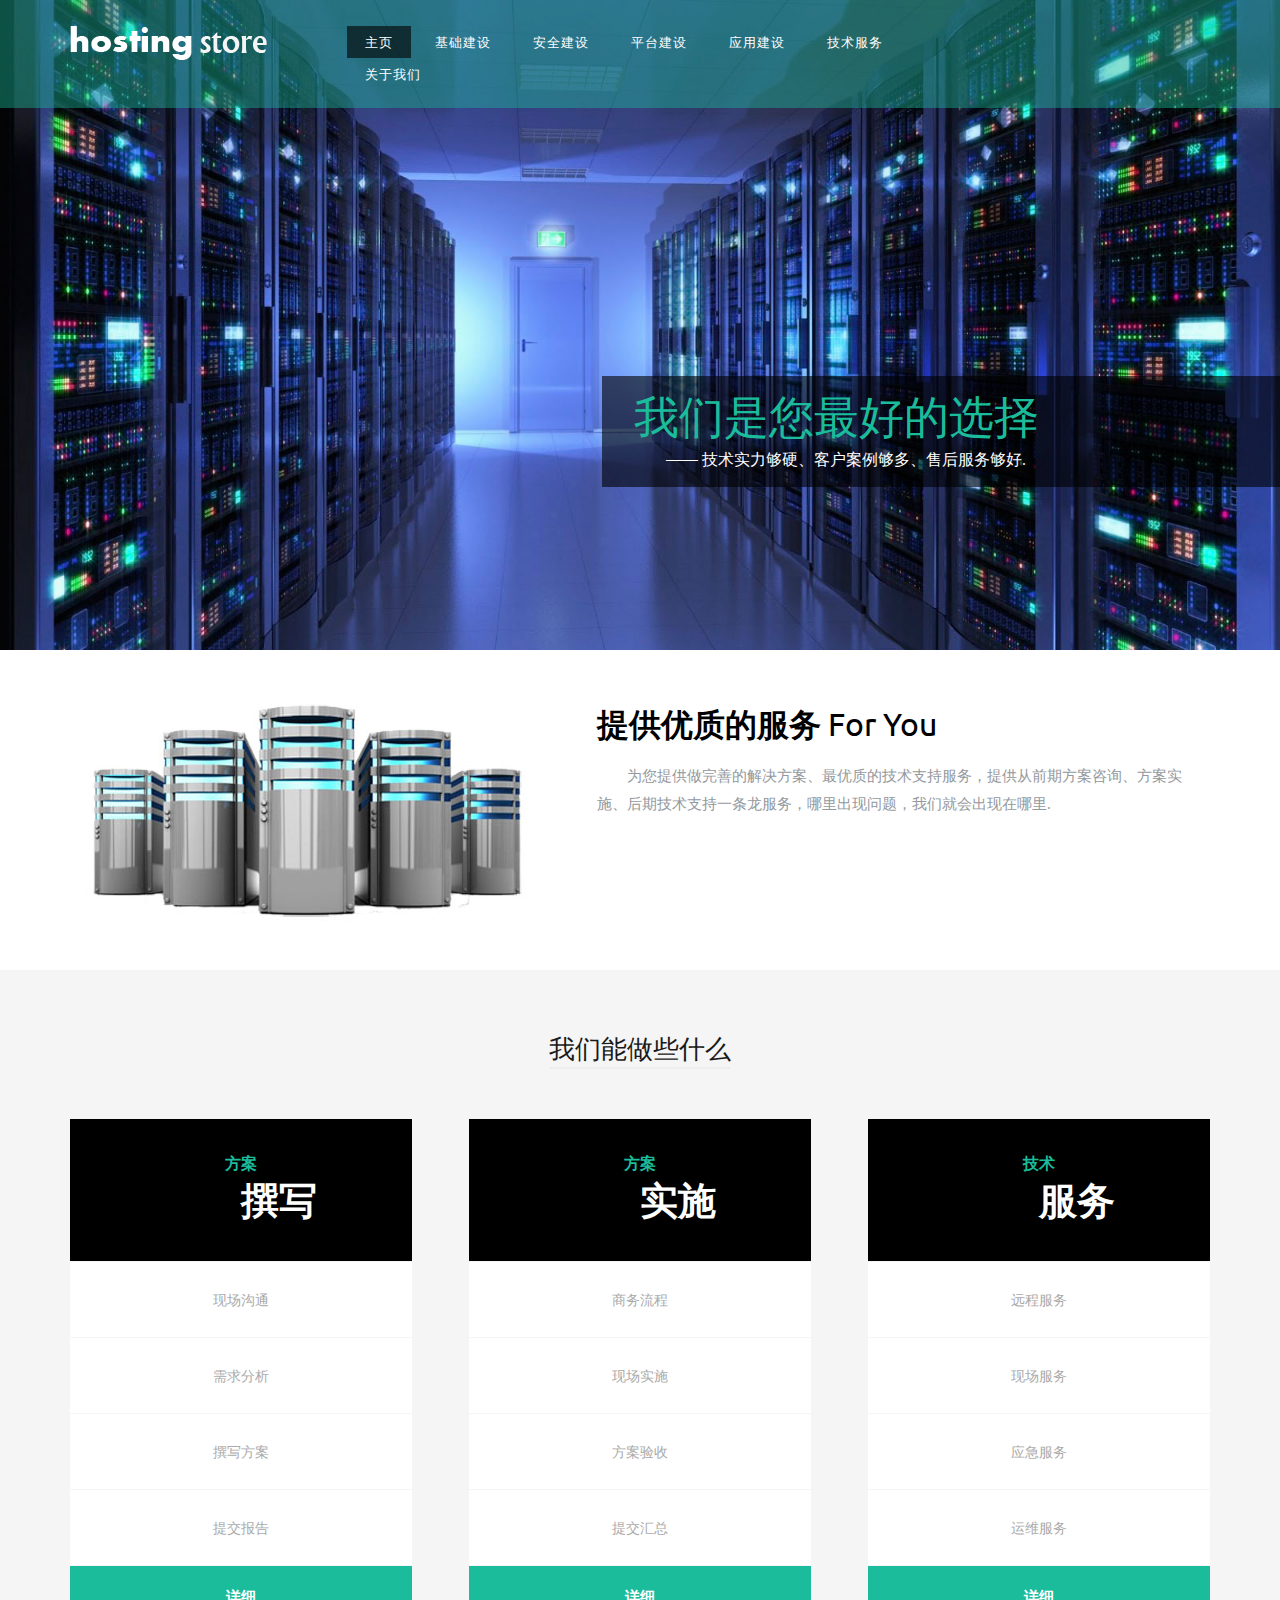
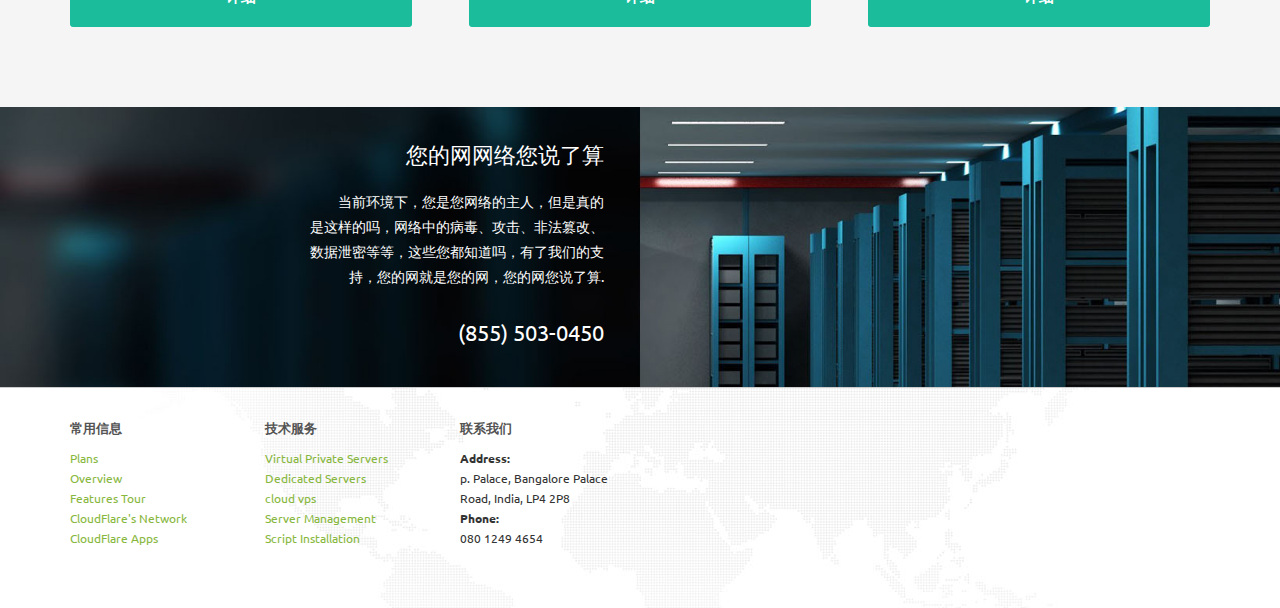
<file: zjwl/index.html>
<!DOCTYPE HTML>
<html>
<head>
<title>Home</title>
<meta name="viewport" content="width=device-width, initial-scale=1">
<meta http-equiv="Content-Type" content="text/html; charset=utf-8" />
<meta name="keywords" content="Hosting Store Responsive web template, Bootstrap Web Templates, Flat Web Templates, Andriod Compatible web template, 
Smartphone Compatible web template, free webdesigns for Nokia, Samsung, LG, SonyErricsson, Motorola web design" />
<script type="application/x-javascript"> addEventListener("load", function() { setTimeout(hideURLbar, 0); }, false); function hideURLbar(){ window.scrollTo(0,1); } </script>
<link href="css/bootstrap.css" rel='stylesheet' type='text/css' />
<!-- jQuery (necessary for Bootstrap's JavaScript plugins) -->
<script src="js/jquery-1.11.1.min.js"></script>
<!-- Custom Theme files -->
<link href="css/style.css" rel='stylesheet' type='text/css' />
<!-- Custom Theme files -->
<!-- webfonts -->
<link href='http://fonts.useso.com/css?family=Ubuntu:300,400,500,700' rel='stylesheet' type='text/css'>
<!-- webfonts -->
<!-- dropdown -->
<script src="js/jquery.easydropdown.js"></script>
<link href="css/nav.css" rel="stylesheet" type="text/css" media="all"/>
<!-- start-smoth-scrolling -->
<script type="text/javascript" src="js/move-top.js"></script>
		<script type="text/javascript" src="js/easing.js"></script>
		<script type="text/javascript">
			jQuery(document).ready(function($) {
				$(".scroll").click(function(event){		
					event.preventDefault();
					$('html,body').animate({scrollTop:$(this.hash).offset().top},1000);
				});
			});
		</script>
<!-- end-smoth-scrolling -->
</head>
<!-- Header Starts Here -->
<div class="banner" >
		<div class="header">
	<div class="container">
		<div class="logo">
			<a href="index.html"><img src="images/logo.png" alt="指在云间"></a>
		</div>
		<span class="menu"> Menu</span>
			
		<div class="banner-top">
								<ul class="nav banner-nav">                                     
										<li><a class="active" href="index.html">主页</a></li>
										<li class="dropdown1"><a class="down-scroll" href="">基础建设</a>
											<ul class="dropdown2">
												<li><a href="sharedhosting.html">网络组建</a></li>
												<li><a href="vps.html">无线建设</a></li>
												<li><a href="dedicated-servers.html">机房建设</a></li>
											</ul>
										</li>
										<li class="dropdown1"><a class="down-scroll" href="">安全建设</a>
											<ul class="dropdown2">
												<li><a href="sharedhosting.html">网络安全</a></li>
												<li><a href="vps.html">数据安全</a></li>
												<li><a href="dedicated-servers.html">应用安全</a></li>
											</ul>
										</li>  
										<li class="dropdown1"><a class="down-scroll" href="">平台建设</a>
											<ul class="dropdown2">
												<li><a href="about.html">云共享</a></li>
												<li><a href="support.html">虚拟化</a></li>
												<li><a href="faq.html">超融合</a></li>
											</ul>
										</li> 
										<li class="dropdown1"><a class="down-scroll" href="">应用建设</a>
											<ul class="dropdown2">
												<li><a href="blog.html">终端类</a></li>
												<li><a href="single.html">网站类</a></li>
												<li><a href="single.html">其它类</a></li>
											</ul>
										</li>
										<li class="dropdown1"><a class="down-scroll" href="">技术服务</a>
											<ul class="dropdown2">
												<li><a href="blog.html">等级保护</a></li>
												<li><a href="single.html">网络运维</a></li>
											</ul>
										</li>		
										<li class="dropdown1"><a href="contact.html">关于我们</a>
											<ul class="dropdown2">
												<li><a href="blog.html">公司简介</a></li>
												<li><a href="single.html">行业动态</a></li>
												<li><a href="single.html">联系我们</a></li>
											</ul>
										</li>  
								</ul>
								<script>
									$("span.menu").click(function(){
										$(" ul.nav").slideToggle("slow" , function(){
										});
									});
								</script>
							</div>
		<div class="clearfix"> </div>

	</div>
	</div>
			<div class="banner-info">
			<h1>我们是您最好的选择</h1>
			<p>—— 技术实力够硬、客户案例够多、售后服务够好.</p>
		</div>
</div>
<div class="clearfix"> </div>
<!-- Header Ends Here -->	
<div class="best">
	<div class="container">
		<article>
			<figure class="float-left"><img src="images/470x240.jpg" alt="Placeholder"></figure>
			<h2><span>提供优质的服务</span> For You</h2>
			<p>为您提供做完善的解决方案、最优质的技术支持服务，提供从前期方案咨询、方案实施、后期技术支持一条龙服务，哪里出现问题，我们就会出现在哪里.</p>
		</article>	
	</div>	
</div>
<div class="plans">
		<div class="container">

			<!-- pricing table -->
			<h1 class="heading">我们能做些什么</h1>

			<div class="col-md-4 one_third pricing">
				<div class="pricing_top">
					<h6>方案</h6>
					<p>撰写</p>
				</div>
				<div class="pricing_middle">
					<ul>
						<li>现场沟通</li>
						<li>需求分析</li>
						<li>撰写方案</li>
						<li>提交报告</li>
					</ul>
				</div>
				<div class="pricing_bottom">
					<a href="#">详细</a>
				</div>
			</div>

			<div class="col-md-4 one_third pricing">
				<div class="pricing_top">
					<h6>方案</h6>
					<p>实施</p>
				</div>
				<div class="pricing_middle">
					<ul>
						<li>商务流程</li>
						<li>现场实施</li>
						<li>方案验收</li>
						<li>提交汇总</li>
					</ul>
				</div>
				<div class="pricing_bottom">
					<a href="#">详细</a>
				</div>
			</div>

			<div class="col-md-4 one_third last pricing">
				<div class="pricing_top">
					<h6>技术</h6>
					<p>服务</p>
				</div>
				<div class="pricing_middle">
					<ul>
						<li>远程服务</li>
						<li>现场服务</li>
						<li>应急服务</li>
						<li>运维服务</li>
					</ul>
				</div>
				<div class="pricing_bottom">
					<a href="#">详细</a>
				</div>
			</div>

			<div class="clearfix"></div>
			
		</div>
	</div>
	<div class="fullwidth-section semi-background">
        <div class="fullwidth-bg">	  
            <div class="overlay left-aligned">
            	<div class="dt-sc-one-half column first">
                	<div class="dt-support">
                        <h2><span>您的网网络您说了算</span></h2>
                        <p>当前环境下，您是您网络的主人，但是真的是这样的吗，网络中的病毒、攻击、非法篡改、数据泄密等等，这些您都知道吗，有了我们的支持，您的网就是您的网，您的网您说了算.</p>
                        <span>(855) 503-0450</span>
                    </div>
                </div>
            </div>
        </div>
    </div>  

<!--services-->
<!--
<div class="services-bottom">
	<p>为什么选择我们<span>不需要太多语言</span>我想您已经懂了</p>
</div>
-->
<!--/srvices-->
<!-- #Footer -->
		<footer>
			<div class="container">
				<div class="row">
					
					<div class="col-md-2 col-xs-6 col-sm-4">
						<ul class="footerMenu">
							<li class="title">常用信息</li>
							<li><a href="#">Plans</a></li>
							<li><a href="#">Overview</a></li>
							<li><a href="#">Features Tour</a></li>
							<li><a href="#">CloudFlare's Network</a></li>
							<li><a href="#">CloudFlare Apps</a></li>
						</ul>
					</div>
					<div class="col-md-2 col-xs-6 col-sm-4">
						<ul class="footerMenu">
							<li class="title">技术服务</li>
							<li><a href="#">Virtual Private Servers</a></li>
							<li><a href="#">Dedicated Servers</a></li>
							<li><a href="#">cloud vps</a></li>
							<li><a href="#">Server Management</a></li>
							<li><a href="#">Script Installation</a></li>
						</ul>
					</div>
					<div class="col-md-2 col-xs-6 col-sm-4">
						<ul class="footerAddress">
							<li class="title">联系我们</li>
							<li><strong>Address:</li>
							<li>p. Palace, Bangalore Palace Road, India, LP4 2P8</li>
							<li><strong>Phone:</strong></li>
							<li>080 1249 4654</li>
						</ul>
					</div>
				</div>
				<hr>
			</div>			
			<div class="copyrights">
				<div class="container">
					<p>Copyright &copy; 2015.Company name All rights reserved.More Templates <a href="http://www.cssmoban.com/" target="_blank" title="模板之家">模板之家</a> - Collect from <a href="http://www.cssmoban.com/" title="网页模板" target="_blank">网页模板</a></p>
				</div>
			</div>
		</footer>
		<!-- /#Footer -->
		<!-- here stars scrolling icon -->
	<script type="text/javascript">
									$(document).ready(function() {
										/*
										var defaults = {
								  			containerID: 'toTop', // fading element id
											containerHoverID: 'toTopHover', // fading element hover id
											scrollSpeed: 1200,
											easingType: 'linear' 
								 		};
										*/
										
										$().UItoTop({ easingType: 'easeOutQuart' });
										
									});
	</script>
	<!-- //here ends scrolling icon -->
</body>
</html>
</file>
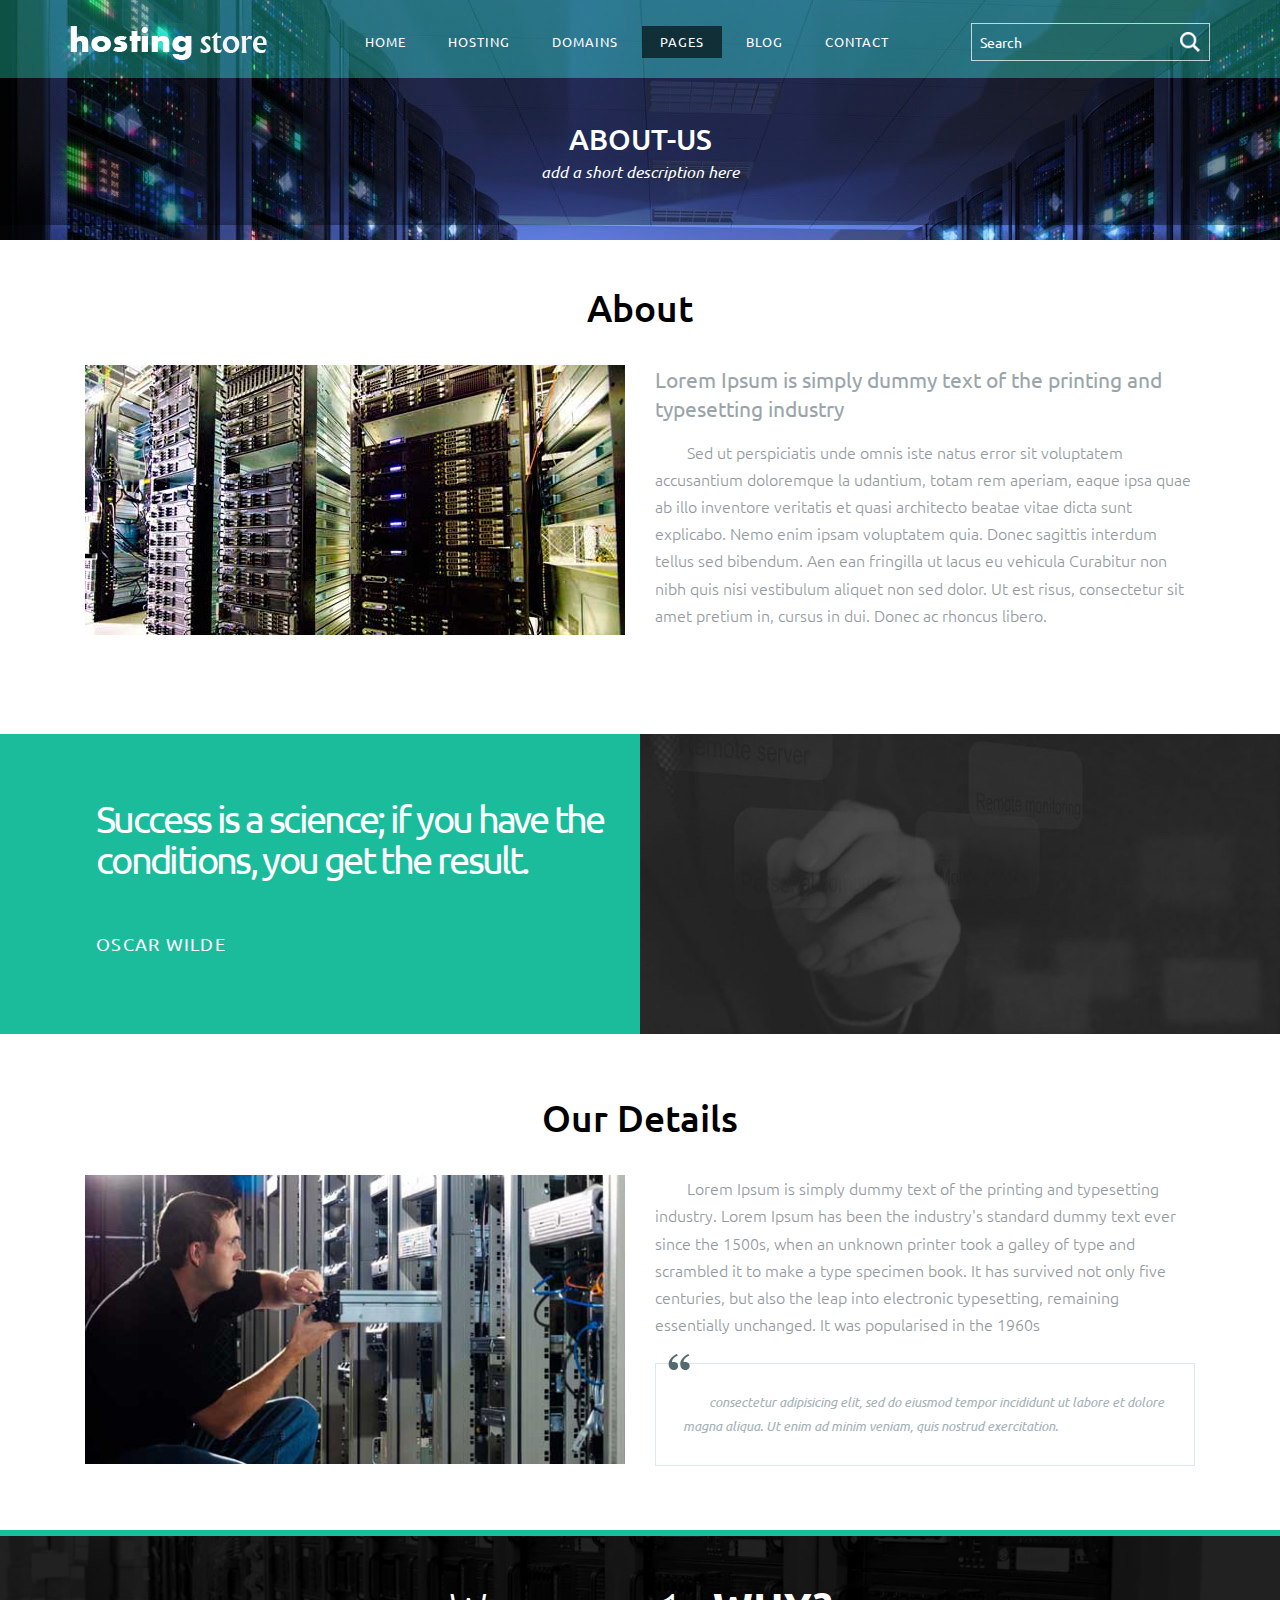
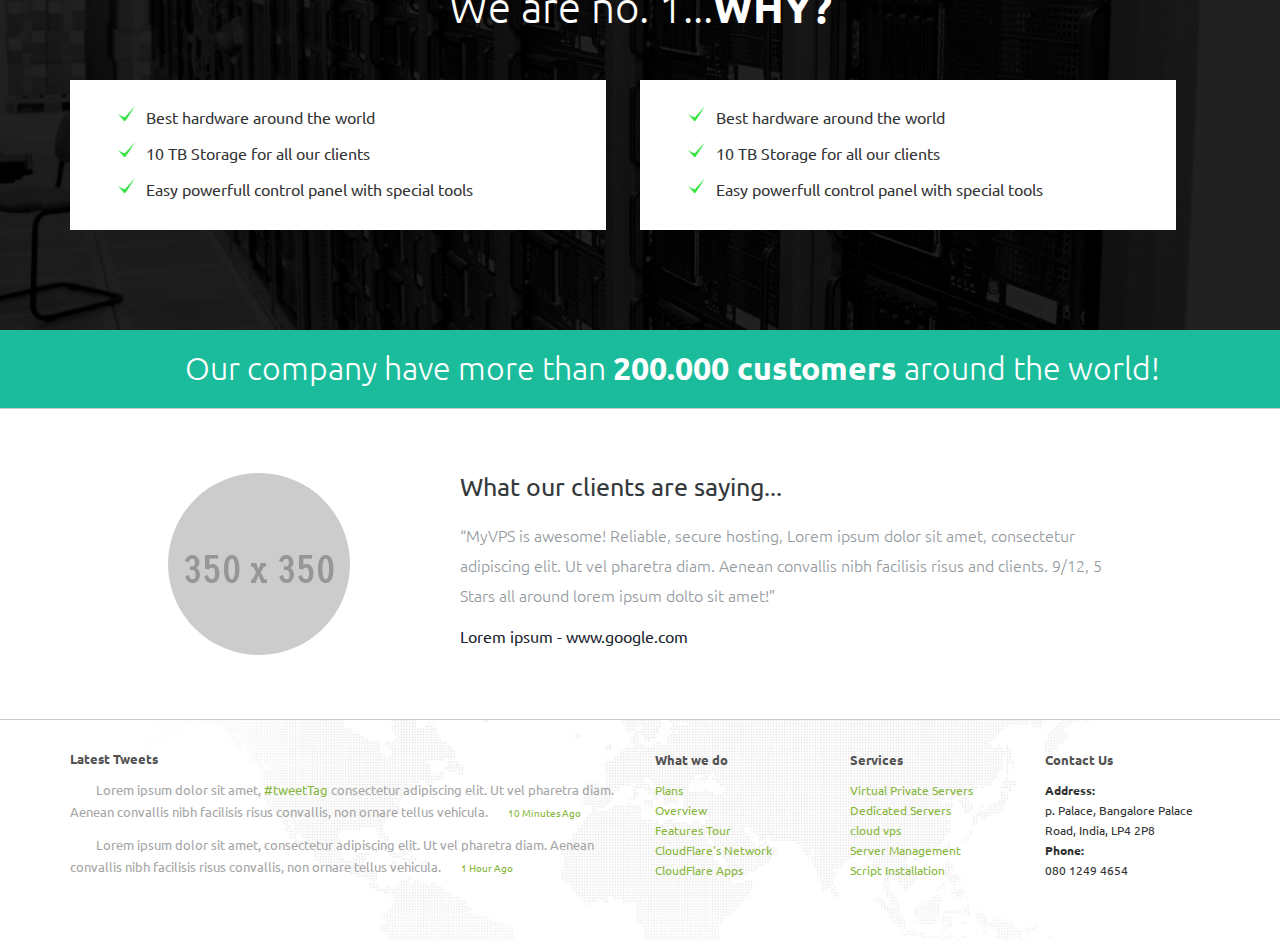
<file: zjwl/about.html>
<!DOCTYPE HTML>
<html>
<head>
<title>About</title>
<meta name="viewport" content="width=device-width, initial-scale=1">
<meta http-equiv="Content-Type" content="text/html; charset=utf-8" />
<meta name="keywords" content="Hosting Store Responsive web template, Bootstrap Web Templates, Flat Web Templates, Andriod Compatible web template, 
Smartphone Compatible web template, free webdesigns for Nokia, Samsung, LG, SonyErricsson, Motorola web design" />
<script type="application/x-javascript"> addEventListener("load", function() { setTimeout(hideURLbar, 0); }, false); function hideURLbar(){ window.scrollTo(0,1); } </script>
<link href="css/bootstrap.css" rel='stylesheet' type='text/css' />
<!-- jQuery (necessary for Bootstrap's JavaScript plugins) -->
<script src="js/jquery-1.11.1.min.js"></script>
<!-- Custom Theme files -->
<link href="css/style.css" rel='stylesheet' type='text/css' />
<!-- Custom Theme files -->
<!-- webfonts -->
<link href='http://fonts.useso.com/css?family=Ubuntu:300,400,500,700' rel='stylesheet' type='text/css'>
<!-- webfonts -->
<!-- dropdown -->
<script src="js/jquery.easydropdown.js"></script>
<link href="css/nav.css" rel="stylesheet" type="text/css" media="all"/>
<!-- start-smoth-scrolling -->
<script type="text/javascript" src="js/move-top.js"></script>
		<script type="text/javascript" src="js/easing.js"></script>
		<script type="text/javascript">
			jQuery(document).ready(function($) {
				$(".scroll").click(function(event){		
					event.preventDefault();
					$('html,body').animate({scrollTop:$(this.hash).offset().top},1000);
				});
			});
		</script>
<!-- end-smoth-scrolling -->
</head>
<!-- Header Starts Here -->
<div class="banner inner-banner" >
		<div class="header">
	<div class="container">
		<div class="logo">
			<a href="index.html"><img src="images/logo.png" alt=""></a>
		</div>
		<div class="search-bar">
			<input type="text"  value="Search" onfocus="this.value = '';" onblur="if (this.value == '') {this.value = 'Search';}">
			<input type="submit" value="" />
	   </div>
	   <span class="menu"> Menu</span>
			
		<div class="banner-top">
								<ul class="nav banner-nav">                                     
										<li><a href="index.html">Home</a></li>
										<li class="dropdown1"><a class="down-scroll" href="">hosting</a>
											<ul class="dropdown2">
												<li><a href="sharedhosting.html">Shared hosting</a></li>
												<li><a href="vps.html">Cloud VPS</a></li>
												<li><a href="dedicated-servers.html">Dedicated servers</a></li>
											</ul>
										</li>     
										<li class="dropdown1"><a href="domain.html">domains</a>
										</li>  
										<li class="dropdown1"><a class="down-scroll active" href="">pages</a>
											<ul class="dropdown2">
												<li><a href="about.html">About us</a></li>
												<li><a href="support.html">Support</a></li>
												<li><a href="faq.html">FAQ</a></li>
												<li><a href="login.html">Login</a></li>
												<li><a href="plans-pricing.html">Plans & Pricing</a></li>
												<li><a href="404.html">404 - Errorpage</a></li>
											</ul>
										</li> 
										<li class="dropdown1"><a class="down-scroll" href="">blog</a>
											<ul class="dropdown2">
												<li><a href="blog.html">Blog posts</a></li>
												<li><a href="single.html">Single post</a></li>
											</ul>
										</li>						
										<li class="dropdown1"><a href="contact.html">Contact</a></li>  
								</ul>
								<script>
									$("span.menu").click(function(){
										$(" ul.nav").slideToggle("slow" , function(){
										});
									});
								</script>
							</div>
		<div class="clearfix"> </div>

	</div>
	</div>
<!-- page heading -->
	<div id="breadcrumb_wrapper">
		<div class="container">
			
			<h3>ABOUT-US</h3>
			<h6>add a short description here</h6>

			<div class="clearfix"></div>
		</div>
	</div>
</div>
<div class="clearfix"> </div>
<!-- Header Ends Here -->	
		<div class="about">
			<div class="container">
				<div class="about-main">
					<h3 class="text-center">About</h3>
					<div class="about-top">
						<div class="col-md-6 about-left">
							<img src="images/abt-1.jpg" alt=""/>				</div>
						<div class="col-md-6 about-right">
							<h4>Lorem Ipsum is simply dummy text of the printing and typesetting industry</h4>
							<p class="m_8">Sed ut perspiciatis unde omnis iste natus error sit voluptatem accusantium doloremque la udantium, totam rem aperiam, eaque ipsa quae ab illo inventore veritatis et quasi architecto beatae vitae dicta sunt explicabo. Nemo enim ipsam voluptatem quia. Donec sagittis interdum tellus sed bibendum. Aen ean fringilla ut lacus eu vehicula Curabitur non nibh quis nisi vestibulum aliquet non sed dolor. Ut est risus, consectetur sit amet pretium in, cursus in dui. Donec ac rhoncus libero.</p>
						</div>
						<div class="clearfix"></div>
					</div>
				</div>
			</div>
		</div>
		<div class="about-quote">
			<div class="col-md-6 abt-quote">
				<h5>Success is a science; if you have the conditions, you get the result.</h5>
				<span>Oscar Wilde</span>
			</div>
        </div>
		<div class="about_grid_top">
			<div class="container">
				<div class="our-head text-center">
					<h3>Our Details</h3>
				</div>
				<div class="box3">
					<div class="col-md-6 detail-pic">
						<img src="images/pic1.jpg" class="img-responsive" alt=""/>
					</div>
					<div class="col-md-6 row_2">
						<p class="m_8">Lorem Ipsum is simply dummy text of the printing and typesetting industry. Lorem Ipsum has been the industry's standard dummy text ever since the 1500s, when an unknown printer took a galley of type and scrambled it to make a type specimen book. It has survived not only five centuries, but also the leap into electronic typesetting, remaining essentially unchanged. It was popularised in the 1960s</p>
						<p class="m_9"><span class="quotes"></span>consectetur adipisicing elit, sed do eiusmod tempor incididunt ut labore et dolore magna aliqua. Ut enim ad minim veniam, quis nostrud exercitation.<span class="quotes-down"></span></p>
					</div>
					<div class="clearfix"> </div>
				</div>
			</div>
		</div>
		<!--services-->
		<div class="services">
			<div class="container">
				<h3>We are no. 1...<span>WHY?</span></h3>
				<div class="col-md-6 services-grids">
					<ul class="srevicesgrid_info">
						<li class="tick">Best hardware around the world</li>
						<li class="tick">10 TB Storage for all our clients</li>
						<li class="tick">Easy powerfull control panel with special tools</li>
					</ul>
				</div>
				<div class="col-md-6 services-grids">
					<ul class="srevicesgrid_info">
						<li class="tick">Best hardware around the world</li>
						<li class="tick">10 TB Storage for all our clients</li>
						<li class="tick">Easy powerfull control panel with special tools</li>
					</ul>
				</div>
			</div>
		</div>
		<div class="services-bottom">
			<p>Our company have more than<span>200.000 customers</span>around the world!</p>
		</div>
		<!--/srvices-->
<!-- #Testimonials -->
		<div id="testimonialWrapper">
			<div class="container">
				<div class="row">
					<div class="col-md-2 col-md-offset-1">
						<div id="testimonialPicture"></div>
					</div>
					<div class="col-md-7 col-md-offset-1">
						<h2>What our clients are saying...</h2>
						<h3>“MyVPS is awesome! Reliable, secure hosting, Lorem ipsum dolor sit amet, consectetur adipiscing elit. Ut vel pharetra diam. Aenean convallis nibh facilisis risus and clients. 9/12, 5 Stars all around lorem ipsum dolto sit amet!”</h3>
						<a href="#">Lorem ipsum - www.google.com</a>
					</div>
					<div class="clearfix"></div>
				</div>
			</div>
		</div>
		<!-- /#Testimonials -->
<!-- #Footer -->
		<footer>
			<div class="container">
				<div class="row">
					<div class="col-md-6">
						<span class="title">Latest Tweets</span>
						<p>Lorem ipsum dolor sit amet, <span class="greenText">#tweetTag</span> consectetur adipiscing elit. Ut vel pharetra diam. Aenean convallis nibh facilisis risus convallis, non ornare tellus vehicula.<span class="tweetTime">10 Minutes Ago</span></p>
						<p>Lorem ipsum dolor sit amet, consectetur adipiscing elit. Ut vel pharetra diam. Aenean convallis nibh facilisis risus convallis, non ornare tellus vehicula.<span class="tweetTime">1 Hour Ago</span></p>
					</div>
					<div class="col-md-2 col-xs-6 col-sm-4">
						<ul class="footerMenu">
							<li class="title">What we do</li>
							<li><a href="#">Plans</a></li>
							<li><a href="#">Overview</a></li>
							<li><a href="#">Features Tour</a></li>
							<li><a href="#">CloudFlare's Network</a></li>
							<li><a href="#">CloudFlare Apps</a></li>
						</ul>
					</div>
					<div class="col-md-2 col-xs-6 col-sm-4">
						<ul class="footerMenu">
							<li class="title">Services</li>
							<li><a href="#">Virtual Private Servers</a></li>
							<li><a href="#">Dedicated Servers</a></li>
							<li><a href="#">cloud vps</a></li>
							<li><a href="#">Server Management</a></li>
							<li><a href="#">Script Installation</a></li>
						</ul>
					</div>
					<div class="col-md-2 col-xs-6 col-sm-4">
						<ul class="footerAddress">
							<li class="title">Contact Us</li>
							<li><strong>Address:</li>
							<li>p. Palace, Bangalore Palace Road, India, LP4 2P8</li>
							<li><strong>Phone:</strong></li>
							<li>080 1249 4654</li>
						</ul>
					</div>
				</div>
				<hr>
			</div>			
			<div class="copyrights">
				<div class="container">
					<p>Copyright &copy; 2015.Company name All rights reserved.More Templates <a href="http://www.cssmoban.com/" target="_blank" title="模板之家">模板之家</a> - Collect from <a href="http://www.cssmoban.com/" title="网页模板" target="_blank">网页模板</a></p>
				</div>
			</div>
		</footer>
		<!-- /#Footer -->
		<!-- here stars scrolling icon -->
	<script type="text/javascript">
									$(document).ready(function() {
										/*
										var defaults = {
								  			containerID: 'toTop', // fading element id
											containerHoverID: 'toTopHover', // fading element hover id
											scrollSpeed: 1200,
											easingType: 'linear' 
								 		};
										*/
										
										$().UItoTop({ easingType: 'easeOutQuart' });
										
									});
	</script>
	<!-- //here ends scrolling icon -->
</body>
</html>
</file>
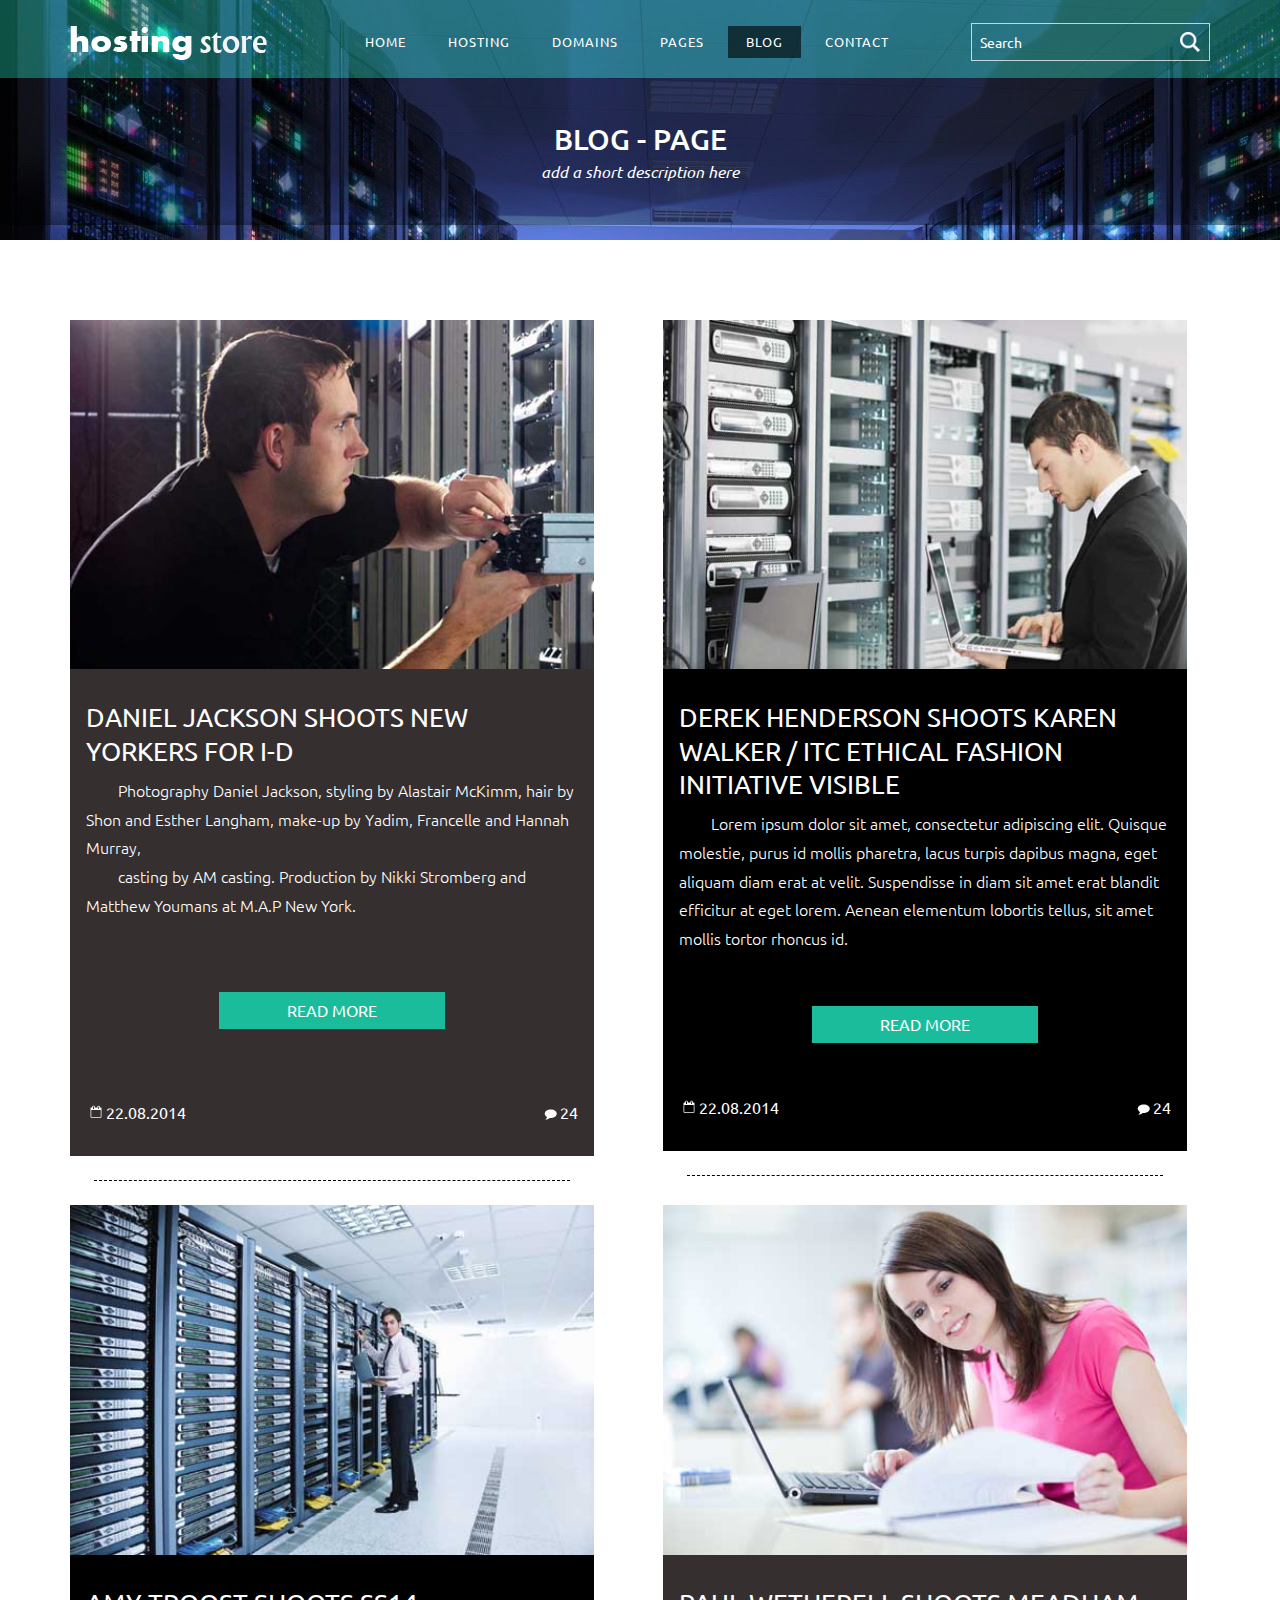
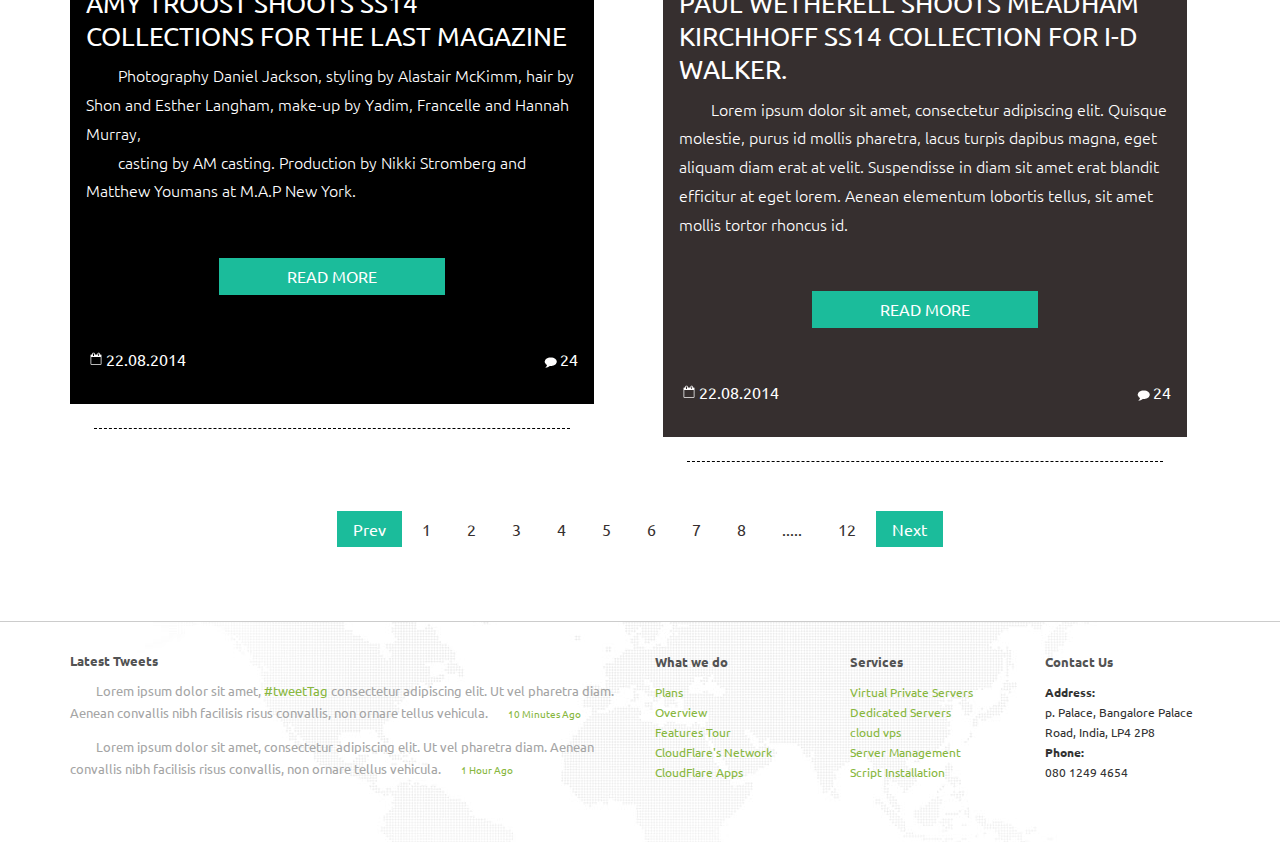
<file: zjwl/blog.html>
<!DOCTYPE HTML>
<html>
<head>
<title>Blog</title>
<meta name="viewport" content="width=device-width, initial-scale=1">
<meta http-equiv="Content-Type" content="text/html; charset=utf-8" />
<meta name="keywords" content="Hosting Store Responsive web template, Bootstrap Web Templates, Flat Web Templates, Andriod Compatible web template, 
Smartphone Compatible web template, free webdesigns for Nokia, Samsung, LG, SonyErricsson, Motorola web design" />
<script type="application/x-javascript"> addEventListener("load", function() { setTimeout(hideURLbar, 0); }, false); function hideURLbar(){ window.scrollTo(0,1); } </script>
<link href="css/bootstrap.css" rel='stylesheet' type='text/css' />
<!-- jQuery (necessary for Bootstrap's JavaScript plugins) -->
<script src="js/jquery-1.11.1.min.js"></script>
<!-- Custom Theme files -->
<link href="css/style.css" rel='stylesheet' type='text/css' />
<!-- Custom Theme files -->
<!-- webfonts -->
<link href='http://fonts.useso.com/css?family=Ubuntu:300,400,500,700' rel='stylesheet' type='text/css'>
<!-- webfonts -->
<!-- dropdown -->
<script src="js/jquery.easydropdown.js"></script>
<link href="css/nav.css" rel="stylesheet" type="text/css" media="all"/>
<!-- start-smoth-scrolling -->
<script type="text/javascript" src="js/move-top.js"></script>
		<script type="text/javascript" src="js/easing.js"></script>
		<script type="text/javascript">
			jQuery(document).ready(function($) {
				$(".scroll").click(function(event){		
					event.preventDefault();
					$('html,body').animate({scrollTop:$(this.hash).offset().top},1000);
				});
			});
		</script>
<!-- end-smoth-scrolling -->
</head>
<!-- Header Starts Here -->
<div class="banner inner-banner" >
		<div class="header">
	<div class="container">
		<div class="logo">
			<a href="index.html"><img src="images/logo.png" alt=""></a>
		</div>
		<div class="search-bar">
			<input type="text"  value="Search" onfocus="this.value = '';" onblur="if (this.value == '') {this.value = 'Search';}">
			<input type="submit" value="" />
	   </div>
	   <span class="menu"> Menu</span>
			
		<div class="banner-top">
								<ul class="nav banner-nav">                                     
										<li><a href="index.html">Home</a></li>
										<li class="dropdown1"><a class="down-scroll" href="">hosting</a>
											<ul class="dropdown2">
												<li><a href="sharedhosting.html">Shared hosting</a></li>
												<li><a href="vps.html">Cloud VPS</a></li>
												<li><a href="dedicated-servers.html">Dedicated servers</a></li>
											</ul>
										</li>     
										<li class="dropdown1"><a href="domain.html">domains</a>
										</li>  
										<li class="dropdown1"><a class="down-scroll" href="">pages</a>
											<ul class="dropdown2">
												<li><a href="about.html">About us</a></li>
												<li><a href="support.html">Support</a></li>
												<li><a href="faq.html">FAQ</a></li>
												<li><a href="login.html">Login</a></li>
												<li><a href="plans-pricing.html">Plans & Pricing</a></li>
												<li><a href="404.html">404 - Errorpage</a></li>
											</ul>
										</li> 
										<li class="dropdown1"><a class="down-scroll active" href="">blog</a>
											<ul class="dropdown2">
												<li><a href="blog.html">Blog posts</a></li>
												<li><a href="single.html">Single post</a></li>
											</ul>
										</li>						
										<li class="dropdown1"><a href="contact.html">Contact</a></li>  
								</ul>
								<script>
									$("span.menu").click(function(){
										$(" ul.nav").slideToggle("slow" , function(){
										});
									});
								</script>
							</div>
		<div class="clearfix"> </div>

	</div>
	</div>
<!-- page heading -->
	<div id="breadcrumb_wrapper">
		<div class="container">
			
			<h3>Blog - Page</h3>
			<h6>add a short description here</h6>

			<div class="clearfix"></div>
		</div>
	</div>
</div>
<div class="clearfix"> </div>
<!-- Header Ends Here -->
	<div class="bolg-posts">
	<div class="container">
		<div class="blog">
			<div class="col-md-6 blog-top">
				<div class="blog-in">
					<a href="single.html"><img src="images/b3.jpg" alt=" "></a>
					<div class="blog-grid">
						<h3><a href="single.html">Daniel Jackson Shoots New Yorkers for i-D</a></h3>
						<p>Photography Daniel Jackson,  styling by Alastair McKimm, hair by Shon  and Esther Langham, make-up by Yadim,  Francelle and Hannah Murray, <span>
						casting by AM casting. Production  by Nikki Stromberg and Matthew Youmans at M.A.P New York.</span></p>
						<a href="single.html" class="more">READ MORE</a>
						<div class="date">
							<span class="date-in"><i> </i>22.08.2014</span>
							<a href="single.html" class="comments"><i></i>24</a>
							<div class="clearfix"> </div>
						</div>
					</div>					
				</div>
				<i class="black"> </i>
			</div>
			<div class="col-md-6 blog-top">
				<div class="blog-in in-blog">
					<a href="single.html"><img src="images/b2.jpg" alt=" "></a>
					<div class="blog-grid">
						<h3><a href="single.html">Derek Henderson Shoots Karen Walker / ITC Ethical Fashion Initiative Visible </a></h3>
						<p>Lorem ipsum dolor sit amet, consectetur adipiscing elit. Quisque molestie, purus id mollis pharetra, lacus turpis dapibus magna, eget aliquam diam erat at velit. Suspendisse in diam sit amet erat blandit efficitur at eget lorem. Aenean elementum lobortis tellus, sit amet mollis tortor rhoncus id.</p>
						<a href="single.html" class="more read-more">READ MORE</a>
						<div class="date">
							<span class="date-in"><i> </i>22.08.2014</span>
							<a href="single.html" class="comments"><i></i>24</a>
							<div class="clearfix"> </div>
						</div>
					</div>
				</div>
				<i class="black"> </i>
			</div>
			<div class="col-md-6 blog-top">
				<div class="blog-in in-blog">
					<a href="single.html"><img src="images/b1.jpg" alt=" "></a>
					<div class="blog-grid">
						<h3><a href="single.html">Amy Troost Shoots SS14 Collections for The Last Magazine</a></h3>
						<p>Photography Daniel Jackson,  styling by Alastair McKimm, hair by Shon  and Esther Langham, make-up by Yadim,  Francelle and Hannah Murray, <span>
						casting by AM casting. Production  by Nikki Stromberg and Matthew Youmans at M.A.P New York.</span></p>
						<a href="single.html" class="more read-more read-by">READ MORE</a>
						<div class="date">
							<span class="date-in"><i> </i>22.08.2014</span>
							<a href="single.html" class="comments"><i></i>24</a>
							<div class="clearfix"> </div>
						</div>
					</div>
				</div>
				<i class="black"> </i>
			</div>
			<div class="col-md-6 blog-top">
				<div class="blog-in">
					<a href="single.html"><img src="images/b5.jpg" alt=" "></a>
					<div class="blog-grid">
						<h3><a href="single.html">Paul Wetherell Shoots Meadham Kirchhoff SS14 Collection for i-D Walker.</a></h3>
						<p>Lorem ipsum dolor sit amet, consectetur adipiscing elit. Quisque molestie, purus id mollis pharetra, lacus turpis dapibus magna, eget aliquam diam erat at velit. Suspendisse in diam sit amet erat blandit efficitur at eget lorem. Aenean elementum lobortis tellus, sit amet mollis tortor rhoncus id.</p>
						<a href="single.html" class="more read-more">READ MORE</a>
						<div class="date">
							<span class="date-in"><i> </i>22.08.2014</span>
							<a href="single.html" class="comments"><i></i>24</a>
							<div class="clearfix"> </div>
						</div>
					</div>
				</div>
				<i class="black"> </i>
			</div>
			<div class="clearfix"> </div>
			<ul class="start">
					<li><span class="prev">Prev</span></li>
					<li><span>1</span></li>
					<li><a href="#">2</a></li>
					<li><a href="#">3</a></li>
					<li><a href="#">4</a></li>
					<li><a href="#">5</a></li>
					<li><a href="#">6</a></li>
					<li><a href="#">7</a></li>
					<li><a href="#">8</a></li>
					<li><span>.....</span></li>
					<li><a href="#">12</a></li>
					<li><a href="#" class="next">Next</a></li>
				</ul>
		</div>
	</div>

	</div>
<!-- #Footer -->
		<footer>
			<div class="container">
				<div class="row">
					<div class="col-md-6">
						<span class="title">Latest Tweets</span>
						<p>Lorem ipsum dolor sit amet, <span class="greenText">#tweetTag</span> consectetur adipiscing elit. Ut vel pharetra diam. Aenean convallis nibh facilisis risus convallis, non ornare tellus vehicula.<span class="tweetTime">10 Minutes Ago</span></p>
						<p>Lorem ipsum dolor sit amet, consectetur adipiscing elit. Ut vel pharetra diam. Aenean convallis nibh facilisis risus convallis, non ornare tellus vehicula.<span class="tweetTime">1 Hour Ago</span></p>
					</div>
					<div class="col-md-2 col-xs-6 col-sm-4">
						<ul class="footerMenu">
							<li class="title">What we do</li>
							<li><a href="#">Plans</a></li>
							<li><a href="#">Overview</a></li>
							<li><a href="#">Features Tour</a></li>
							<li><a href="#">CloudFlare's Network</a></li>
							<li><a href="#">CloudFlare Apps</a></li>
						</ul>
					</div>
					<div class="col-md-2 col-xs-6 col-sm-4">
						<ul class="footerMenu">
							<li class="title">Services</li>
							<li><a href="#">Virtual Private Servers</a></li>
							<li><a href="#">Dedicated Servers</a></li>
							<li><a href="#">cloud vps</a></li>
							<li><a href="#">Server Management</a></li>
							<li><a href="#">Script Installation</a></li>
						</ul>
					</div>
					<div class="col-md-2 col-xs-6 col-sm-4">
						<ul class="footerAddress">
							<li class="title">Contact Us</li>
							<li><strong>Address:</li>
							<li>p. Palace, Bangalore Palace Road, India, LP4 2P8</li>
							<li><strong>Phone:</strong></li>
							<li>080 1249 4654</li>
						</ul>
					</div>
				</div>
				<hr>
			</div>			
			<div class="copyrights">
				<div class="container">
					<p>Copyright &copy; 2015.Company name All rights reserved.More Templates <a href="http://www.cssmoban.com/" target="_blank" title="模板之家">模板之家</a> - Collect from <a href="http://www.cssmoban.com/" title="网页模板" target="_blank">网页模板</a></p>
				</div>
			</div>
		</footer>
		<!-- /#Footer -->
		<!-- here stars scrolling icon -->
	<script type="text/javascript">
									$(document).ready(function() {
										/*
										var defaults = {
								  			containerID: 'toTop', // fading element id
											containerHoverID: 'toTopHover', // fading element hover id
											scrollSpeed: 1200,
											easingType: 'linear' 
								 		};
										*/
										
										$().UItoTop({ easingType: 'easeOutQuart' });
										
									});
	</script>
	<!-- //here ends scrolling icon -->
</body>
</html>
</file>
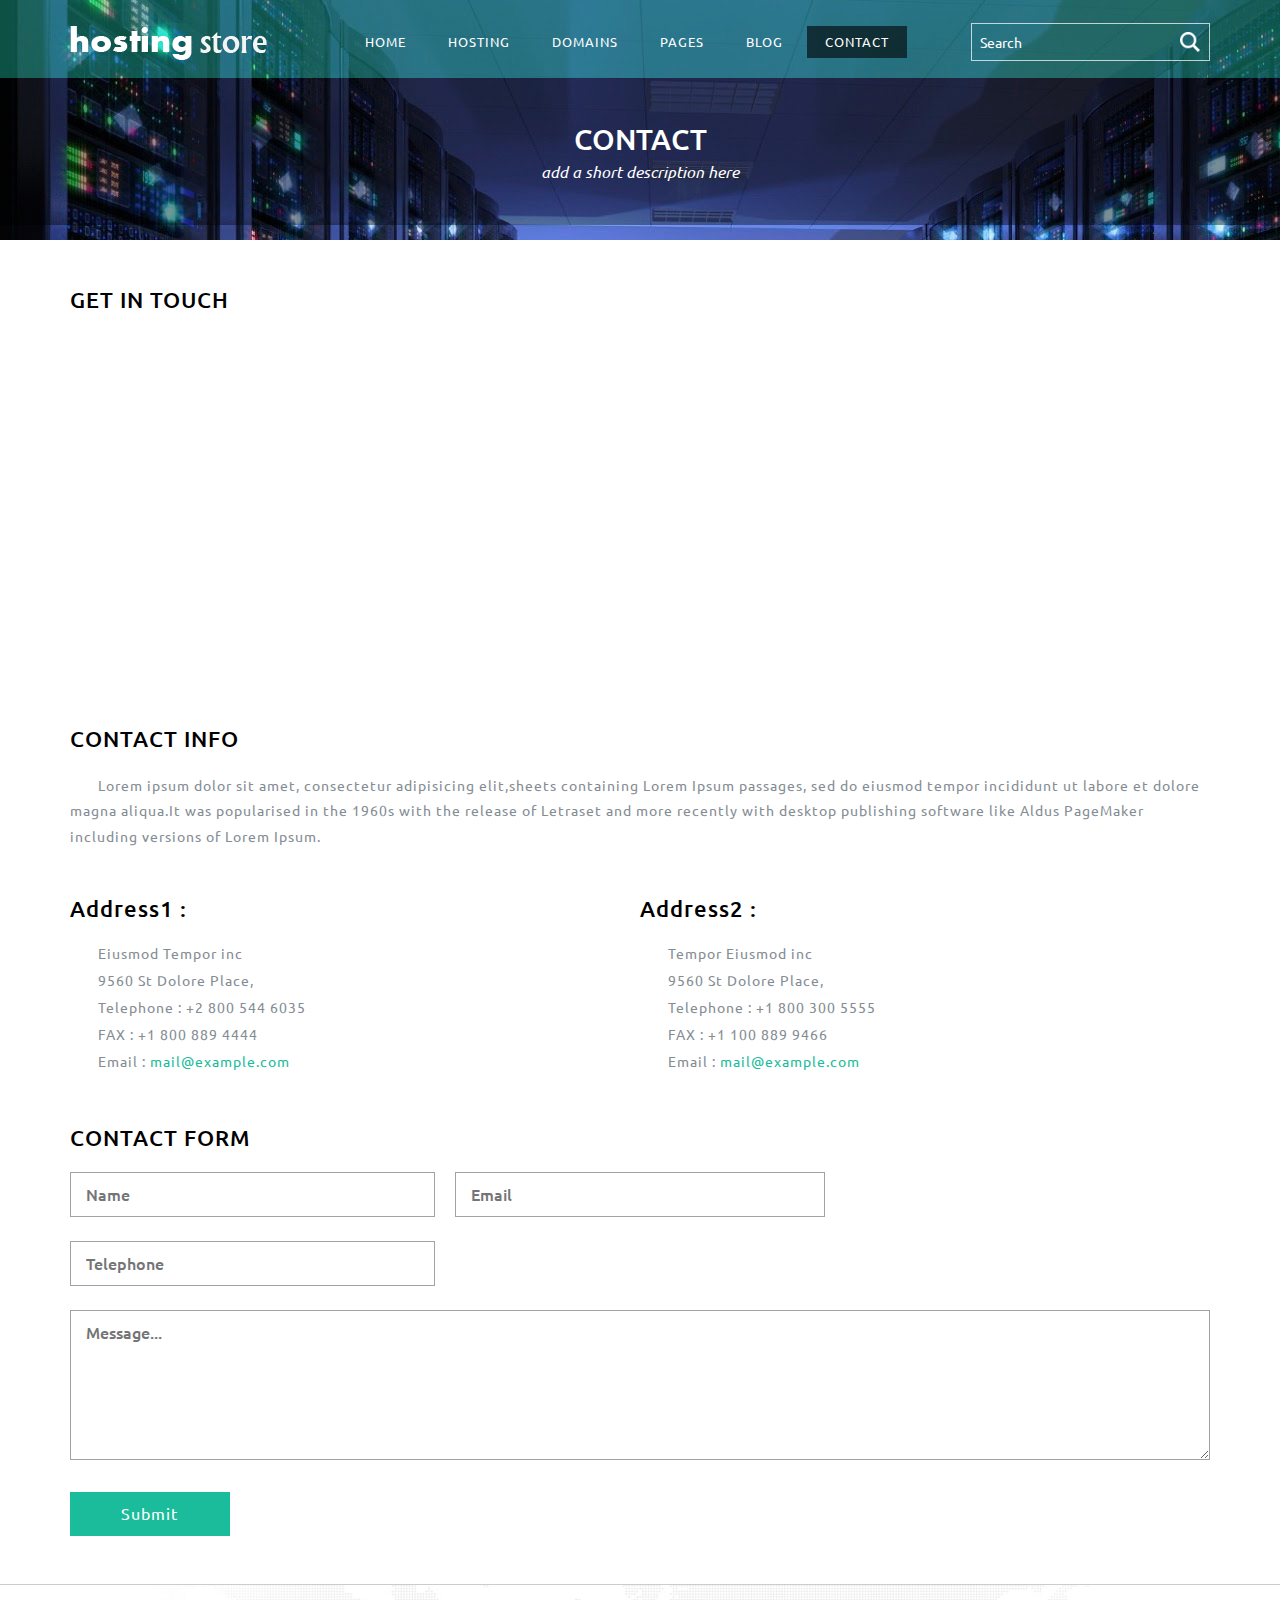
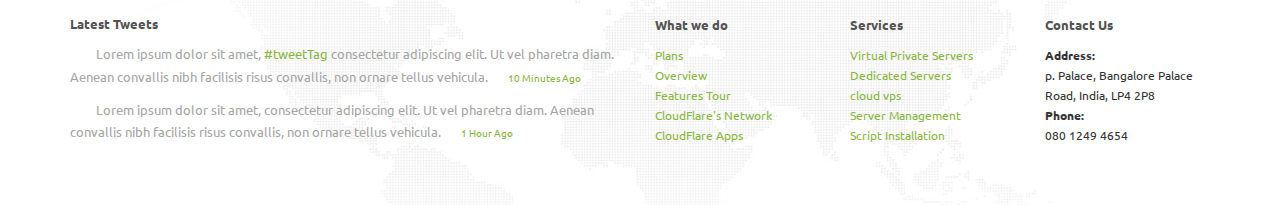
<file: zjwl/contact.html>
<!DOCTYPE HTML>
<html>
<head>
<title>Contact</title>
<meta name="viewport" content="width=device-width, initial-scale=1">
<meta http-equiv="Content-Type" content="text/html; charset=utf-8" />
<meta name="keywords" content="Hosting Store Responsive web template, Bootstrap Web Templates, Flat Web Templates, Andriod Compatible web template, 
Smartphone Compatible web template, free webdesigns for Nokia, Samsung, LG, SonyErricsson, Motorola web design" />
<script type="application/x-javascript"> addEventListener("load", function() { setTimeout(hideURLbar, 0); }, false); function hideURLbar(){ window.scrollTo(0,1); } </script>
<link href="css/bootstrap.css" rel='stylesheet' type='text/css' />
<!-- jQuery (necessary for Bootstrap's JavaScript plugins) -->
<script src="js/jquery-1.11.1.min.js"></script>
<!-- Custom Theme files -->
<link href="css/style.css" rel='stylesheet' type='text/css' />
<!-- Custom Theme files -->
<!-- webfonts -->
<link href='http://fonts.useso.com/css?family=Ubuntu:300,400,500,700' rel='stylesheet' type='text/css'>
<!-- webfonts -->
<!-- dropdown -->
<script src="js/jquery.easydropdown.js"></script>
<link href="css/nav.css" rel="stylesheet" type="text/css" media="all"/>
<!-- start-smoth-scrolling -->
<script type="text/javascript" src="js/move-top.js"></script>
		<script type="text/javascript" src="js/easing.js"></script>
		<script type="text/javascript">
			jQuery(document).ready(function($) {
				$(".scroll").click(function(event){		
					event.preventDefault();
					$('html,body').animate({scrollTop:$(this.hash).offset().top},1000);
				});
			});
		</script>
<!-- end-smoth-scrolling -->
</head>
<!-- Header Starts Here -->
<div class="banner inner-banner" >
		<div class="header">
	<div class="container">
		<div class="logo">
			<a href="index.html"><img src="images/logo.png" alt=""></a>
		</div>
		<div class="search-bar">
			<input type="text"  value="Search" onfocus="this.value = '';" onblur="if (this.value == '') {this.value = 'Search';}">
			<input type="submit" value="" />
	   </div>
	   <span class="menu"> Menu</span>
			
		<div class="banner-top">
								<ul class="nav banner-nav">                                     
										<li><a href="index.html">Home</a></li>
										<li class="dropdown1"><a class="down-scroll" href="">hosting</a>
											<ul class="dropdown2">
												<li><a href="sharedhosting.html">Shared hosting</a></li>
												<li><a href="vps.html">Cloud VPS</a></li>
												<li><a href="dedicated-servers.html">Dedicated servers</a></li>
											</ul>
										</li>     
										<li class="dropdown1"><a href="domain.html">domains</a>
										</li>  
										<li class="dropdown1"><a class="down-scroll" href="">pages</a>
											<ul class="dropdown2">
												<li><a href="about.html">About us</a></li>
												<li><a href="support.html">Support</a></li>
												<li><a href="faq.html">FAQ</a></li>
												<li><a href="login.html">Login</a></li>
												<li><a href="plans-pricing.html">Plans & Pricing</a></li>
												<li><a href="404.html">404 - Errorpage</a></li>
											</ul>
										</li> 
										<li class="dropdown1"><a class="down-scroll" href="">blog</a>
											<ul class="dropdown2">
												<li><a href="blog.html">Blog posts</a></li>
												<li><a href="single.html">Single post</a></li>
											</ul>
										</li>						
										<li class="dropdown1"><a class="active" href="contact.html">Contact</a></li>  
								</ul>
								<script>
									$("span.menu").click(function(){
										$(" ul.nav").slideToggle("slow" , function(){
										});
									});
								</script>
							</div>
		<div class="clearfix"> </div>

	</div>
	</div>
<!-- page heading -->
	<div id="breadcrumb_wrapper">
		<div class="container">
			
			<h3>Contact</h3>
			<h6>add a short description here</h6>

			<div class="clearfix"></div>
		</div>
	</div>
</div>
<div class="clearfix"> </div>
<!-- Header Ends Here -->	
		<!--contact-->
	<div class="contact">
		<div class="container">
			<div class="map">
				<h4>GET IN TOUCH</h4>
				<iframe src="https://www.google.com/maps/embed?pb=!1m18!1m12!1m3!1d387144.007583421!2d-73.97800349999999!3d40.7056308!2m3!1f0!2f0!3f0!3m2!1i1024!2i768!4f13.1!3m3!1m2!1s0x89c24fa5d33f083b%3A0xc80b8f06e177fe62!2sNew+York%2C+NY%2C+USA!5e0!3m2!1sen!2sin!4v1413440825630" frameborder="0" style="border:0"></iframe>
			</div>
			<div class="contact-infom">
				<h4>CONTACT INFO</h4>
				<p>Lorem ipsum dolor sit amet, consectetur adipisicing elit,sheets containing Lorem Ipsum passages, 
					sed do eiusmod tempor incididunt ut labore et dolore magna aliqua.It was popularised in the 1960s with the release of Letraset
					  and more recently with desktop publishing software like Aldus PageMaker including versions of Lorem Ipsum.</p>
			</div>	
			<div class="address">
				<div class="address-left">
					<h4>Address1 :</h4>
					<p>Eiusmod Tempor inc</p>
					<p>9560 St Dolore Place,</p>
					<p>Telephone : +2 800 544 6035</p>
					<p>FAX : +1 800 889 4444</p>
					<p>Email : <a href="mailto:example@email.com">mail@example.com</a></p>
				</div>
				<div class="address-left">
					<h4>Address2 :</h4>
					<p>Tempor Eiusmod  inc</p>
					<p>9560 St Dolore Place,</p>
					<p>Telephone : +1 800 300 5555</p>
					<p>FAX : +1 100 889 9466</p>
					<p>Email : <a href="mailto:example@email.com">mail@example.com</a></p>
				</div>	
				<div class="clearfix"> </div>
			</div>
			<div class="contact-form">
				<h4>CONTACT FORM</h4>
				<form>
					<input type="text" value="Name" onfocus="this.value = '';" onblur="if (this.value == '') {this.value = 'Name';}" required="">
					<input type="email" value="Email" onfocus="this.value = '';" onblur="if (this.value == '') {this.value = 'Email';}" required="">
					<input type="text" value="Telephone" onfocus="this.value = '';" onblur="if (this.value == '') {this.value = 'Telephone';}" required="">
					<textarea type="text"  onfocus="this.value = '';" onblur="if (this.value == '') {this.value = 'Message...';}" required="">Message...</textarea>
					<input type="submit" value="Submit" >
				</form>
			</div>
			
		</div>
	</div>
<!-- #Footer -->
		<footer>
			<div class="container">
				<div class="row">
					<div class="col-md-6">
						<span class="title">Latest Tweets</span>
						<p>Lorem ipsum dolor sit amet, <span class="greenText">#tweetTag</span> consectetur adipiscing elit. Ut vel pharetra diam. Aenean convallis nibh facilisis risus convallis, non ornare tellus vehicula.<span class="tweetTime">10 Minutes Ago</span></p>
						<p>Lorem ipsum dolor sit amet, consectetur adipiscing elit. Ut vel pharetra diam. Aenean convallis nibh facilisis risus convallis, non ornare tellus vehicula.<span class="tweetTime">1 Hour Ago</span></p>
					</div>
					<div class="col-md-2 col-xs-6 col-sm-4">
						<ul class="footerMenu">
							<li class="title">What we do</li>
							<li><a href="#">Plans</a></li>
							<li><a href="#">Overview</a></li>
							<li><a href="#">Features Tour</a></li>
							<li><a href="#">CloudFlare's Network</a></li>
							<li><a href="#">CloudFlare Apps</a></li>
						</ul>
					</div>
					<div class="col-md-2 col-xs-6 col-sm-4">
						<ul class="footerMenu">
							<li class="title">Services</li>
							<li><a href="#">Virtual Private Servers</a></li>
							<li><a href="#">Dedicated Servers</a></li>
							<li><a href="#">cloud vps</a></li>
							<li><a href="#">Server Management</a></li>
							<li><a href="#">Script Installation</a></li>
						</ul>
					</div>
					<div class="col-md-2 col-xs-6 col-sm-4">
						<ul class="footerAddress">
							<li class="title">Contact Us</li>
							<li><strong>Address:</li>
							<li>p. Palace, Bangalore Palace Road, India, LP4 2P8</li>
							<li><strong>Phone:</strong></li>
							<li>080 1249 4654</li>
						</ul>
					</div>
				</div>
				<hr>
			</div>			
			<div class="copyrights">
				<div class="container">
					<p>Copyright &copy; 2015.Company name All rights reserved.More Templates <a href="http://www.cssmoban.com/" target="_blank" title="模板之家">模板之家</a> - Collect from <a href="http://www.cssmoban.com/" title="网页模板" target="_blank">网页模板</a></p>
				</div>
			</div>
		</footer>
		<!-- /#Footer -->
		<!-- here stars scrolling icon -->
	<script type="text/javascript">
									$(document).ready(function() {
										/*
										var defaults = {
								  			containerID: 'toTop', // fading element id
											containerHoverID: 'toTopHover', // fading element hover id
											scrollSpeed: 1200,
											easingType: 'linear' 
								 		};
										*/
										
										$().UItoTop({ easingType: 'easeOutQuart' });
										
									});
	</script>
	<!-- //here ends scrolling icon -->
</body>
</html>
</file>
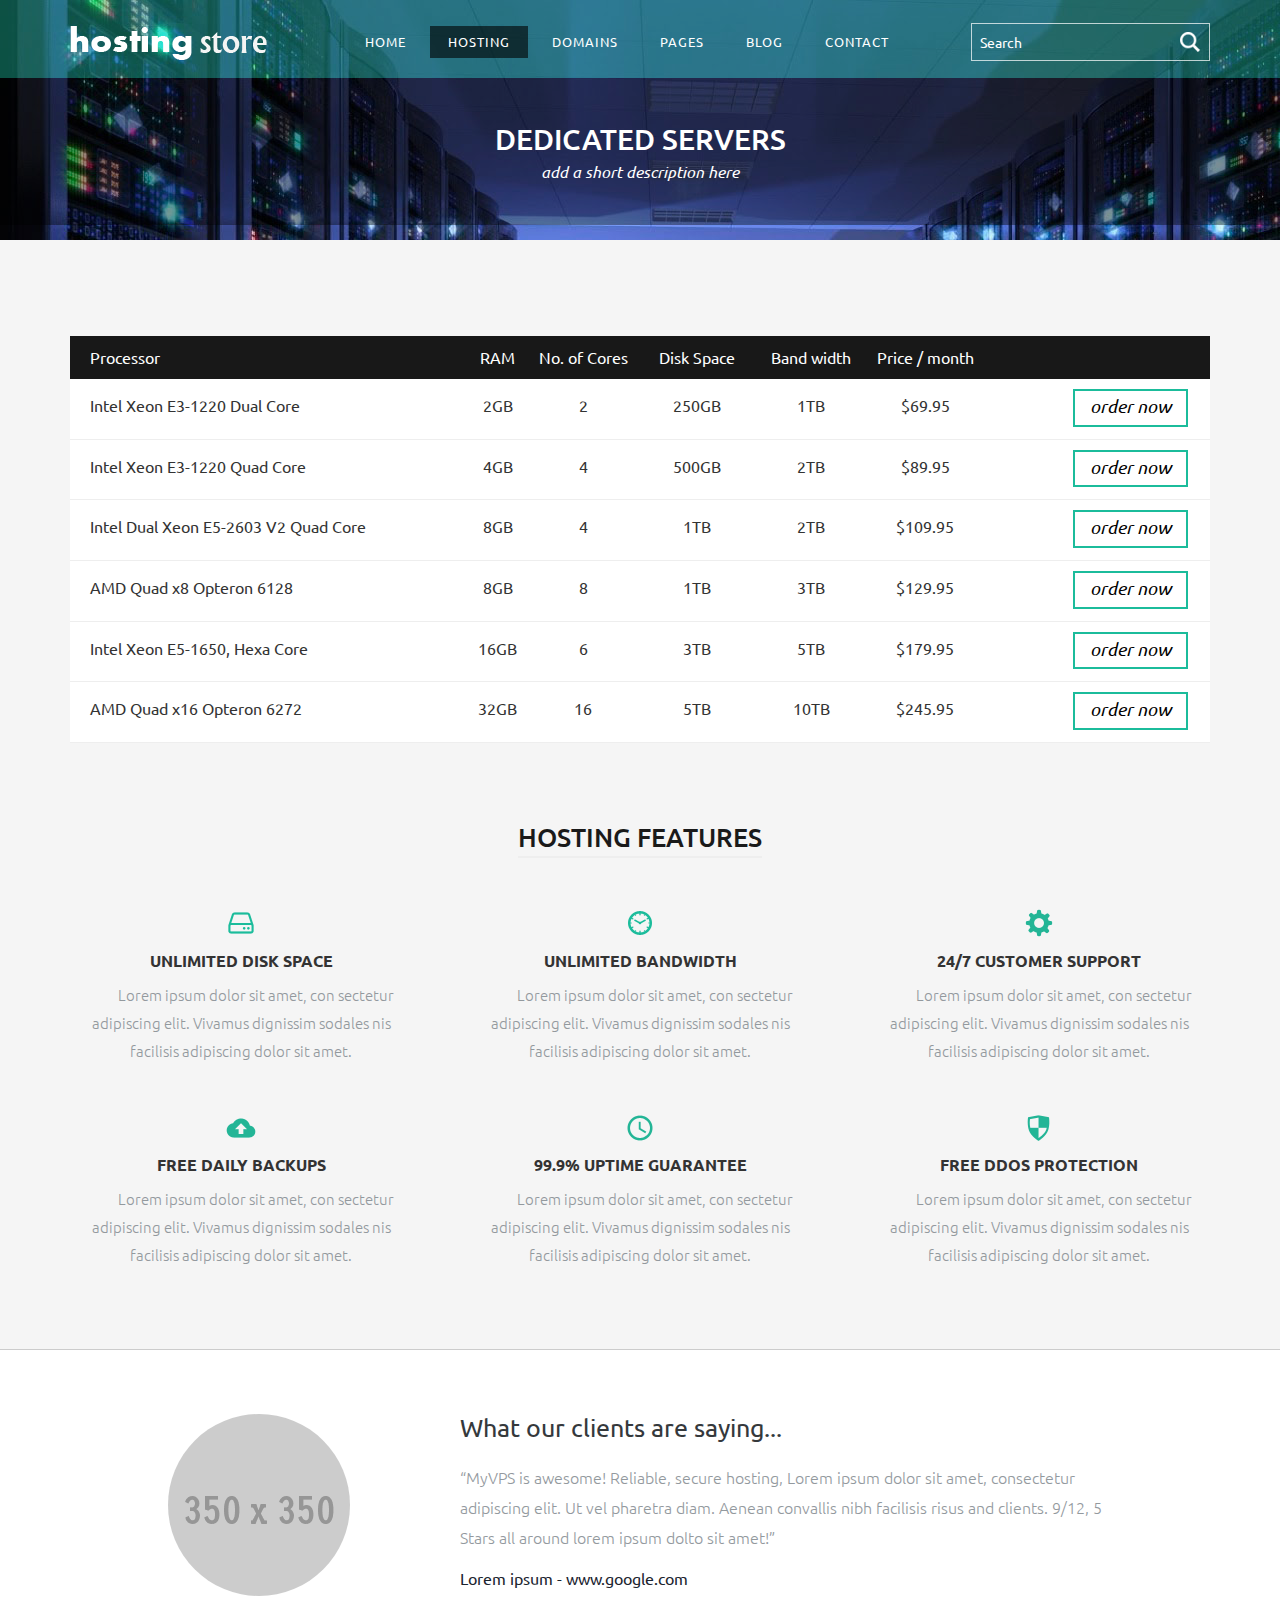
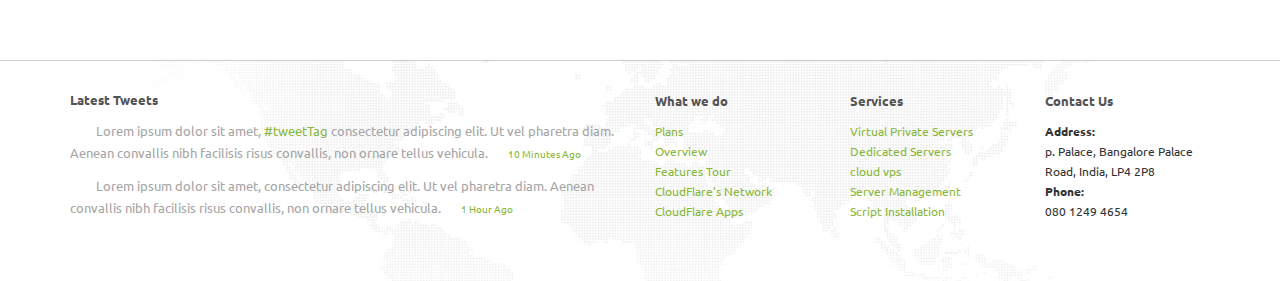
<file: zjwl/dedicated-servers.html>
<!DOCTYPE HTML>
<html>
<head>
<title>Dedicated Servers</title>
<meta name="viewport" content="width=device-width, initial-scale=1">
<meta http-equiv="Content-Type" content="text/html; charset=utf-8" />
<meta name="keywords" content="Hosting Store Responsive web template, Bootstrap Web Templates, Flat Web Templates, Andriod Compatible web template, 
Smartphone Compatible web template, free webdesigns for Nokia, Samsung, LG, SonyErricsson, Motorola web design" />
<script type="application/x-javascript"> addEventListener("load", function() { setTimeout(hideURLbar, 0); }, false); function hideURLbar(){ window.scrollTo(0,1); } </script>
<link href="css/bootstrap.css" rel='stylesheet' type='text/css' />
<!-- jQuery (necessary for Bootstrap's JavaScript plugins) -->
<script src="js/jquery-1.11.1.min.js"></script>
<!-- Custom Theme files -->
<link href="css/style.css" rel='stylesheet' type='text/css' />
<!-- Custom Theme files -->
<!-- webfonts -->
<link href='http://fonts.useso.com/css?family=Ubuntu:300,400,500,700' rel='stylesheet' type='text/css'>
<!-- webfonts -->
<!-- dropdown -->
<script src="js/jquery.easydropdown.js"></script>
<link href="css/nav.css" rel="stylesheet" type="text/css" media="all"/>
<!-- start-smoth-scrolling -->
<script type="text/javascript" src="js/move-top.js"></script>
		<script type="text/javascript" src="js/easing.js"></script>
		<script type="text/javascript">
			jQuery(document).ready(function($) {
				$(".scroll").click(function(event){		
					event.preventDefault();
					$('html,body').animate({scrollTop:$(this.hash).offset().top},1000);
				});
			});
		</script>
<!-- end-smoth-scrolling -->
</head>
<!-- Header Starts Here -->
<div class="banner inner-banner" >
		<div class="header">
	<div class="container">
		<div class="logo">
			<a href="index.html"><img src="images/logo.png" alt=""></a>
		</div>
		<div class="search-bar">
			<input type="text"  value="Search" onfocus="this.value = '';" onblur="if (this.value == '') {this.value = 'Search';}">
			<input type="submit" value="" />
	   </div>
	   <span class="menu"> Menu</span>
			
		<div class="banner-top">
								<ul class="nav banner-nav">                                     
										<li><a href="index.html">Home</a></li>
										<li class="dropdown1"><a class="down-scroll active" href="">hosting</a>
											<ul class="dropdown2">
												<li><a href="sharedhosting.html">Shared hosting</a></li>
												<li><a href="vps.html">Cloud VPS</a></li>
												<li><a href="dedicated-servers.html">Dedicated servers</a></li>
											</ul>
										</li>     
										<li class="dropdown1"><a href="domain.html">domains</a>
										</li>  
										<li class="dropdown1"><a class="down-scroll" href="">pages</a>
											<ul class="dropdown2">
												<li><a href="about.html">About us</a></li>
												<li><a href="support.html">Support</a></li>
												<li><a href="faq.html">FAQ</a></li>
												<li><a href="login.html">Login</a></li>
												<li><a href="plans-pricing.html">Plans & Pricing</a></li>
												<li><a href="404.html">404 - Errorpage</a></li>
											</ul>
										</li> 
										<li class="dropdown1"><a class="down-scroll" href="">blog</a>
											<ul class="dropdown2">
												<li><a href="blog.html">Blog posts</a></li>
												<li><a href="single.html">Single post</a></li>
											</ul>
										</li>						
										<li class="dropdown1"><a href="contact.html">Contact</a></li>  
								</ul>
								<script>
									$("span.menu").click(function(){
										$(" ul.nav").slideToggle("slow" , function(){
										});
									});
								</script>
							</div>
		<div class="clearfix"> </div>

	</div>
	</div>
<!-- page heading -->
	<div id="breadcrumb_wrapper">
		<div class="container">
			
			<h3>Dedicated Servers</h3>
			<h6>add a short description here</h6>

			<div class="clearfix"></div>
		</div>
	</div>
</div>
<div class="clearfix"> </div>
<!-- Header Ends Here -->	

	<div class="hd-content">
		<div class="container">

			<!-- dedicated servers -->
			<div id="dedicated_servers">
				<div class="ds_heading">
					<div class="ds_processor">Processor</div>
					<div class="ds_ram">RAM</div>
					<div class="ds_cores">No. of Cores</div>
					<div class="ds_diskspace">Disk Space</div>
					<div class="ds_bandwidth">Band width</div>
					<div class="ds_price">Price / month</div>
					<div class="ds_order"></div>
					<div class="clearfix"></div>
				</div>
				<div class="ds">
					<div class="ds_processor">Intel Xeon E3-1220 Dual Core</div>
					<div class="ds_ram">2GB</div>
					<div class="ds_cores">2</div>
					<div class="ds_diskspace">250GB</div>
					<div class="ds_bandwidth">1TB</div>
					<div class="ds_price">$69.95</div>
					<div class="ds_order"><a href="#" class="button">Order Now</a></div>
					<div class="clearfix"></div>
				</div>
				<div class="ds">
					<div class="ds_processor">Intel Xeon E3-1220 Quad Core</div>
					<div class="ds_ram">4GB</div>
					<div class="ds_cores">4</div>
					<div class="ds_diskspace">500GB</div>
					<div class="ds_bandwidth">2TB</div>
					<div class="ds_price">$89.95</div>
					<div class="ds_order"><a href="#" class="button">Order Now</a></div>
					<div class="clearfix"></div>
				</div>
				<div class="ds">
					<div class="ds_processor">Intel Dual Xeon E5-2603 V2 Quad Core</div>
					<div class="ds_ram">8GB</div>
					<div class="ds_cores">4</div>
					<div class="ds_diskspace">1TB</div>
					<div class="ds_bandwidth">2TB</div>
					<div class="ds_price">$109.95</div>
					<div class="ds_order"><a href="#" class="button">Order Now</a></div>
					<div class="clearfix"></div>
				</div>
				<div class="ds">
					<div class="ds_processor">AMD Quad x8 Opteron 6128</div>
					<div class="ds_ram">8GB</div>
					<div class="ds_cores">8</div>
					<div class="ds_diskspace">1TB</div>
					<div class="ds_bandwidth">3TB</div>
					<div class="ds_price">$129.95</div>
					<div class="ds_order"><a href="#" class="button">Order Now</a></div>
					<div class="clearfix"></div>
				</div>
				<div class="ds">
					<div class="ds_processor">Intel Xeon E5-1650, Hexa Core</div>
					<div class="ds_ram">16GB</div>
					<div class="ds_cores">6</div>
					<div class="ds_diskspace">3TB</div>
					<div class="ds_bandwidth">5TB</div>
					<div class="ds_price">$179.95</div>
					<div class="ds_order"><a href="#" class="button">Order Now</a></div>
					<div class="clearfix"></div>
				</div>
				<div class="ds">
					<div class="ds_processor">AMD Quad x16 Opteron 6272</div>
					<div class="ds_ram">32GB</div>
					<div class="ds_cores">16</div>
					<div class="ds_diskspace">5TB</div>
					<div class="ds_bandwidth">10TB</div>
					<div class="ds_price">$245.95</div>
					<div class="ds_order"><a href="#" class="button">Order Now</a></div>
					<div class="clearfix"></div>
				</div>
			</div>

			<div class="clearfix"></div>
			<div class="space"></div>

			<!-- hosting features -->
			<h1 class="heading">Hosting Features</h1>

			<div class="one_third feature">
				<i class="icon-hdd"></i>
				<h6>Unlimited Disk Space</h6>
				<p>Lorem ipsum dolor sit amet, con sectetur adipiscing elit. Vivamus dignissim sodales nis facilisis adipiscing dolor sit amet.</p>
			</div>

			<div class="one_third feature">
				<i class="icon-dashboard"></i>
				<h6>Unlimited Bandwidth</h6>
				<p>Lorem ipsum dolor sit amet, con sectetur adipiscing elit. Vivamus dignissim sodales nis facilisis adipiscing dolor sit amet.</p>
			</div>

			<div class="one_third last feature">
				<i class="icon-gear"></i>
				<h6>24/7 Customer Support</h6>
				<p>Lorem ipsum dolor sit amet, con sectetur adipiscing elit. Vivamus dignissim sodales nis facilisis adipiscing dolor sit amet.</p>
			</div>

			<div class="clearfix"></div>
			<div class="space2"></div>

			<div class="one_third feature">
				<i class="icon-cloud-upload"></i>
				<h6>Free Daily Backups</h6>
				<p>Lorem ipsum dolor sit amet, con sectetur adipiscing elit. Vivamus dignissim sodales nis facilisis adipiscing dolor sit amet.</p>
			</div>

			<div class="one_third feature">
				<i class="icon-time"></i>
				<h6>99.9% Uptime Guarantee</h6>
				<p>Lorem ipsum dolor sit amet, con sectetur adipiscing elit. Vivamus dignissim sodales nis facilisis adipiscing dolor sit amet.</p>
			</div>

			<div class="one_third last feature">
				<i class="icon-shield"></i>
				<h6>Free DDoS Protection</h6>
				<p>Lorem ipsum dolor sit amet, con sectetur adipiscing elit. Vivamus dignissim sodales nis facilisis adipiscing dolor sit amet.</p>
			</div>

			<div class="clearfix"></div>

		</div>
	</div>
	
<!-- #Testimonials -->
		<div id="testimonialWrapper">
			<div class="container">
				<div class="row">
					<div class="col-md-2 col-md-offset-1">
						<div id="testimonialPicture"></div>
					</div>
					<div class="col-md-7 col-md-offset-1">
						<h2>What our clients are saying...</h2>
						<h3>“MyVPS is awesome! Reliable, secure hosting, Lorem ipsum dolor sit amet, consectetur adipiscing elit. Ut vel pharetra diam. Aenean convallis nibh facilisis risus and clients. 9/12, 5 Stars all around lorem ipsum dolto sit amet!”</h3>
						<a href="#">Lorem ipsum - www.google.com</a>
					</div>
					<div class="clearfix"></div>
				</div>
			</div>
		</div>
		<!-- /#Testimonials -->
<!-- #Footer -->
		<footer>
			<div class="container">
				<div class="row">
					<div class="col-md-6">
						<span class="title">Latest Tweets</span>
						<p>Lorem ipsum dolor sit amet, <span class="greenText">#tweetTag</span> consectetur adipiscing elit. Ut vel pharetra diam. Aenean convallis nibh facilisis risus convallis, non ornare tellus vehicula.<span class="tweetTime">10 Minutes Ago</span></p>
						<p>Lorem ipsum dolor sit amet, consectetur adipiscing elit. Ut vel pharetra diam. Aenean convallis nibh facilisis risus convallis, non ornare tellus vehicula.<span class="tweetTime">1 Hour Ago</span></p>
					</div>
					<div class="col-md-2 col-xs-6 col-sm-4">
						<ul class="footerMenu">
							<li class="title">What we do</li>
							<li><a href="#">Plans</a></li>
							<li><a href="#">Overview</a></li>
							<li><a href="#">Features Tour</a></li>
							<li><a href="#">CloudFlare's Network</a></li>
							<li><a href="#">CloudFlare Apps</a></li>
						</ul>
					</div>
					<div class="col-md-2 col-xs-6 col-sm-4">
						<ul class="footerMenu">
							<li class="title">Services</li>
							<li><a href="#">Virtual Private Servers</a></li>
							<li><a href="#">Dedicated Servers</a></li>
							<li><a href="#">cloud vps</a></li>
							<li><a href="#">Server Management</a></li>
							<li><a href="#">Script Installation</a></li>
						</ul>
					</div>
					<div class="col-md-2 col-xs-6 col-sm-4">
						<ul class="footerAddress">
							<li class="title">Contact Us</li>
							<li><strong>Address:</li>
							<li>p. Palace, Bangalore Palace Road, India, LP4 2P8</li>
							<li><strong>Phone:</strong></li>
							<li>080 1249 4654</li>
						</ul>
					</div>
				</div>
				<hr>
			</div>			
			<div class="copyrights">
				<div class="container">
					<p>Copyright &copy; 2015.Company name All rights reserved.More Templates <a href="http://www.cssmoban.com/" target="_blank" title="模板之家">模板之家</a> - Collect from <a href="http://www.cssmoban.com/" title="网页模板" target="_blank">网页模板</a></p>
				</div>
			</div>
		</footer>
		<!-- /#Footer -->
		<!-- here stars scrolling icon -->
	<script type="text/javascript">
									$(document).ready(function() {
										/*
										var defaults = {
								  			containerID: 'toTop', // fading element id
											containerHoverID: 'toTopHover', // fading element hover id
											scrollSpeed: 1200,
											easingType: 'linear' 
								 		};
										*/
										
										$().UItoTop({ easingType: 'easeOutQuart' });
										
									});
	</script>
	<!-- //here ends scrolling icon -->
</body>
</html>
</file>
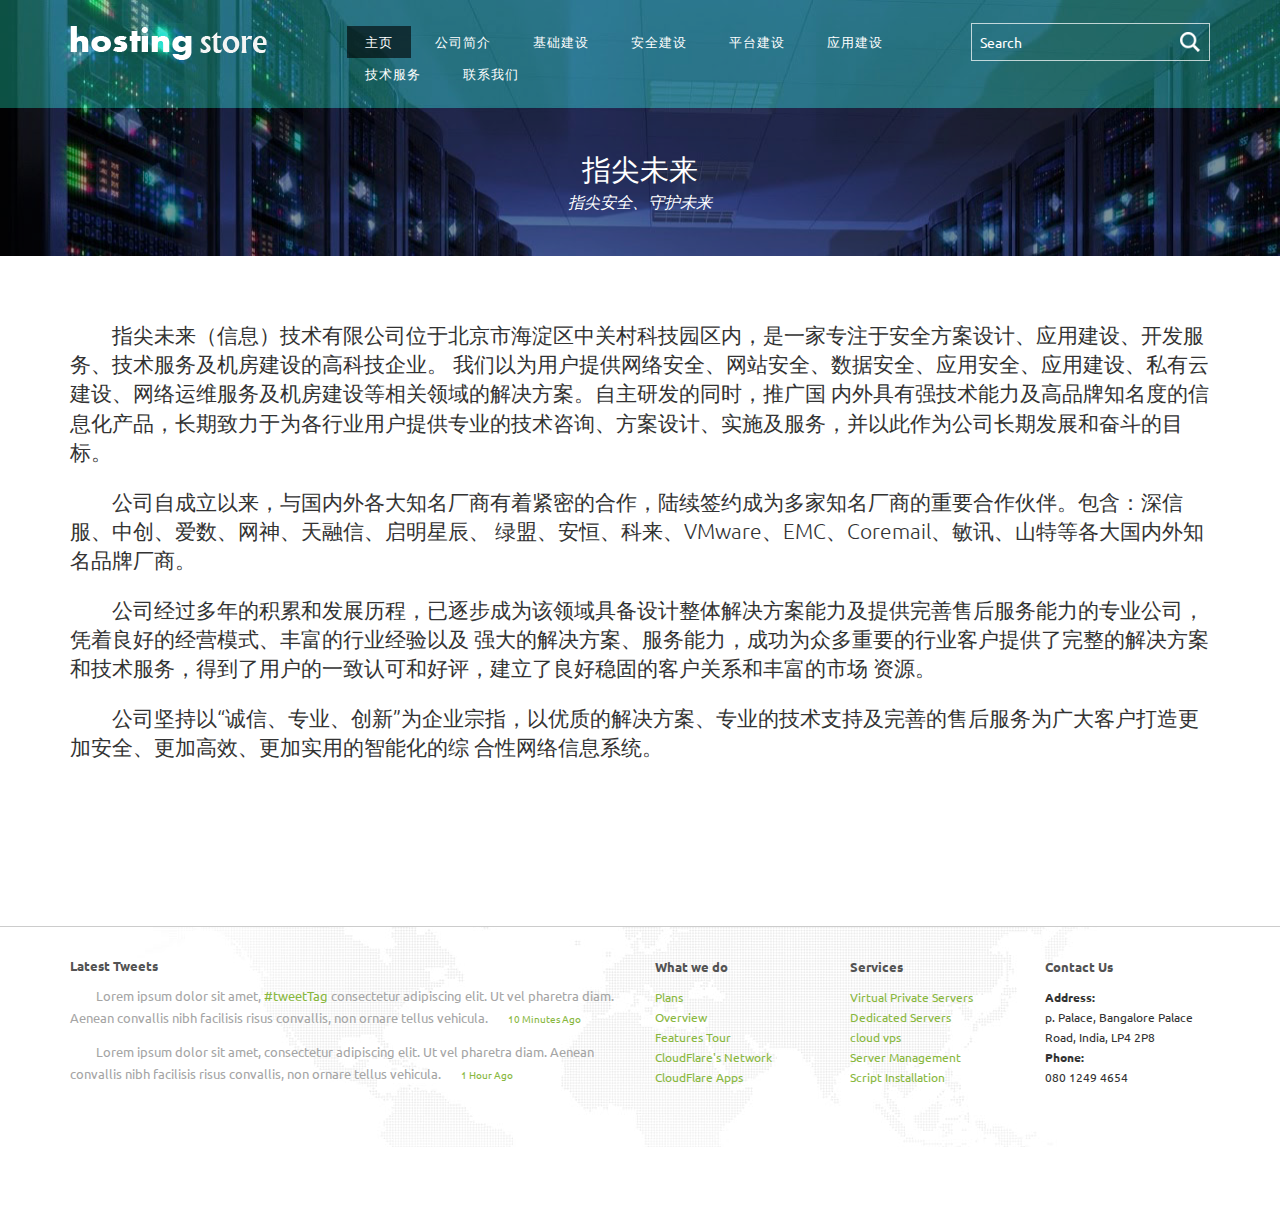
<file: zjwl/domain.html>
<!DOCTYPE HTML>
<html>
<head>
<title>Domains</title>
<meta name="viewport" content="width=device-width, initial-scale=1">
<meta http-equiv="Content-Type" content="text/html; charset=utf-8" />
<meta name="keywords" content="Hosting Store Responsive web template, Bootstrap Web Templates, Flat Web Templates, Andriod Compatible web template, 
Smartphone Compatible web template, free webdesigns for Nokia, Samsung, LG, SonyErricsson, Motorola web design" />
<script type="application/x-javascript"> addEventListener("load", function() { setTimeout(hideURLbar, 0); }, false); function hideURLbar(){ window.scrollTo(0,1); } </script>
<link href="css/bootstrap.css" rel='stylesheet' type='text/css' />
<!-- jQuery (necessary for Bootstrap's JavaScript plugins) -->
<script src="js/jquery-1.11.1.min.js"></script>
<!-- Custom Theme files -->
<link href="css/style.css" rel='stylesheet' type='text/css' />
<!-- Custom Theme files -->
<!-- webfonts -->
<link href='http://fonts.useso.com/css?family=Ubuntu:300,400,500,700' rel='stylesheet' type='text/css'>
<!-- webfonts -->
<!-- dropdown -->
<script src="js/jquery.easydropdown.js"></script>
<link href="css/nav.css" rel="stylesheet" type="text/css" media="all"/>
<!-- start-smoth-scrolling -->
<script type="text/javascript" src="js/move-top.js"></script>
		<script type="text/javascript" src="js/easing.js"></script>
		<script type="text/javascript">
			jQuery(document).ready(function($) {
				$(".scroll").click(function(event){		
					event.preventDefault();
					$('html,body').animate({scrollTop:$(this.hash).offset().top},1000);
				});
			});
		</script>
<!-- end-smoth-scrolling -->
</head>
<!-- Header Starts Here -->
<div class="banner inner-banner" >
		<div class="header">
	<div class="container">
		<div class="logo">
			<a href="index.html"><img src="images/logo.png" alt=""></a>
		</div>
		<div class="search-bar">
			<input type="text"  value="Search" onfocus="this.value = '';" onblur="if (this.value == '') {this.value = 'Search';}">
			<input type="submit" value="" />
	   </div>
	   <span class="menu"> Menu</span>
			
		<div class="banner-top">
								<ul class="nav banner-nav">                                     
										<li><a class="active" href="index.html">主页</a></li>
										<li class="dropdown1"><a href="domain.html">公司简介</a>
										<li class="dropdown1"><a class="down-scroll" href="">基础建设</a>
											<ul class="dropdown2">
												<li><a href="sharedhosting.html">网络组建</a></li>
												<li><a href="vps.html">无线建设</a></li>
												<li><a href="dedicated-servers.html">专网建设</a></li>
												<li><a href="dedicated-servers.html">机房建设</a></li>
											</ul>
										</li>
										<li class="dropdown1"><a class="down-scroll" href="">安全建设</a>
											<ul class="dropdown2">
												<li><a href="sharedhosting.html">网络安全</a></li>
												<li><a href="vps.html">数据安全</a></li>
												<li><a href="dedicated-servers.html">应用安全</a></li>
											</ul>
										</li>  
										<li class="dropdown1"><a class="down-scroll" href="">平台建设</a>
											<ul class="dropdown2">
												<li><a href="about.html">云共享</a></li>
												<li><a href="support.html">云计算</a></li>
												<li><a href="faq.html">超融合</a></li>
												<li><a href="login.html">Login</a></li>
												<li><a href="plans-pricing.html">Plans & Pricing</a></li>
												<li><a href="404.html">404 - Errorpage</a></li>
											</ul>
										</li> 
										<li class="dropdown1"><a class="down-scroll" href="">应用建设</a>
											<ul class="dropdown2">
												<li><a href="blog.html">终端类</a></li>
												<li><a href="single.html">网站类</a></li>
												<li><a href="single.html">其它类</a></li>
											</ul>
										</li>
										<li class="dropdown1"><a class="down-scroll" href="">技术服务</a>
											<ul class="dropdown2">
												<li><a href="blog.html">等级保护</a></li>
												<li><a href="single.html">网络运维</a></li>
											</ul>
										</li>		
										<li class="dropdown1"><a href="contact.html">联系我们</a></li>  
								</ul>
								<script>
									$("span.menu").click(function(){
										$(" ul.nav").slideToggle("slow" , function(){
										});
									});
								</script>
							</div>
		<div class="clearfix"> </div>

	</div>
	</div>
<!-- page heading -->
	<div id="breadcrumb_wrapper">
		<div class="container">
			
			<h3>指尖未来</h3>
			<h6>指尖安全、守护未来</h6>

			<div class="clearfix"></div>
		</div>
	</div>
</div>
<div class="clearfix"> </div>
<!-- Header Ends Here -->
	<div class="domain-section">
		<div class="about_grid">
		<div class="container">
		<body>
			<p class="lead">
			指尖未来（信息）技术有限公司位于北京市海淀区中关村科技园区内，是一家专注于安全方案设计、应用建设、开发服务、技术服务及机房建设的高科技企业。
			我们以为用户提供网络安全、网站安全、数据安全、应用安全、应用建设、私有云建设、网络运维服务及机房建设等相关领域的解决方案。自主研发的同时，推广国
			内外具有强技术能力及高品牌知名度的信息化产品，长期致力于为各行业用户提供专业的技术咨询、方案设计、实施及服务，并以此作为公司长期发展和奋斗的目标。
			</p>
			<p class="lead">
			公司自成立以来，与国内外各大知名厂商有着紧密的合作，陆续签约成为多家知名厂商的重要合作伙伴。包含：深信服、中创、爱数、网神、天融信、启明星辰、
			绿盟、安恒、科来、VMware、EMC、Coremail、敏讯、山特等各大国内外知名品牌厂商。
			</p>
			<p class="lead">
			公司经过多年的积累和发展历程，已逐步成为该领域具备设计整体解决方案能力及提供完善售后服务能力的专业公司，凭着良好的经营模式、丰富的行业经验以及
			强大的解决方案、服务能力，成功为众多重要的行业客户提供了完整的解决方案和技术服务，得到了用户的一致认可和好评，建立了良好稳固的客户关系和丰富的市场
			资源。
			</p>
			<p class="lead">
			公司坚持以“诚信、专业、创新”为企业宗指，以优质的解决方案、专业的技术支持及完善的售后服务为广大客户打造更加安全、更加高效、更加实用的智能化的综
			合性网络信息系统。
			</p>		
			</body>
		 </div>
	</div>
	
<div class="domain">
	<div class="container">
		
</div>
</div>
	<div class="new-domains">
		
	</div>
<!-- #Footer -->
		<footer>
			<div class="container">
				<div class="row">
					<div class="col-md-6">
						<span class="title">Latest Tweets</span>
						<p>Lorem ipsum dolor sit amet, <span class="greenText">#tweetTag</span> consectetur adipiscing elit. Ut vel pharetra diam. Aenean convallis nibh facilisis risus convallis, non ornare tellus vehicula.<span class="tweetTime">10 Minutes Ago</span></p>
						<p>Lorem ipsum dolor sit amet, consectetur adipiscing elit. Ut vel pharetra diam. Aenean convallis nibh facilisis risus convallis, non ornare tellus vehicula.<span class="tweetTime">1 Hour Ago</span></p>
					</div>
					<div class="col-md-2 col-xs-6 col-sm-4">
						<ul class="footerMenu">
							<li class="title">What we do</li>
							<li><a href="#">Plans</a></li>
							<li><a href="#">Overview</a></li>
							<li><a href="#">Features Tour</a></li>
							<li><a href="#">CloudFlare's Network</a></li>
							<li><a href="#">CloudFlare Apps</a></li>
						</ul>
					</div>
					<div class="col-md-2 col-xs-6 col-sm-4">
						<ul class="footerMenu">
							<li class="title">Services</li>
							<li><a href="#">Virtual Private Servers</a></li>
							<li><a href="#">Dedicated Servers</a></li>
							<li><a href="#">cloud vps</a></li>
							<li><a href="#">Server Management</a></li>
							<li><a href="#">Script Installation</a></li>
						</ul>
					</div>
					<div class="col-md-2 col-xs-6 col-sm-4">
						<ul class="footerAddress">
							<li class="title">Contact Us</li>
							<li><strong>Address:</li>
							<li>p. Palace, Bangalore Palace Road, India, LP4 2P8</li>
							<li><strong>Phone:</strong></li>
							<li>080 1249 4654</li>
						</ul>
					</div>
				</div>
				<hr>
			</div>			
			<div class="copyrights">
				<div class="container">
					<p>Copyright &copy; 2015.Company name All rights reserved.More Templates <a href="http://www.cssmoban.com/" target="_blank" title="模板之家">模板之家</a> - Collect from <a href="http://www.cssmoban.com/" title="网页模板" target="_blank">网页模板</a></p>
				</div>
			</div>
		</footer>
		<!-- /#Footer -->
		<!-- here stars scrolling icon -->
	<script type="text/javascript">
									$(document).ready(function() {
										/*
										var defaults = {
								  			containerID: 'toTop', // fading element id
											containerHoverID: 'toTopHover', // fading element hover id
											scrollSpeed: 1200,
											easingType: 'linear' 
								 		};
										*/
										
										$().UItoTop({ easingType: 'easeOutQuart' });
										
									});
	</script>
	<!-- //here ends scrolling icon -->
</body>
</html>
</file>
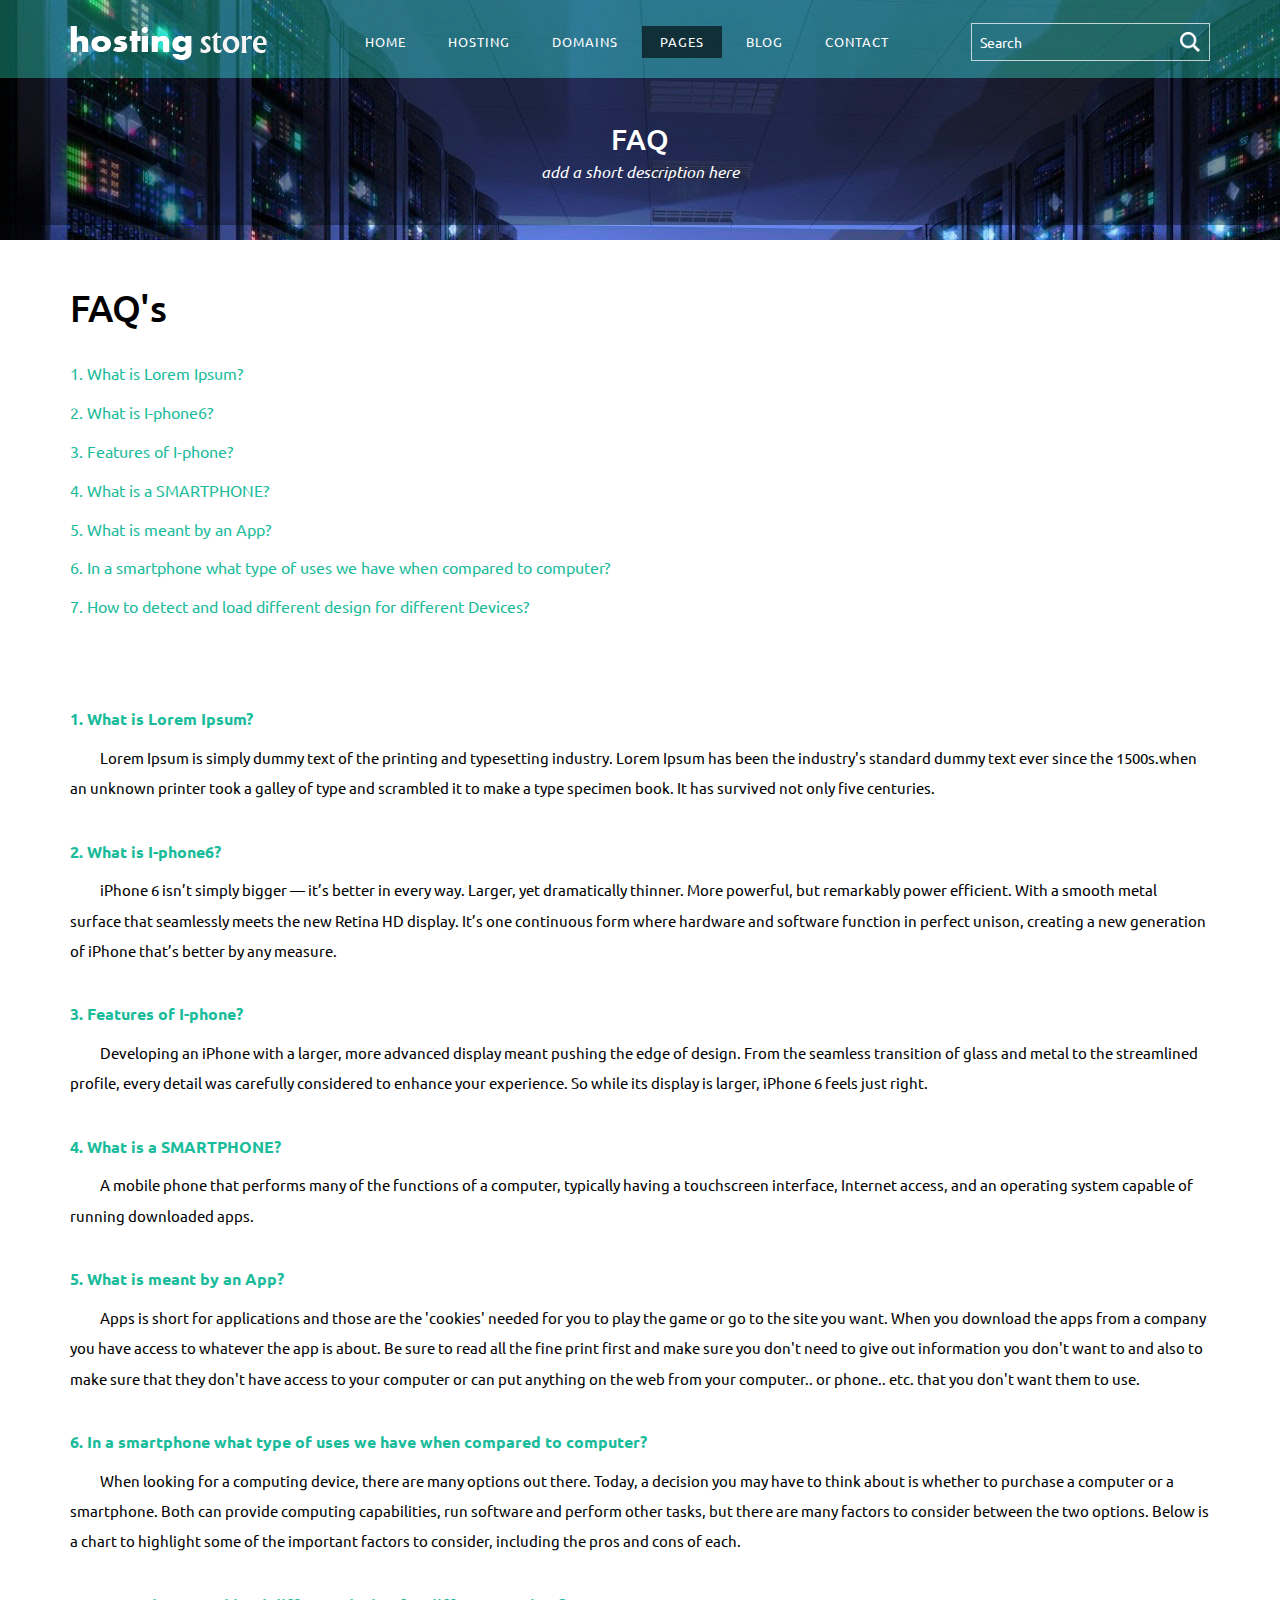
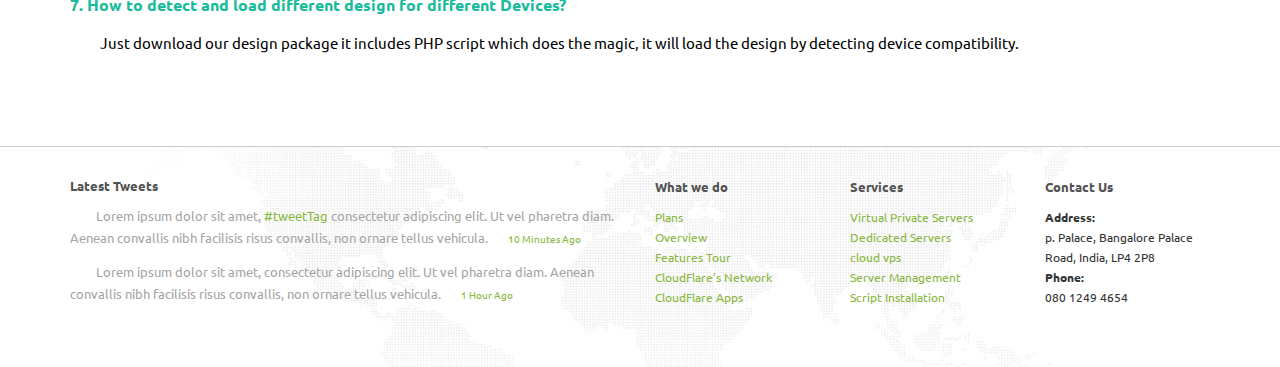
<file: zjwl/faq.html>
<!DOCTYPE HTML>
<html>
<head>
<title>FAQ</title>
<meta name="viewport" content="width=device-width, initial-scale=1">
<meta http-equiv="Content-Type" content="text/html; charset=utf-8" />
<meta name="keywords" content="Hosting Store Responsive web template, Bootstrap Web Templates, Flat Web Templates, Andriod Compatible web template, 
Smartphone Compatible web template, free webdesigns for Nokia, Samsung, LG, SonyErricsson, Motorola web design" />
<script type="application/x-javascript"> addEventListener("load", function() { setTimeout(hideURLbar, 0); }, false); function hideURLbar(){ window.scrollTo(0,1); } </script>
<link href="css/bootstrap.css" rel='stylesheet' type='text/css' />
<!-- jQuery (necessary for Bootstrap's JavaScript plugins) -->
<script src="js/jquery-1.11.1.min.js"></script>
<!-- Custom Theme files -->
<link href="css/style.css" rel='stylesheet' type='text/css' />
<!-- Custom Theme files -->
<!-- webfonts -->
<link href='http://fonts.useso.com/css?family=Ubuntu:300,400,500,700' rel='stylesheet' type='text/css'>
<!-- webfonts -->
<!-- dropdown -->
<script src="js/jquery.easydropdown.js"></script>
<link href="css/nav.css" rel="stylesheet" type="text/css" media="all"/>
<!-- start-smoth-scrolling -->
<script type="text/javascript" src="js/move-top.js"></script>
		<script type="text/javascript" src="js/easing.js"></script>
		<script type="text/javascript">
			jQuery(document).ready(function($) {
				$(".scroll").click(function(event){		
					event.preventDefault();
					$('html,body').animate({scrollTop:$(this.hash).offset().top},1000);
				});
			});
		</script>
<!-- end-smoth-scrolling -->
</head>
<!-- Header Starts Here -->
<div class="banner inner-banner" >
		<div class="header">
	<div class="container">
		<div class="logo">
			<a href="index.html"><img src="images/logo.png" alt=""></a>
		</div>
		<div class="search-bar">
			<input type="text"  value="Search" onfocus="this.value = '';" onblur="if (this.value == '') {this.value = 'Search';}">
			<input type="submit" value="" />
	   </div>
	   <span class="menu"> Menu</span>
			
		<div class="banner-top">
								<ul class="nav banner-nav">                                     
										<li><a href="index.html">Home</a></li>
										<li class="dropdown1"><a class="down-scroll" href="">hosting</a>
											<ul class="dropdown2">
												<li><a href="sharedhosting.html">Shared hosting</a></li>
												<li><a href="vps.html">Cloud VPS</a></li>
												<li><a href="dedicated-servers.html">Dedicated servers</a></li>
											</ul>
										</li>     
										<li class="dropdown1"><a href="domain.html">domains</a>
										</li>  
										<li class="dropdown1"><a class="down-scroll active" href="">pages</a>
											<ul class="dropdown2">
												<li><a href="about.html">About us</a></li>
												<li><a href="support.html">Support</a></li>
												<li><a href="faq.html">FAQ</a></li>
												<li><a href="login.html">Login</a></li>
												<li><a href="plans-pricing.html">Plans & Pricing</a></li>
												<li><a href="404.html">404 - Errorpage</a></li>
											</ul>
										</li> 
										<li class="dropdown1"><a class="down-scroll" href="">blog</a>
											<ul class="dropdown2">
												<li><a href="blog.html">Blog posts</a></li>
												<li><a href="single.html">Single post</a></li>
											</ul>
										</li>						
										<li class="dropdown1"><a href="contact.html">Contact</a></li>  
								</ul>
								<script>
									$("span.menu").click(function(){
										$(" ul.nav").slideToggle("slow" , function(){
										});
									});
								</script>
							</div>
		<div class="clearfix"> </div>

	</div>
	</div>
<!-- page heading -->
	<div id="breadcrumb_wrapper">
		<div class="container">
			
			<h3>FAQ</h3>
			<h6>add a short description here</h6>

			<div class="clearfix"></div>
		</div>
	</div>
</div>
<div class="clearfix"> </div>
<!-- Header Ends Here -->	
	<div class="faq-page">         
			<div class="container"> 	
				<div class="faq-page-head">
					<h3>FAQ's</h3>
				</div>
				<div class="about_desc">
					<div class="questions">
						<ul>
							<li><a class="scroll" href="#qus-1">1. What is Lorem Ipsum?</a></li>
							<li><a class="scroll" href="#qus-2">2. What is I-phone6?</a></li>
							<li><a class="scroll" href="#qus-3">3. Features of I-phone?</a></li>
							<li><a class="scroll" href="#qus-4">4. What is a SMARTPHONE?</a></li>
							<li><a class="scroll" href="#qus-5">5. What is meant by an App?</a></li>
							<li><a class="scroll" href="#qus-6">6. In a smartphone what type of uses we have when compared to computer?</a></li>
							<li><a class="scroll" href="#qus-7">7. How to detect and load different design for different Devices?</a></li>
						</ul>
					</div>
			<div class="question-answers">
			<div id="qus-1" class="answers">
				<h4>1. What is Lorem Ipsum?</h4>
				<p>Lorem Ipsum is simply dummy text of the printing and typesetting industry. Lorem Ipsum has been the industry's standard dummy text ever since the 1500s.when an unknown printer took a galley of type and scrambled it to make a type specimen book. It has survived not only five centuries.</p>
			</div>
			<div id="qus-2" class="answers">
				<h4>2. What is I-phone6?</h4>
				<p>iPhone 6 isn’t simply bigger — it’s better in every way. Larger, yet dramatically thinner. More powerful, but remarkably power efficient. With a smooth metal surface that seamlessly meets the new Retina HD display. It’s one continuous form where hardware and software function in perfect unison, creating a new generation of iPhone that’s better by any measure.</p>
			</div>
			<div id="qus-3" class="answers">
				<h4>3. Features of I-phone?</h4>
				<p>Developing an iPhone with a larger, more advanced display meant pushing the edge of design. From the seamless transition of glass and metal to the streamlined profile, every detail was carefully considered to enhance your experience. So while its display is larger, iPhone 6 feels just right.</p>
			</div>
			<div id="qus-4" class="answers">
				<h4>4. What is a SMARTPHONE?</h4>
				<p>A mobile phone that performs many of the functions of a computer, typically having a touchscreen interface, Internet access, and an operating system capable of running downloaded apps.</p>
				
			</div>
			<div id="qus-5" class="answers">
				<h4>5. What is meant by an App?</h4>
				<p> Apps is short for applications and those are the 'cookies' needed for you to play the game or go to the site you want. When you download the apps from a company you have access to whatever the app is about. Be sure to read all the fine print first and make sure you don't need to give out information you don't want to and also to make sure that they don't have access to your computer or can put anything on the web from your computer.. or phone.. etc. that you don't want them to use.</p>
			</div>
			<div id="qus-6" class="answers">
				<h4>6. In a smartphone what type of uses we have when compared to computer?</h4>
				<p>When looking for a computing device, there are many options out there. Today, a decision you may have to think about is whether to purchase a computer or a smartphone. Both can provide computing capabilities, run software and perform other tasks, but there are many factors to consider between the two options. Below is a chart to highlight some of the important factors to consider, including the pros and cons of each.</p>
			</div>
			<div id="qus-7" class="answers">
				<h4>7. How to detect and load different design for different Devices?</h4>
				<p>Just download our design package it includes PHP script which does the magic, it will load the design by detecting device compatibility.</p>
			</div>
			</div>
				<p><script type="text/javascript">// <![CDATA[
			jQuery(document).ready(function($) { 			$(".scroll").click(function(event){		 				event.preventDefault(); 				$('html,body').animate({scrollTop:$(this.hash).offset().top},1200); 			}); 		});
			// ]]&gt;</script></p>
						
				</div>	
			<div class="clear"></div>
							
						
			</div><!-- #content -->
				</div>
	
<!-- #Footer -->
		<footer>
			<div class="container">
				<div class="row">
					<div class="col-md-6">
						<span class="title">Latest Tweets</span>
						<p>Lorem ipsum dolor sit amet, <span class="greenText">#tweetTag</span> consectetur adipiscing elit. Ut vel pharetra diam. Aenean convallis nibh facilisis risus convallis, non ornare tellus vehicula.<span class="tweetTime">10 Minutes Ago</span></p>
						<p>Lorem ipsum dolor sit amet, consectetur adipiscing elit. Ut vel pharetra diam. Aenean convallis nibh facilisis risus convallis, non ornare tellus vehicula.<span class="tweetTime">1 Hour Ago</span></p>
					</div>
					<div class="col-md-2 col-xs-6 col-sm-4">
						<ul class="footerMenu">
							<li class="title">What we do</li>
							<li><a href="#">Plans</a></li>
							<li><a href="#">Overview</a></li>
							<li><a href="#">Features Tour</a></li>
							<li><a href="#">CloudFlare's Network</a></li>
							<li><a href="#">CloudFlare Apps</a></li>
						</ul>
					</div>
					<div class="col-md-2 col-xs-6 col-sm-4">
						<ul class="footerMenu">
							<li class="title">Services</li>
							<li><a href="#">Virtual Private Servers</a></li>
							<li><a href="#">Dedicated Servers</a></li>
							<li><a href="#">cloud vps</a></li>
							<li><a href="#">Server Management</a></li>
							<li><a href="#">Script Installation</a></li>
						</ul>
					</div>
					<div class="col-md-2 col-xs-6 col-sm-4">
						<ul class="footerAddress">
							<li class="title">Contact Us</li>
							<li><strong>Address:</li>
							<li>p. Palace, Bangalore Palace Road, India, LP4 2P8</li>
							<li><strong>Phone:</strong></li>
							<li>080 1249 4654</li>
						</ul>
					</div>
				</div>
				<hr>
			</div>			
			<div class="copyrights">
				<div class="container">
					<p>Copyright &copy; 2015.Company name All rights reserved.More Templates <a href="http://www.cssmoban.com/" target="_blank" title="模板之家">模板之家</a> - Collect from <a href="http://www.cssmoban.com/" title="网页模板" target="_blank">网页模板</a></p>
				</div>
			</div>
		</footer>
		<!-- /#Footer -->
		<!-- here stars scrolling icon -->
	<script type="text/javascript">
									$(document).ready(function() {
										/*
										var defaults = {
								  			containerID: 'toTop', // fading element id
											containerHoverID: 'toTopHover', // fading element hover id
											scrollSpeed: 1200,
											easingType: 'linear' 
								 		};
										*/
										
										$().UItoTop({ easingType: 'easeOutQuart' });
										
									});
	</script>
	<!-- //here ends scrolling icon -->
</body>
</html>
</file>
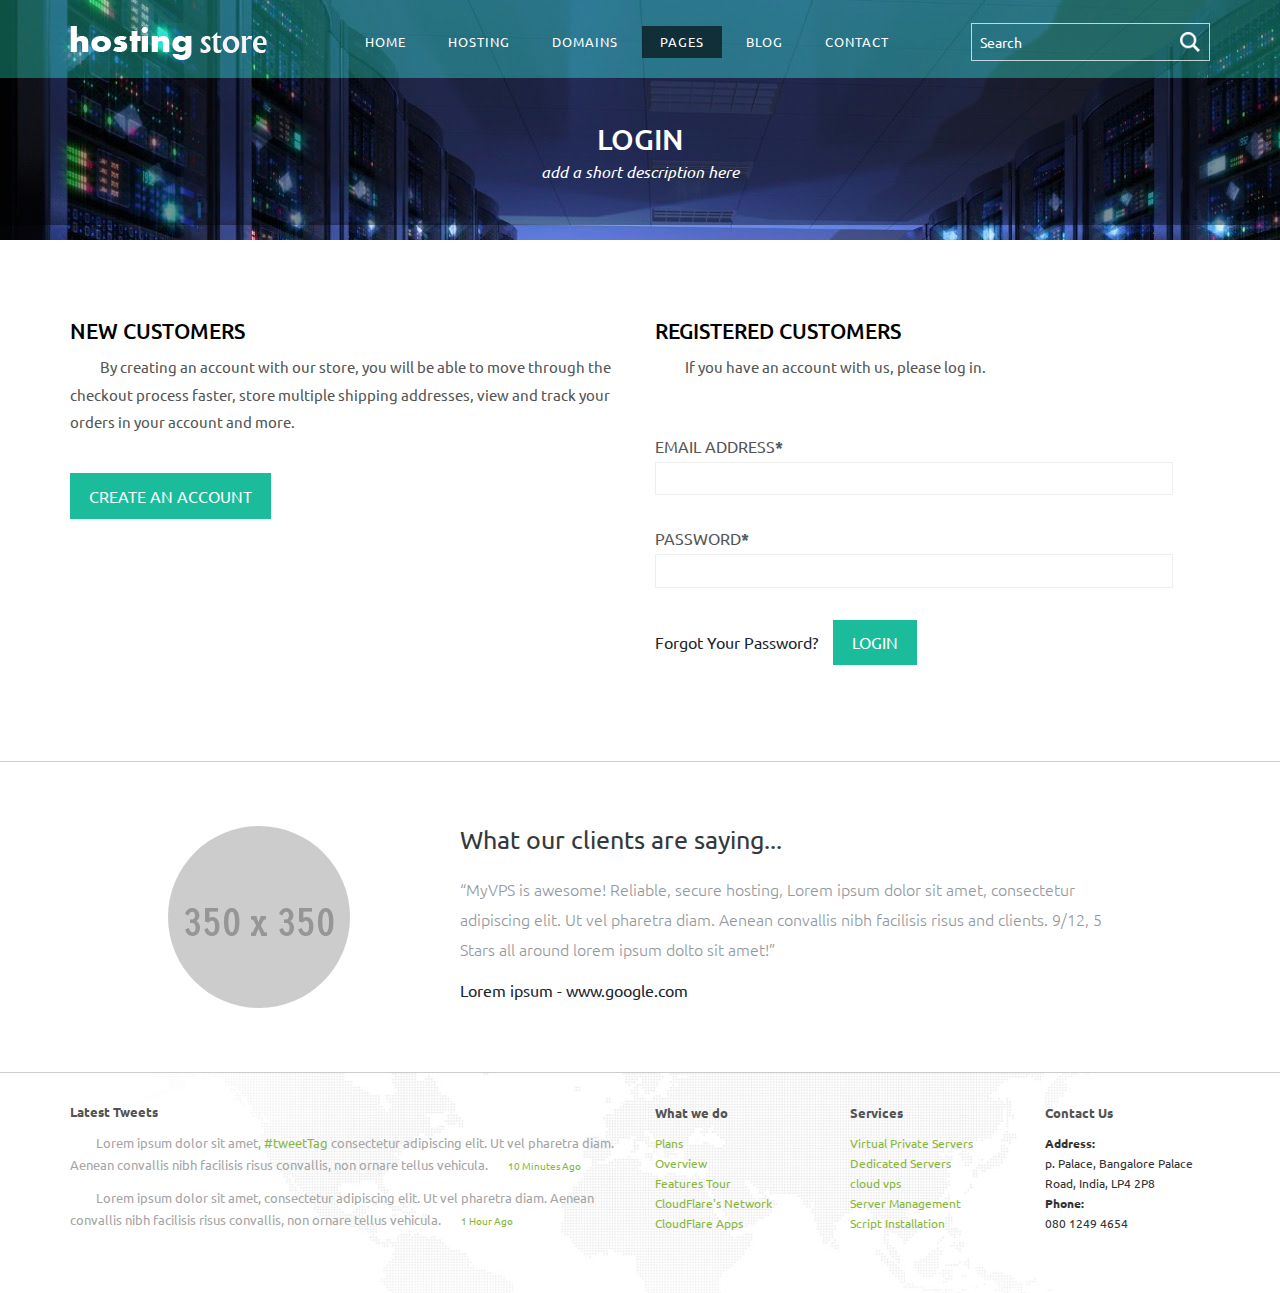
<file: zjwl/login.html>
<!DOCTYPE HTML>
<html>
<head>
<title>Login</title>
<meta name="viewport" content="width=device-width, initial-scale=1">
<meta http-equiv="Content-Type" content="text/html; charset=utf-8" />
<meta name="keywords" content="Hosting Store Responsive web template, Bootstrap Web Templates, Flat Web Templates, Andriod Compatible web template, 
Smartphone Compatible web template, free webdesigns for Nokia, Samsung, LG, SonyErricsson, Motorola web design" />
<script type="application/x-javascript"> addEventListener("load", function() { setTimeout(hideURLbar, 0); }, false); function hideURLbar(){ window.scrollTo(0,1); } </script>
<link href="css/bootstrap.css" rel='stylesheet' type='text/css' />
<!-- jQuery (necessary for Bootstrap's JavaScript plugins) -->
<script src="js/jquery-1.11.1.min.js"></script>
<!-- Custom Theme files -->
<link href="css/style.css" rel='stylesheet' type='text/css' />
<!-- Custom Theme files -->
<!-- webfonts -->
<link href='http://fonts.useso.com/css?family=Ubuntu:300,400,500,700' rel='stylesheet' type='text/css'>
<!-- webfonts -->
<!-- dropdown -->
<script src="js/jquery.easydropdown.js"></script>
<link href="css/nav.css" rel="stylesheet" type="text/css" media="all"/>
<!-- start-smoth-scrolling -->
<script type="text/javascript" src="js/move-top.js"></script>
		<script type="text/javascript" src="js/easing.js"></script>
		<script type="text/javascript">
			jQuery(document).ready(function($) {
				$(".scroll").click(function(event){		
					event.preventDefault();
					$('html,body').animate({scrollTop:$(this.hash).offset().top},1000);
				});
			});
		</script>
<!-- end-smoth-scrolling -->
</head>
<!-- Header Starts Here -->
<div class="banner inner-banner" >
		<div class="header">
	<div class="container">
		<div class="logo">
			<a href="index.html"><img src="images/logo.png" alt=""></a>
		</div>
		<div class="search-bar">
			<input type="text"  value="Search" onfocus="this.value = '';" onblur="if (this.value == '') {this.value = 'Search';}">
			<input type="submit" value="" />
	   </div>
	   <span class="menu"> Menu</span>
			
		<div class="banner-top">
								<ul class="nav banner-nav">                                     
										<li><a href="index.html">Home</a></li>
										<li class="dropdown1"><a class="down-scroll" href="">hosting</a>
											<ul class="dropdown2">
												<li><a href="sharedhosting.html">Shared hosting</a></li>
												<li><a href="vps.html">Cloud VPS</a></li>
												<li><a href="dedicated-servers.html">Dedicated servers</a></li>
											</ul>
										</li>     
										<li class="dropdown1"><a href="domain.html">domains</a>
										</li>  
										<li class="dropdown1"><a class="down-scroll active" href="">pages</a>
											<ul class="dropdown2">
												<li><a href="about.html">About us</a></li>
												<li><a href="support.html">Support</a></li>
												<li><a href="faq.html">FAQ</a></li>
												<li><a href="login.html">Login</a></li>
												<li><a href="plans-pricing.html">Plans & Pricing</a></li>
												<li><a href="404.html">404 - Errorpage</a></li>
											</ul>
										</li> 
										<li class="dropdown1"><a class="down-scroll" href="">blog</a>
											<ul class="dropdown2">
												<li><a href="blog.html">Blog posts</a></li>
												<li><a href="single.html">Single post</a></li>
											</ul>
										</li>						
										<li class="dropdown1"><a href="contact.html">Contact</a></li>  
								</ul>
								<script>
									$("span.menu").click(function(){
										$(" ul.nav").slideToggle("slow" , function(){
										});
									});
								</script>
							</div>
		<div class="clearfix"> </div>

	</div>
	</div>
<!-- page heading -->
	<div id="breadcrumb_wrapper">
		<div class="container">
			
			<h3>Login</h3>
			<h6>add a short description here</h6>

			<div class="clearfix"></div>
		</div>
	</div>
</div>
<div class="clearfix"> </div>
<!-- Header Ends Here -->	
	<div class="login-content">
		<div class="container">
		<div class="login-page">
			   <div class="account_grid">
			   <div class="col-md-6 login-left wow fadeInLeft" data-wow-delay="0.4s">
			  	 <h3>NEW CUSTOMERS</h3>
				 <p>By creating an account with our store, you will be able to move through the checkout process faster, store multiple shipping addresses, view and track your orders in your account and more.</p>
				 <a class="acount-btn" href="register.html">Create an Account</a>
			   </div>
			   <div class="col-md-6 login-right wow fadeInRight" data-wow-delay="0.4s">
			  	<h3>REGISTERED CUSTOMERS</h3>
				<p>If you have an account with us, please log in.</p>
				<form>
				  <div>
					<span>Email Address<label>*</label></span>
					<input type="text"> 
				  </div>
				  <div>
					<span>Password<label>*</label></span>
					<input type="text"> 
				  </div>
				  <a class="forgot" href="#">Forgot Your Password?</a>
				  <input type="submit" value="Login">
			    </form>
			   </div>	
			   <div class="clearfix"> </div>
			 </div>
		   </div>
		</div>
	</div>
	
<!-- #Testimonials -->
		<div id="testimonialWrapper">
			<div class="container">
				<div class="row">
					<div class="col-md-2 col-md-offset-1">
						<div id="testimonialPicture"></div>
					</div>
					<div class="col-md-7 col-md-offset-1">
						<h2>What our clients are saying...</h2>
						<h3>“MyVPS is awesome! Reliable, secure hosting, Lorem ipsum dolor sit amet, consectetur adipiscing elit. Ut vel pharetra diam. Aenean convallis nibh facilisis risus and clients. 9/12, 5 Stars all around lorem ipsum dolto sit amet!”</h3>
						<a href="#">Lorem ipsum - www.google.com</a>
					</div>
					<div class="clearfix"></div>
				</div>
			</div>
		</div>
		<!-- /#Testimonials -->
<!-- #Footer -->
		<footer>
			<div class="container">
				<div class="row">
					<div class="col-md-6">
						<span class="title">Latest Tweets</span>
						<p>Lorem ipsum dolor sit amet, <span class="greenText">#tweetTag</span> consectetur adipiscing elit. Ut vel pharetra diam. Aenean convallis nibh facilisis risus convallis, non ornare tellus vehicula.<span class="tweetTime">10 Minutes Ago</span></p>
						<p>Lorem ipsum dolor sit amet, consectetur adipiscing elit. Ut vel pharetra diam. Aenean convallis nibh facilisis risus convallis, non ornare tellus vehicula.<span class="tweetTime">1 Hour Ago</span></p>
					</div>
					<div class="col-md-2 col-xs-6 col-sm-4">
						<ul class="footerMenu">
							<li class="title">What we do</li>
							<li><a href="#">Plans</a></li>
							<li><a href="#">Overview</a></li>
							<li><a href="#">Features Tour</a></li>
							<li><a href="#">CloudFlare's Network</a></li>
							<li><a href="#">CloudFlare Apps</a></li>
						</ul>
					</div>
					<div class="col-md-2 col-xs-6 col-sm-4">
						<ul class="footerMenu">
							<li class="title">Services</li>
							<li><a href="#">Virtual Private Servers</a></li>
							<li><a href="#">Dedicated Servers</a></li>
							<li><a href="#">cloud vps</a></li>
							<li><a href="#">Server Management</a></li>
							<li><a href="#">Script Installation</a></li>
						</ul>
					</div>
					<div class="col-md-2 col-xs-6 col-sm-4">
						<ul class="footerAddress">
							<li class="title">Contact Us</li>
							<li><strong>Address:</li>
							<li>p. Palace, Bangalore Palace Road, India, LP4 2P8</li>
							<li><strong>Phone:</strong></li>
							<li>080 1249 4654</li>
						</ul>
					</div>
				</div>
				<hr>
			</div>			
			<div class="copyrights">
				<div class="container">
					<p>Copyright &copy; 2015.Company name All rights reserved.More Templates <a href="http://www.cssmoban.com/" target="_blank" title="模板之家">模板之家</a> - Collect from <a href="http://www.cssmoban.com/" title="网页模板" target="_blank">网页模板</a></p>
				</div>
			</div>
		</footer>
		<!-- /#Footer -->
		<!-- here stars scrolling icon -->
	<script type="text/javascript">
									$(document).ready(function() {
										/*
										var defaults = {
								  			containerID: 'toTop', // fading element id
											containerHoverID: 'toTopHover', // fading element hover id
											scrollSpeed: 1200,
											easingType: 'linear' 
								 		};
										*/
										
										$().UItoTop({ easingType: 'easeOutQuart' });
										
									});
	</script>
	<!-- //here ends scrolling icon -->
</body>
</html>
</file>
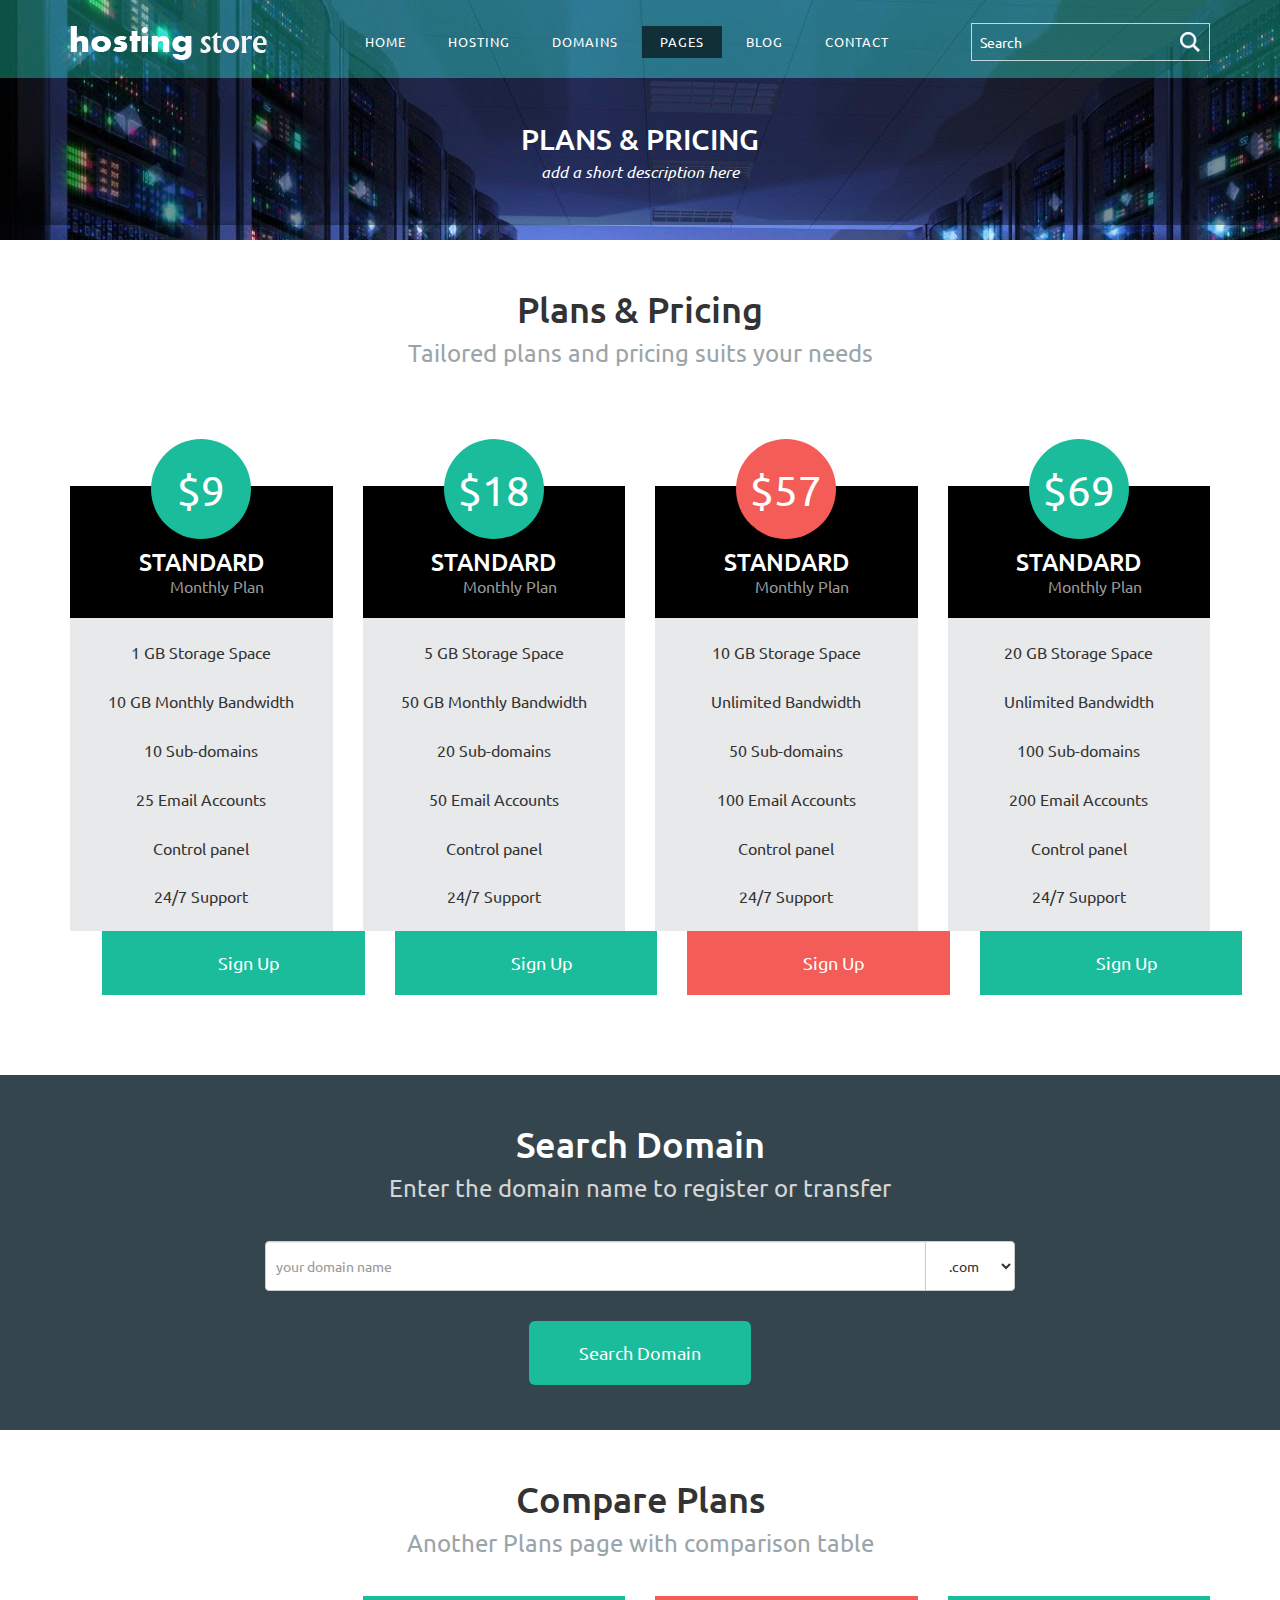
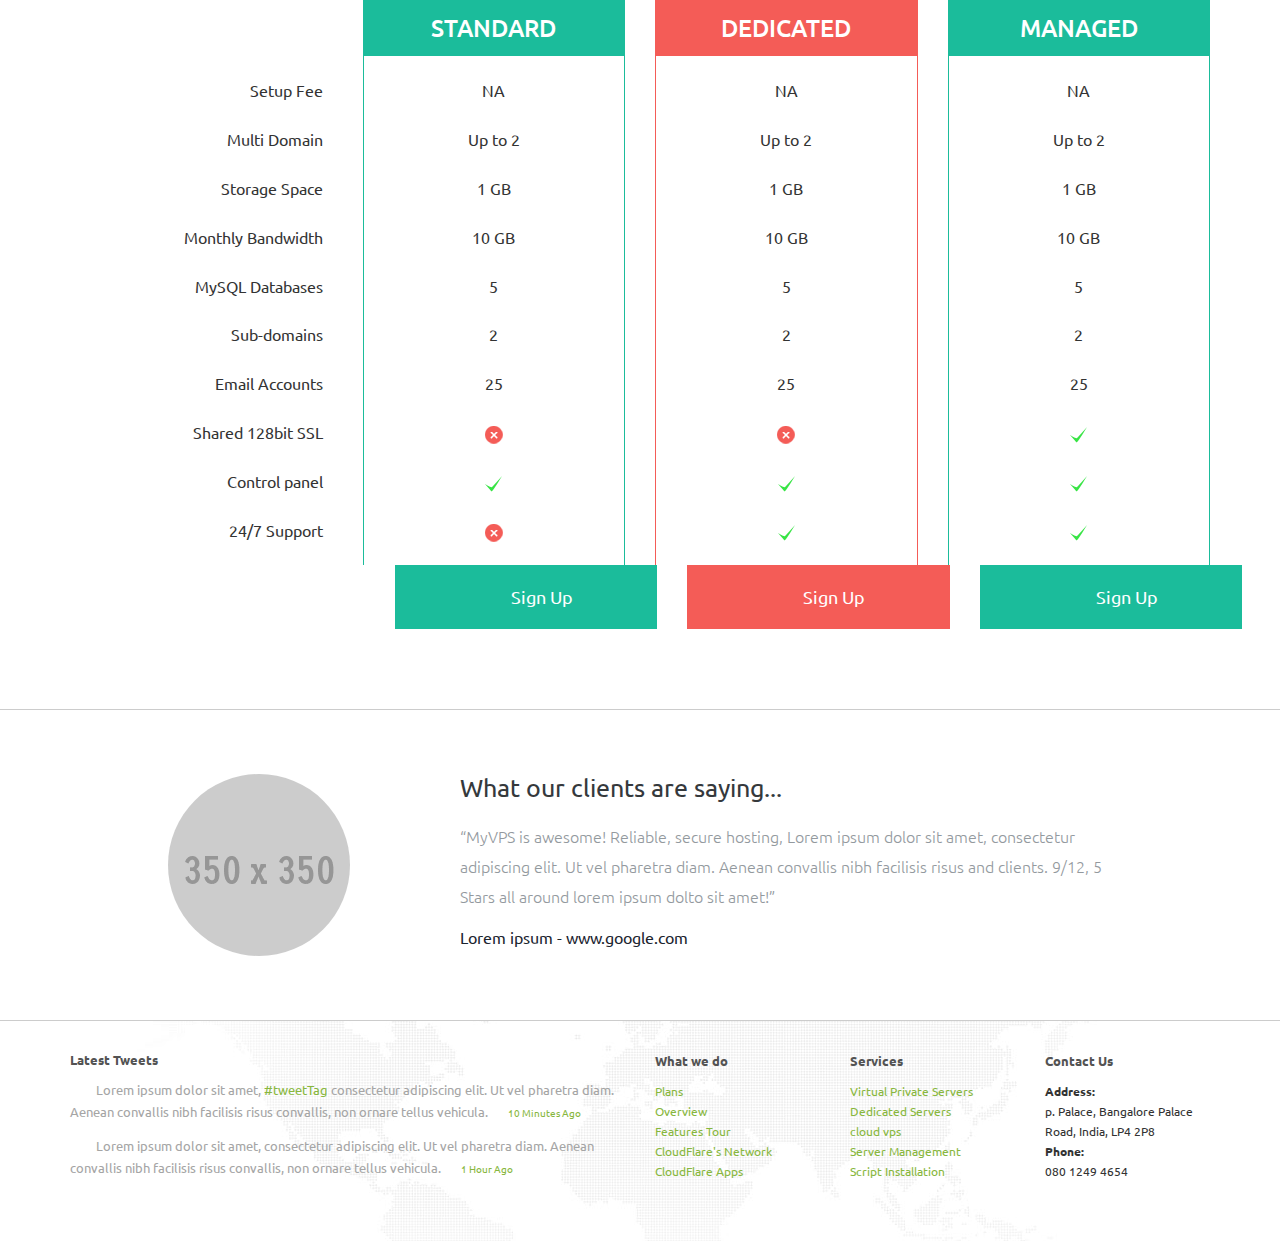
<file: zjwl/plans-pricing.html>
<!DOCTYPE HTML>
<html>
<head>
<title>Plans & Pricing</title>
<meta name="viewport" content="width=device-width, initial-scale=1">
<meta http-equiv="Content-Type" content="text/html; charset=utf-8" />
<meta name="keywords" content="Hosting Store Responsive web template, Bootstrap Web Templates, Flat Web Templates, Andriod Compatible web template, 
Smartphone Compatible web template, free webdesigns for Nokia, Samsung, LG, SonyErricsson, Motorola web design" />
<script type="application/x-javascript"> addEventListener("load", function() { setTimeout(hideURLbar, 0); }, false); function hideURLbar(){ window.scrollTo(0,1); } </script>
<link href="css/bootstrap.css" rel='stylesheet' type='text/css' />
<!-- jQuery (necessary for Bootstrap's JavaScript plugins) -->
<script src="js/jquery-1.11.1.min.js"></script>
<!-- Custom Theme files -->
<link href="css/style.css" rel='stylesheet' type='text/css' />
<!-- Custom Theme files -->
<!-- webfonts -->
<link href='http://fonts.useso.com/css?family=Ubuntu:300,400,500,700' rel='stylesheet' type='text/css'>
<!-- webfonts -->
<!-- dropdown -->
<script src="js/jquery.easydropdown.js"></script>
<link href="css/nav.css" rel="stylesheet" type="text/css" media="all"/>
<!-- start-smoth-scrolling -->
<script type="text/javascript" src="js/move-top.js"></script>
		<script type="text/javascript" src="js/easing.js"></script>
		<script type="text/javascript">
			jQuery(document).ready(function($) {
				$(".scroll").click(function(event){		
					event.preventDefault();
					$('html,body').animate({scrollTop:$(this.hash).offset().top},1000);
				});
			});
		</script>
<!-- end-smoth-scrolling -->
</head>
<!-- Header Starts Here -->
<div class="banner inner-banner" >
		<div class="header">
	<div class="container">
		<div class="logo">
			<a href="index.html"><img src="images/logo.png" alt=""></a>
		</div>
		<div class="search-bar">
			<input type="text"  value="Search" onfocus="this.value = '';" onblur="if (this.value == '') {this.value = 'Search';}">
			<input type="submit" value="" />
	   </div>
	   <span class="menu"> Menu</span>
			
		<div class="banner-top">
								<ul class="nav banner-nav">                                     
										<li><a href="index.html">Home</a></li>
										<li class="dropdown1"><a class="down-scroll" href="">hosting</a>
											<ul class="dropdown2">
												<li><a href="sharedhosting.html">Shared hosting</a></li>
												<li><a href="vps.html">Cloud VPS</a></li>
												<li><a href="dedicated-servers.html">Dedicated servers</a></li>
											</ul>
										</li>     
										<li class="dropdown1"><a href="domain.html">domains</a>
										</li>  
										<li class="dropdown1"><a class="down-scroll active" href="">pages</a>
											<ul class="dropdown2">
												<li><a href="about.html">About us</a></li>
												<li><a href="support.html">Support</a></li>
												<li><a href="faq.html">FAQ</a></li>
												<li><a href="login.html">Login</a></li>
												<li><a href="plans-pricing.html">Plans & Pricing</a></li>
												<li><a href="404.html">404 - Errorpage</a></li>
											</ul>
										</li> 
										<li class="dropdown1"><a class="down-scroll" href="">blog</a>
											<ul class="dropdown2">
												<li><a href="blog.html">Blog posts</a></li>
												<li><a href="single.html">Single post</a></li>
											</ul>
										</li>						
										<li class="dropdown1"><a href="contact.html">Contact</a></li>  
								</ul>
								<script>
									$("span.menu").click(function(){
										$(" ul.nav").slideToggle("slow" , function(){
										});
									});
								</script>
							</div>
		<div class="clearfix"> </div>

	</div>
	</div>
<!-- page heading -->
	<div id="breadcrumb_wrapper">
		<div class="container">
			
			<h3>Plans & Pricing</h3>
			<h6>add a short description here</h6>

			<div class="clearfix"></div>
		</div>
	</div>
</div>
<div class="clearfix"> </div>
<!-- Header Ends Here -->	

<div class="container">
 
<div class="row PageHead" id="pricing">
<div class="col-md-12">
<h1>Plans & Pricing</h1>
<h3>Tailored plans and pricing suits your needs</h3>
</div>
</div>
<div class="row">
<div class="col-sm-6 col-md-3 PlanPricing">
<div class="planName"> <span class="price">$9</span>
<h3>Standard</h3>
<p>Monthly Plan</p>
</div>
<div class="planFeatures">
<ul>
<li> 1 GB Storage Space</li>
<li>10 GB Monthly Bandwidth</li>
<li>10 Sub-domains</li>
<li>25 Email Accounts</li>
<li>Control panel</li>
<li>24/7 Support</li>
</ul>
</div>
<p> <a href="#" role="button" class="btn btn-success btn-lg">Sign Up </a> </p>
</div>
<div class="col-sm-6 col-md-3 PlanPricing">
<div class="planName"> <span class="price">$18</span>
<h3>Standard</h3>
<p>Monthly Plan</p>
</div>
<div class="planFeatures">
<ul>
<li> 5 GB Storage Space</li>
<li>50 GB Monthly Bandwidth</li>
<li>20 Sub-domains</li>
<li>50 Email Accounts</li>
<li>Control panel</li>
<li>24/7 Support</li>
</ul>
</div>
<p> <a href="#" role="button" class="btn btn-success btn-lg">Sign Up </a> </p>
</div>
<div class="col-sm-6 col-md-3 PlanPricing Recommended">
<div class="planName"> <span class="price">$57</span>
<h3>Standard</h3>
<p>Monthly Plan</p>
</div>
<div class="planFeatures">
<ul>
<li> 10 GB Storage Space</li>
<li>Unlimited Bandwidth</li>
<li>50 Sub-domains</li>
<li>100 Email Accounts</li>
<li>Control panel</li>
<li>24/7 Support</li>
</ul>
</div>
<p> <a href="#" role="button" class="btn btn-danger btn-lg">Sign Up </a> </p>
</div>
<div class="col-sm-6 col-md-3 PlanPricing">
<div class="planName"> <span class="price">$69</span>
<h3>Standard</h3>
<p>Monthly Plan</p>
</div>
<div class="planFeatures">
<ul>
<li> 20 GB Storage Space</li>
<li>Unlimited Bandwidth</li>
<li>100 Sub-domains</li>
<li>200 Email Accounts</li>
<li>Control panel</li>
<li>24/7 Support</li>
</ul>
</div>
<p> <a href="#" role="button" class="btn btn-success btn-lg">Sign Up </a> </p>
</div>
</div>
</div>
 
 
<div class="domain">
<div class="container">
<div class="row PageHead">
<div class="col-md-12">
<h1>Search Domain</h1>
<h3>Enter the domain name to register or transfer</h3>
</div>
</div>
<div class="row">
<div class="col-md-8 col-md-offset-2">
<form action="https://yourwebsite.com/whmcs/domainchecker.php" method="post">
<input type="hidden" name="direct" value="true"/>
<div class="row">
<div class="col-sm-12 form-group">
<div class="input-group">
<input class="form-control" type="text" name="domain" size="20" placeholder="your domain name"/>
<span class="input-group-btn">
<select class="btn btn-default" name="ext">
<option selected>.com</option>
<option>.net</option>
<option>.org</option>
<option>.biz</option>
<option>.com.au</option>
<option>.net.au</option>
<option>.info</option>
<option>.asia</option>
<option>.co.nz</option>
<option>.org.au</option>
</select>
</span> </div>
</div>
</div>
<div class="submitbtn">
<input type="submit" class="btn btn-success btn-lg" value="Search Domain"/>
</div>
</form>
</div>
</div>
</div>
</div>
 
<div class="container">
 
<div class="row PageHead">
<div class="col-md-12">
<h1>Compare Plans</h1>
<h3>Another Plans page with comparison table</h3>
</div>
</div>
<div class="row ComparePlans">
<div class="col-md-3 CompareList hidden-sm hidden-xs">
<div class="planHead1"></div>
<div class="planFeatures">
<ul>
<li>Setup Fee</li>
<li> Multi Domain </li>
<li> Storage Space</li>
<li>Monthly Bandwidth</li>
<li> MySQL Databases</li>
<li>Sub-domains</li>
<li>Email Accounts</li>
<li> Shared 128bit SSL</li>
<li>Control panel</li>
<li>24/7 Support</li>
</ul>
</div>
</div>
<div class="col-sm-6 col-md-3 pricing1">
<div class="planHead2">
<h3>STANDARD</h3>
</div>
<div class="planFeatures">
<ul class="visible-sm visible-xs">
<li>Setup Fee : NA</li>
<li> Multi Domain : Up to 2 </li>
<li> Storage Space 1 GB</li>
<li>Monthly Bandwidth 10 GB</li>
<li> MySQL Databases : 5</li>
<li>Sub-domains : 2</li>
<li>Email Accounts : 25</li>
<li> Shared 128bit SSL : No</li>
<li>Control panel : Yes</li>
<li>24/7 Support : No</li>
</ul>
<ul class="hidden-sm hidden-xs">
<li>NA</li>
<li> Up to 2 </li>
<li> 1 GB</li>
<li>10 GB</li>
<li> 5</li>
<li>2</li>
<li>25</li>
<li><img src="images/cross.png" alt="cross"> </li>
<li> <img src="images/tick.png" alt="tick"></li>
<li><img src="images/cross.png" alt="cross"> </li>
</ul>
</div>
<p> <a href="#" role="button" class="btn btn-success btn-lg">Sign Up </a> </p>
</div>
<div class="col-sm-6 col-md-3 pricing2">
<div class="planHead3">
<h3>DEDICATED</h3>
</div>
<div class="planFeatures">
<ul class="visible-sm visible-xs">
<li>Setup Fee : NA</li>
<li> Multi Domain : Up to 2 </li>
<li> Storage Space 1 GB</li>
<li>Monthly Bandwidth 10 GB</li>
<li> MySQL Databases : 5</li>
<li>Sub-domains : 2</li>
<li>Email Accounts : 25</li>
<li> Shared 128bit SSL : No</li>
<li>Control panel : Yes</li>
<li>24/7 Support : Yes</li>
</ul>
<ul class="hidden-sm hidden-xs">
<li>NA</li>
<li> Up to 2 </li>
<li> 1 GB</li>
<li>10 GB</li>
<li> 5</li>
<li>2</li>
<li>25</li>
<li><img src="images/cross.png" alt="cross"> </li>
<li> <img src="images/tick.png" alt="tick"></li>
<li><img src="images/tick.png" alt="tick"> </li>
</ul>
</div>
<p> <a href="#" role="button" class="btn btn-danger btn-lg">Sign Up </a> </p>
</div>
<div class="col-sm-6 col-md-3 col-sm-offset-3 col-md-offset-0 pricing1">
<div class="planHead2">
<h3>MANAGED</h3>
</div>
<div class="planFeatures">
<ul class="visible-sm visible-xs">
<li>Setup Fee : NA</li>
<li> Multi Domain : Up to 2 </li>
<li> Storage Space 1 GB</li>
<li>Monthly Bandwidth 10 GB</li>
<li> MySQL Databases : 5</li>
<li>Sub-domains : 2</li>
<li>Email Accounts : 25</li>
<li> Shared 128bit SSL : Yes</li>
<li>Control panel : Yes</li>
<li>24/7 Support : Yes</li>
</ul>
<ul class="hidden-sm hidden-xs">
<li>NA</li>
<li> Up to 2 </li>
<li> 1 GB</li>
<li>10 GB</li>
<li> 5</li>
<li>2</li>
<li>25</li>
<li><img src="images/tick.png" alt="tick"> </li>
<li> <img src="images/tick.png" alt="tick"></li>
<li><img src="images/tick.png" alt="tick"> </li>
</ul>
</div>
<p> <a href="#" role="button" class="btn btn-success btn-lg">Sign Up </a> </p>
</div>
</div>
</div>

<!-- #Testimonials -->
		<div id="testimonialWrapper">
			<div class="container">
				<div class="row">
					<div class="col-md-2 col-md-offset-1">
						<div id="testimonialPicture"></div>
					</div>
					<div class="col-md-7 col-md-offset-1">
						<h2>What our clients are saying...</h2>
						<h3>“MyVPS is awesome! Reliable, secure hosting, Lorem ipsum dolor sit amet, consectetur adipiscing elit. Ut vel pharetra diam. Aenean convallis nibh facilisis risus and clients. 9/12, 5 Stars all around lorem ipsum dolto sit amet!”</h3>
						<a href="#">Lorem ipsum - www.google.com</a>
					</div>
					<div class="clearfix"></div>
				</div>
			</div>
		</div>
		<!-- /#Testimonials -->
<!-- #Footer -->
		<footer>
			<div class="container">
				<div class="row">
					<div class="col-md-6">
						<span class="title">Latest Tweets</span>
						<p>Lorem ipsum dolor sit amet, <span class="greenText">#tweetTag</span> consectetur adipiscing elit. Ut vel pharetra diam. Aenean convallis nibh facilisis risus convallis, non ornare tellus vehicula.<span class="tweetTime">10 Minutes Ago</span></p>
						<p>Lorem ipsum dolor sit amet, consectetur adipiscing elit. Ut vel pharetra diam. Aenean convallis nibh facilisis risus convallis, non ornare tellus vehicula.<span class="tweetTime">1 Hour Ago</span></p>
					</div>
					<div class="col-md-2 col-xs-6 col-sm-4">
						<ul class="footerMenu">
							<li class="title">What we do</li>
							<li><a href="#">Plans</a></li>
							<li><a href="#">Overview</a></li>
							<li><a href="#">Features Tour</a></li>
							<li><a href="#">CloudFlare's Network</a></li>
							<li><a href="#">CloudFlare Apps</a></li>
						</ul>
					</div>
					<div class="col-md-2 col-xs-6 col-sm-4">
						<ul class="footerMenu">
							<li class="title">Services</li>
							<li><a href="#">Virtual Private Servers</a></li>
							<li><a href="#">Dedicated Servers</a></li>
							<li><a href="#">cloud vps</a></li>
							<li><a href="#">Server Management</a></li>
							<li><a href="#">Script Installation</a></li>
						</ul>
					</div>
					<div class="col-md-2 col-xs-6 col-sm-4">
						<ul class="footerAddress">
							<li class="title">Contact Us</li>
							<li><strong>Address:</li>
							<li>p. Palace, Bangalore Palace Road, India, LP4 2P8</li>
							<li><strong>Phone:</strong></li>
							<li>080 1249 4654</li>
						</ul>
					</div>
				</div>
				<hr>
			</div>			
			<div class="copyrights">
				<div class="container">
					<p>Copyright &copy; 2015.Company name All rights reserved.More Templates <a href="http://www.cssmoban.com/" target="_blank" title="模板之家">模板之家</a> - Collect from <a href="http://www.cssmoban.com/" title="网页模板" target="_blank">网页模板</a></p>
				</div>
			</div>
		</footer>
		<!-- /#Footer -->
		<!-- here stars scrolling icon -->
	<script type="text/javascript">
									$(document).ready(function() {
										/*
										var defaults = {
								  			containerID: 'toTop', // fading element id
											containerHoverID: 'toTopHover', // fading element hover id
											scrollSpeed: 1200,
											easingType: 'linear' 
								 		};
										*/
										
										$().UItoTop({ easingType: 'easeOutQuart' });
										
									});
	</script>
	<!-- //here ends scrolling icon -->
</body>
</html>
</file>
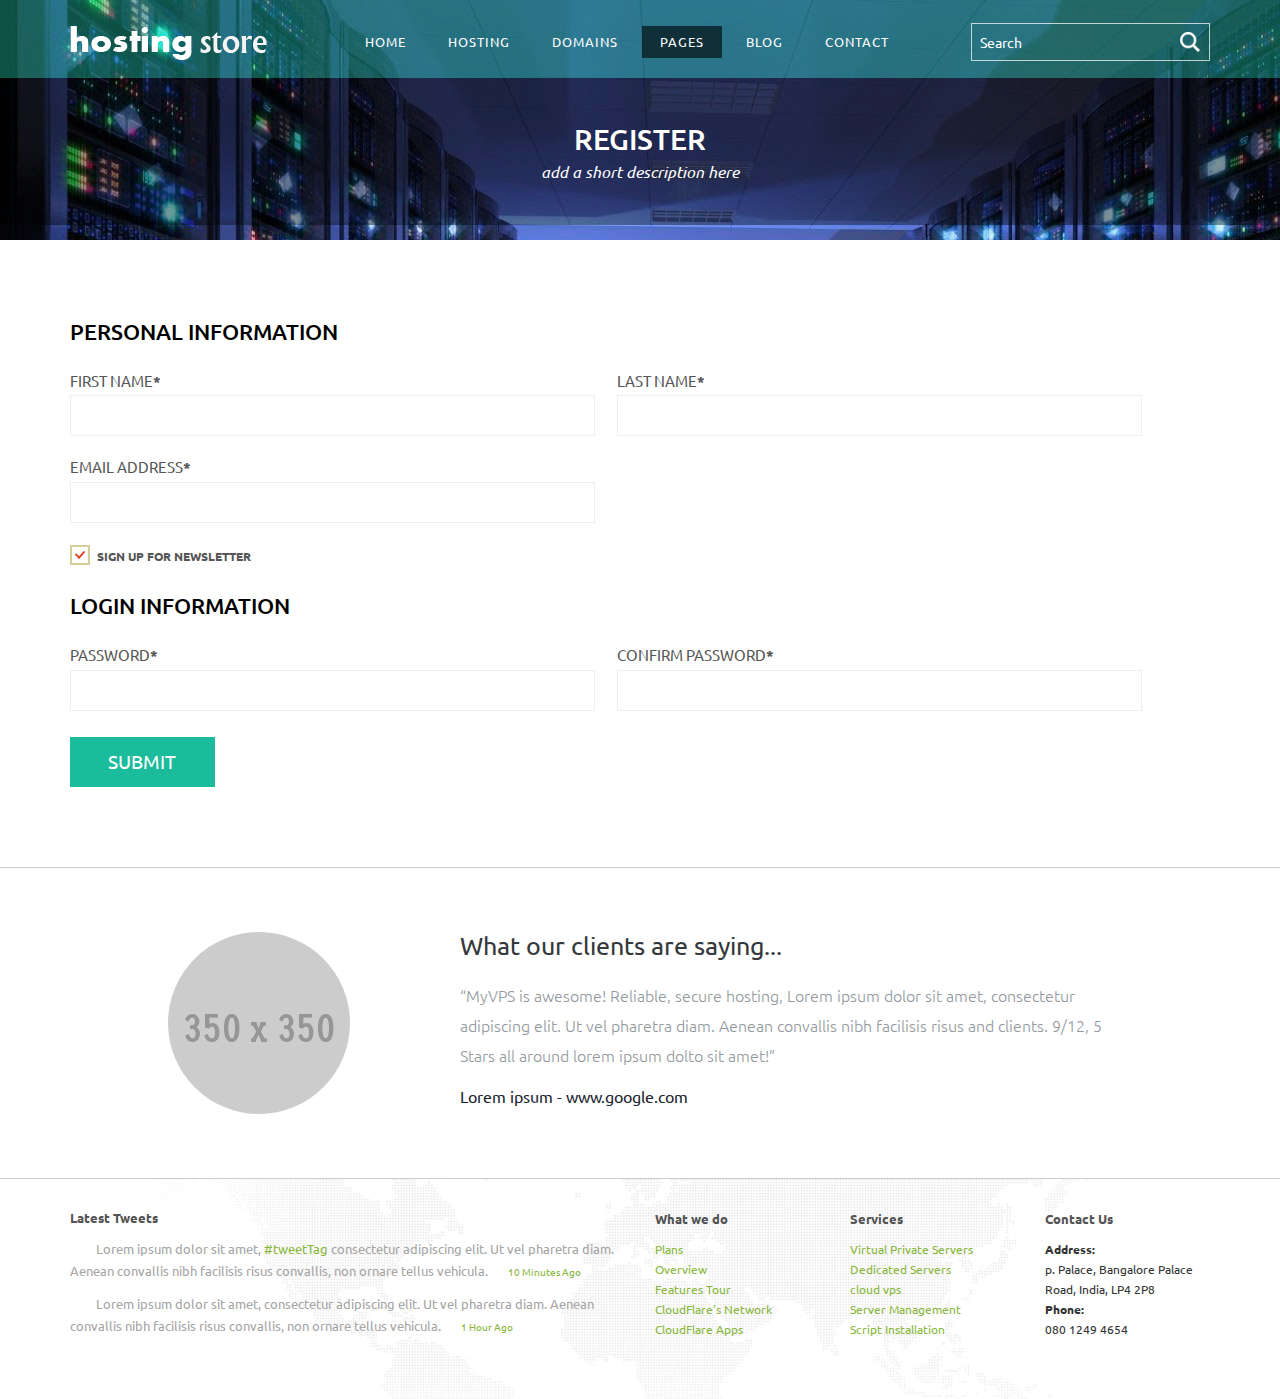
<file: zjwl/register.html>
<!DOCTYPE HTML>
<html>
<head>
<title>Register</title>
<meta name="viewport" content="width=device-width, initial-scale=1">
<meta http-equiv="Content-Type" content="text/html; charset=utf-8" />
<meta name="keywords" content="Hosting Store Responsive web template, Bootstrap Web Templates, Flat Web Templates, Andriod Compatible web template, 
Smartphone Compatible web template, free webdesigns for Nokia, Samsung, LG, SonyErricsson, Motorola web design" />
<script type="application/x-javascript"> addEventListener("load", function() { setTimeout(hideURLbar, 0); }, false); function hideURLbar(){ window.scrollTo(0,1); } </script>
<link href="css/bootstrap.css" rel='stylesheet' type='text/css' />
<!-- jQuery (necessary for Bootstrap's JavaScript plugins) -->
<script src="js/jquery-1.11.1.min.js"></script>
<!-- Custom Theme files -->
<link href="css/style.css" rel='stylesheet' type='text/css' />
<!-- Custom Theme files -->
<!-- webfonts -->
<link href='http://fonts.useso.com/css?family=Ubuntu:300,400,500,700' rel='stylesheet' type='text/css'>
<!-- webfonts -->
<!-- dropdown -->
<script src="js/jquery.easydropdown.js"></script>
<link href="css/nav.css" rel="stylesheet" type="text/css" media="all"/>
<!-- start-smoth-scrolling -->
<script type="text/javascript" src="js/move-top.js"></script>
		<script type="text/javascript" src="js/easing.js"></script>
		<script type="text/javascript">
			jQuery(document).ready(function($) {
				$(".scroll").click(function(event){		
					event.preventDefault();
					$('html,body').animate({scrollTop:$(this.hash).offset().top},1000);
				});
			});
		</script>
<!-- end-smoth-scrolling -->
</head>
<!-- Header Starts Here -->
<div class="banner inner-banner" >
		<div class="header">
	<div class="container">
		<div class="logo">
			<a href="index.html"><img src="images/logo.png" alt=""></a>
		</div>
		<div class="search-bar">
			<input type="text"  value="Search" onfocus="this.value = '';" onblur="if (this.value == '') {this.value = 'Search';}">
			<input type="submit" value="" />
	   </div>
	   <span class="menu"> Menu</span>
			
		<div class="banner-top">
								<ul class="nav banner-nav">                                     
										<li><a href="index.html">Home</a></li>
										<li class="dropdown1"><a class="down-scroll" href="">hosting</a>
											<ul class="dropdown2">
												<li><a href="sharedhosting.html">Shared hosting</a></li>
												<li><a href="vps.html">Cloud VPS</a></li>
												<li><a href="dedicated-servers.html">Dedicated servers</a></li>
											</ul>
										</li>     
										<li class="dropdown1"><a href="domain.html">domains</a>
										</li>  
										<li class="dropdown1"><a class="down-scroll active" href="">pages</a>
											<ul class="dropdown2">
												<li><a href="about.html">About us</a></li>
												<li><a href="support.html">Support</a></li>
												<li><a href="faq.html">FAQ</a></li>
												<li><a href="login.html">Login</a></li>
												<li><a href="plans-pricing.html">Plans & Pricing</a></li>
												<li><a href="404.html">404 - Errorpage</a></li>
											</ul>
										</li> 
										<li class="dropdown1"><a class="down-scroll" href="">blog</a>
											<ul class="dropdown2">
												<li><a href="blog.html">Blog posts</a></li>
												<li><a href="single.html">Single post</a></li>
											</ul>
										</li>						
										<li class="dropdown1"><a href="contact.html">Contact</a></li>  
								</ul>
								<script>
									$("span.menu").click(function(){
										$(" ul.nav").slideToggle("slow" , function(){
										});
									});
								</script>
							</div>
		<div class="clearfix"> </div>

	</div>
	</div>
<!-- page heading -->
	<div id="breadcrumb_wrapper">
		<div class="container">
			
			<h3>Register</h3>
			<h6>add a short description here</h6>

			<div class="clearfix"></div>
		</div>
	</div>
</div>
<div class="clearfix"> </div>
<!-- Header Ends Here -->	
	<div class="register-content">
		<div class="container">
		  <div class="register">
		  	  <form> 
				 <div class="register-top-grid">
					<h3>PERSONAL INFORMATION</h3>
					 <div class="wow fadeInLeft" data-wow-delay="0.4s">
						<span>First Name<label>*</label></span>
						<input type="text"> 
					 </div>
					 <div class="wow fadeInRight" data-wow-delay="0.4s">
						<span>Last Name<label>*</label></span>
						<input type="text"> 
					 </div>
					 <div class="wow fadeInRight" data-wow-delay="0.4s">
						 <span>Email Address<label>*</label></span>
						 <input type="text"> 
					 </div>
					 <div class="clearfix"> </div>
					   <a class="news-letter" href="#">
						 <label class="checkbox"><input type="checkbox" name="checkbox" checked=""><i> </i>Sign Up for Newsletter</label>
					   </a>
					 </div>
				     <div class="register-bottom-grid">
						    <h3>LOGIN INFORMATION</h3>
							 <div class="wow fadeInLeft" data-wow-delay="0.4s">
								<span>Password<label>*</label></span>
								<input type="password">
							 </div>
							 <div class="wow fadeInRight" data-wow-delay="0.4s">
								<span>Confirm Password<label>*</label></span>
								<input type="password">
							 </div>
					 </div>
				</form>
				<div class="clearfix"> </div>
				<div class="register-but">
				   <form>
					   <input type="submit" value="submit">
					   <div class="clearfix"> </div>
				   </form>
				</div>
		   </div>
		</div>
	</div>

<!-- #Testimonials -->
		<div id="testimonialWrapper">
			<div class="container">
				<div class="row">
					<div class="col-md-2 col-md-offset-1">
						<div id="testimonialPicture"></div>
					</div>
					<div class="col-md-7 col-md-offset-1">
						<h2>What our clients are saying...</h2>
						<h3>“MyVPS is awesome! Reliable, secure hosting, Lorem ipsum dolor sit amet, consectetur adipiscing elit. Ut vel pharetra diam. Aenean convallis nibh facilisis risus and clients. 9/12, 5 Stars all around lorem ipsum dolto sit amet!”</h3>
						<a href="#">Lorem ipsum - www.google.com</a>
					</div>
					<div class="clearfix"></div>
				</div>
			</div>
		</div>
		<!-- /#Testimonials -->
<!-- #Footer -->
		<footer>
			<div class="container">
				<div class="row">
					<div class="col-md-6">
						<span class="title">Latest Tweets</span>
						<p>Lorem ipsum dolor sit amet, <span class="greenText">#tweetTag</span> consectetur adipiscing elit. Ut vel pharetra diam. Aenean convallis nibh facilisis risus convallis, non ornare tellus vehicula.<span class="tweetTime">10 Minutes Ago</span></p>
						<p>Lorem ipsum dolor sit amet, consectetur adipiscing elit. Ut vel pharetra diam. Aenean convallis nibh facilisis risus convallis, non ornare tellus vehicula.<span class="tweetTime">1 Hour Ago</span></p>
					</div>
					<div class="col-md-2 col-xs-6 col-sm-4">
						<ul class="footerMenu">
							<li class="title">What we do</li>
							<li><a href="#">Plans</a></li>
							<li><a href="#">Overview</a></li>
							<li><a href="#">Features Tour</a></li>
							<li><a href="#">CloudFlare's Network</a></li>
							<li><a href="#">CloudFlare Apps</a></li>
						</ul>
					</div>
					<div class="col-md-2 col-xs-6 col-sm-4">
						<ul class="footerMenu">
							<li class="title">Services</li>
							<li><a href="#">Virtual Private Servers</a></li>
							<li><a href="#">Dedicated Servers</a></li>
							<li><a href="#">cloud vps</a></li>
							<li><a href="#">Server Management</a></li>
							<li><a href="#">Script Installation</a></li>
						</ul>
					</div>
					<div class="col-md-2 col-xs-6 col-sm-4">
						<ul class="footerAddress">
							<li class="title">Contact Us</li>
							<li><strong>Address:</li>
							<li>p. Palace, Bangalore Palace Road, India, LP4 2P8</li>
							<li><strong>Phone:</strong></li>
							<li>080 1249 4654</li>
						</ul>
					</div>
				</div>
				<hr>
			</div>			
			<div class="copyrights">
				<div class="container">
					<p>Copyright &copy; 2015.Company name All rights reserved.More Templates <a href="http://www.cssmoban.com/" target="_blank" title="模板之家">模板之家</a> - Collect from <a href="http://www.cssmoban.com/" title="网页模板" target="_blank">网页模板</a></p>
				</div>
			</div>
		</footer>
		<!-- /#Footer -->
		<!-- here stars scrolling icon -->
	<script type="text/javascript">
									$(document).ready(function() {
										/*
										var defaults = {
								  			containerID: 'toTop', // fading element id
											containerHoverID: 'toTopHover', // fading element hover id
											scrollSpeed: 1200,
											easingType: 'linear' 
								 		};
										*/
										
										$().UItoTop({ easingType: 'easeOutQuart' });
										
									});
	</script>
	<!-- //here ends scrolling icon -->
</body>
</html>
</file>
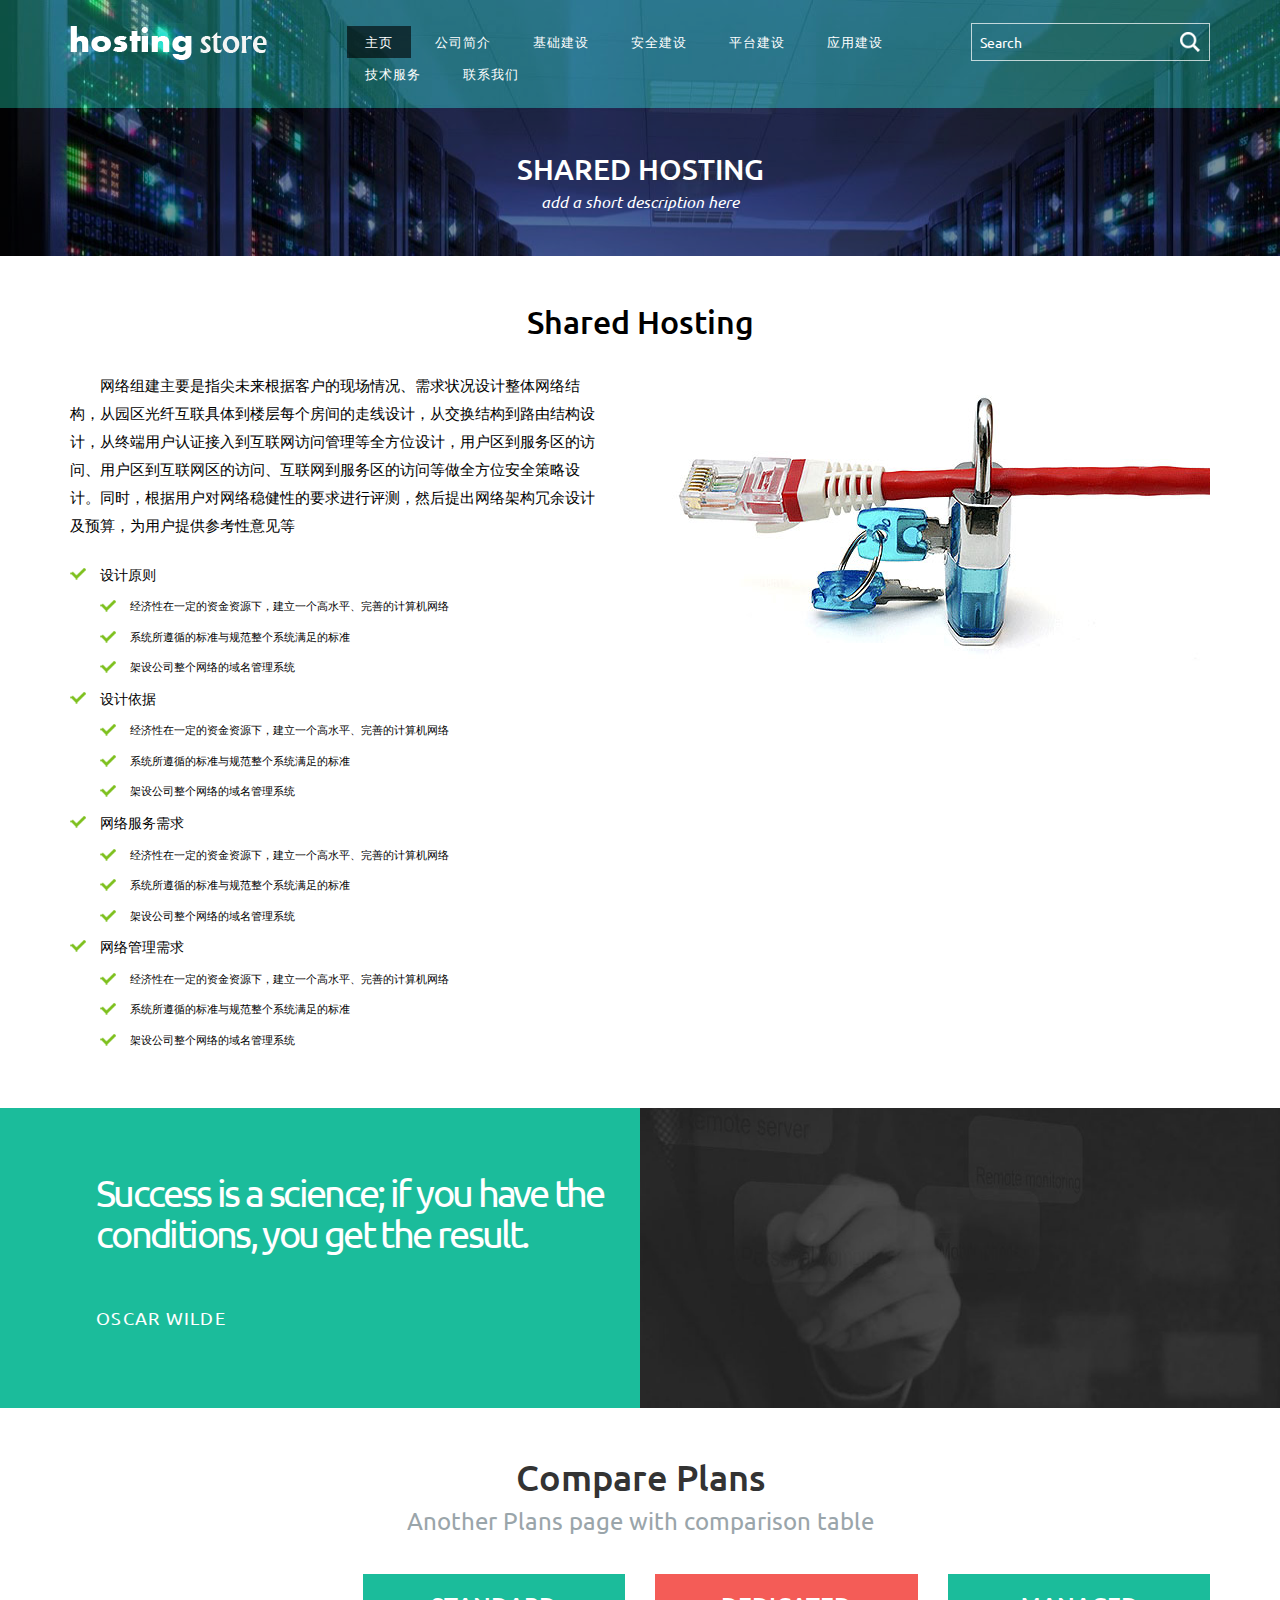
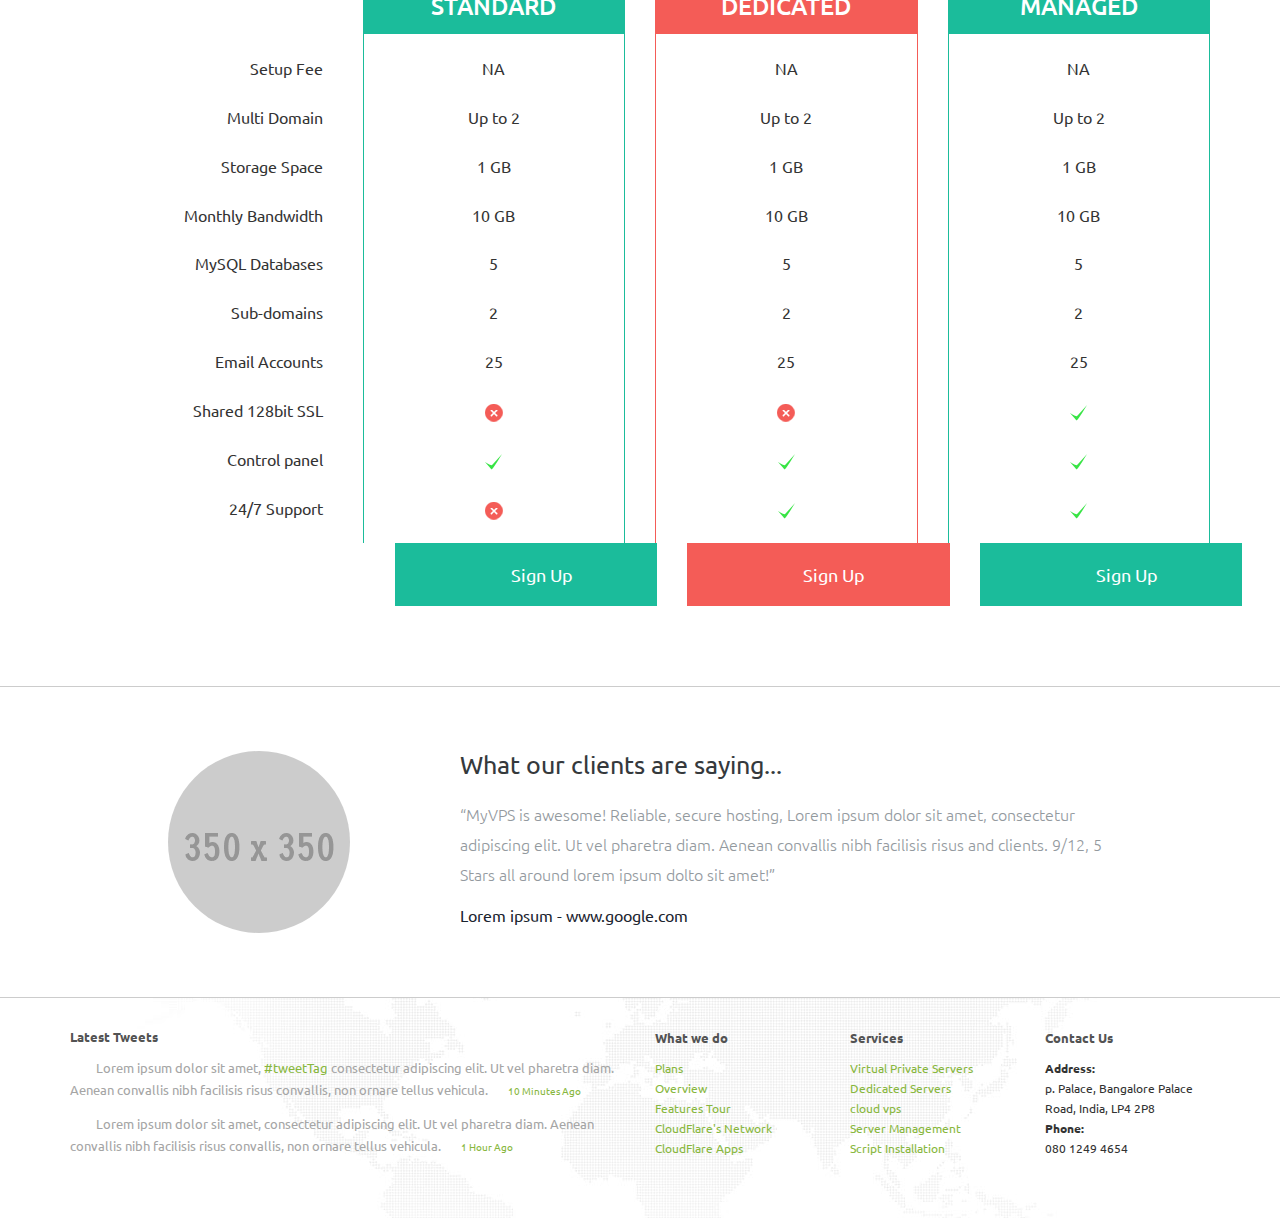
<file: zjwl/sharedhosting.html>
<!DOCTYPE HTML>
<html>
<head>
<title>Shared Hosting</title>
<meta name="viewport" content="width=device-width, initial-scale=1">
<meta http-equiv="Content-Type" content="text/html; charset=utf-8" />
<meta name="keywords" content="Hosting Store Responsive web template, Bootstrap Web Templates, Flat Web Templates, Andriod Compatible web template, 
Smartphone Compatible web template, free webdesigns for Nokia, Samsung, LG, SonyErricsson, Motorola web design" />
<script type="application/x-javascript"> addEventListener("load", function() { setTimeout(hideURLbar, 0); }, false); function hideURLbar(){ window.scrollTo(0,1); } </script>
<link href="css/bootstrap.css" rel='stylesheet' type='text/css' />
<!-- jQuery (necessary for Bootstrap's JavaScript plugins) -->
<script src="js/jquery-1.11.1.min.js"></script>
<!-- Custom Theme files -->
<link href="css/style.css" rel='stylesheet' type='text/css' />
<!-- Custom Theme files -->
<!-- webfonts -->
<link href='http://fonts.useso.com/css?family=Ubuntu:300,400,500,700' rel='stylesheet' type='text/css'>
<!-- webfonts -->
<!-- dropdown -->
<script src="js/jquery.easydropdown.js"></script>
<link href="css/nav.css" rel="stylesheet" type="text/css" media="all"/>
<!-- start-smoth-scrolling -->
<script type="text/javascript" src="js/move-top.js"></script>
		<script type="text/javascript" src="js/easing.js"></script>
		<script type="text/javascript">
			jQuery(document).ready(function($) {
				$(".scroll").click(function(event){		
					event.preventDefault();
					$('html,body').animate({scrollTop:$(this.hash).offset().top},1000);
				});
			});
		</script>
<!-- end-smoth-scrolling -->
</head>
<!-- Header Starts Here -->
<div class="banner inner-banner" >
		<div class="header">
	<div class="container">
		<div class="logo">
			<a href="index.html"><img src="images/logo.png" alt=""></a>
		</div>
		<div class="search-bar">
			<input type="text"  value="Search" onfocus="this.value = '';" onblur="if (this.value == '') {this.value = 'Search';}">
			<input type="submit" value="" />
	   </div>
	   <span class="menu"> Menu</span>
			
		<div class="banner-top">
								<ul class="nav banner-nav">                                     
										<li><a class="active" href="index.html">主页</a></li>
										<li class="dropdown1"><a href="domain.html">公司简介</a>
										<li class="dropdown1"><a class="down-scroll" href="">基础建设</a>
											<ul class="dropdown2">
												<li><a href="sharedhosting.html">网络组建</a></li>
												<li><a href="vps.html">无线建设</a></li>
												<li><a href="dedicated-servers.html">专网建设</a></li>
												<li><a href="dedicated-servers.html">机房建设</a></li>
											</ul>
										</li>
										<li class="dropdown1"><a class="down-scroll" href="">安全建设</a>
											<ul class="dropdown2">
												<li><a href="sharedhosting.html">网络安全</a></li>
												<li><a href="vps.html">数据安全</a></li>
												<li><a href="dedicated-servers.html">应用安全</a></li>
											</ul>
										</li>  
										<li class="dropdown1"><a class="down-scroll" href="">平台建设</a>
											<ul class="dropdown2">
												<li><a href="about.html">云共享</a></li>
												<li><a href="support.html">云计算</a></li>
												<li><a href="faq.html">超融合</a></li>
												<li><a href="login.html">Login</a></li>
												<li><a href="plans-pricing.html">Plans & Pricing</a></li>
												<li><a href="404.html">404 - Errorpage</a></li>
											</ul>
										</li> 
										<li class="dropdown1"><a class="down-scroll" href="">应用建设</a>
											<ul class="dropdown2">
												<li><a href="blog.html">终端类</a></li>
												<li><a href="single.html">网站类</a></li>
												<li><a href="single.html">其它类</a></li>
											</ul>
										</li>
										<li class="dropdown1"><a class="down-scroll" href="">技术服务</a>
											<ul class="dropdown2">
												<li><a href="blog.html">等级保护</a></li>
												<li><a href="single.html">网络运维</a></li>
											</ul>
										</li>		
										<li class="dropdown1"><a href="contact.html">联系我们</a></li>  
								</ul>
								<script>
									$("span.menu").click(function(){
										$(" ul.nav").slideToggle("slow" , function(){
										});
									});
								</script>
							</div>
		<div class="clearfix"> </div>

	</div>
	</div>
<!-- page heading -->
	<div id="breadcrumb_wrapper">
		<div class="container">
			
			<h3>Shared Hosting</h3>
			<h6>add a short description here</h6>

			<div class="clearfix"></div>
		</div>
	</div>
</div>
<div class="clearfix"> </div>
<!-- Header Ends Here -->	
		<div class="container">
			<div class="shared-hosting">
				<h3 class="header-c">Shared Hosting</h3>
				<figure class="float-right"><img src="images/570x330.jpg" alt="Placeholder"></figure>
				<p>网络组建主要是指尖未来根据客户的现场情况、需求状况设计整体网络结构，从园区光纤互联具体到楼层每个房间的走线设计，从交换结构到路由结构设计，从终端用户认证接入到互联网访问管理等全方位设计，用户区到服务区的访问、用户区到互联网区的访问、互联网到服务区的访问等做全方位安全策略设计。同时，根据用户对网络稳健性的要求进行评测，然后提出网络架构冗余设计及预算，为用户提供参考性意见等</p>
				<ul class="list-check">
					<li>设计原则
						<ul>
							<li class="innerli"><small>经济性在一定的资金资源下，建立一个高水平、完善的计算机网络</small></li>
							<li class="innerli"><small>系统所遵循的标准与规范整个系统满足的标准</small></li>
							<li class="innerli"><small>架设公司整个网络的域名管理系统</small></li>
						</ul>
					</li>
					<li>设计依据
						<ul>
							<li class="innerli"><small>经济性在一定的资金资源下，建立一个高水平、完善的计算机网络</small></li>
							<li class="innerli"><small>系统所遵循的标准与规范整个系统满足的标准</small></li>
							<li class="innerli"><small>架设公司整个网络的域名管理系统</small></li>
						</ul>
					</li>
					<li>网络服务需求
						<ul>
							<li class="innerli"><small>经济性在一定的资金资源下，建立一个高水平、完善的计算机网络</small></li>
							<li class="innerli"><small>系统所遵循的标准与规范整个系统满足的标准</small></li>
							<li class="innerli"><small>架设公司整个网络的域名管理系统</small></li>
						</ul>
					</li>
					<li>网络管理需求
						<ul>
							<li class="innerli"><small>经济性在一定的资金资源下，建立一个高水平、完善的计算机网络</small></li>
							<li class="innerli"><small>系统所遵循的标准与规范整个系统满足的标准</small></li>
							<li class="innerli"><small>架设公司整个网络的域名管理系统</small></li>
						</ul>
					</li>
				</ul>
			</div>
		</div>
		<div class="about-quote">
			<div class="col-md-6 abt-quote">
				<h5>Success is a science; if you have the conditions, you get the result.</h5>
				<span>Oscar Wilde</span>
			</div>
        </div>
<div class="container">
 
<div class="row PageHead">
<div class="col-md-12">
<h1>Compare Plans</h1>
<h3>Another Plans page with comparison table</h3>
</div>
</div>
<div class="row ComparePlans">
<div class="col-md-3 CompareList hidden-sm hidden-xs">
<div class="planHead1"></div>
<div class="planFeatures">
<ul>
<li>Setup Fee</li>
<li> Multi Domain </li>
<li> Storage Space</li>
<li>Monthly Bandwidth</li>
<li> MySQL Databases</li>
<li>Sub-domains</li>
<li>Email Accounts</li>
<li> Shared 128bit SSL</li>
<li>Control panel</li>
<li>24/7 Support</li>
</ul>
</div>
</div>
<div class="col-sm-6 col-md-3 pricing1">
<div class="planHead2">
<h3>STANDARD</h3>
</div>
<div class="planFeatures">
<ul class="visible-sm visible-xs">
<li>Setup Fee : NA</li>
<li> Multi Domain : Up to 2 </li>
<li> Storage Space 1 GB</li>
<li>Monthly Bandwidth 10 GB</li>
<li> MySQL Databases : 5</li>
<li>Sub-domains : 2</li>
<li>Email Accounts : 25</li>
<li> Shared 128bit SSL : No</li>
<li>Control panel : Yes</li>
<li>24/7 Support : No</li>
</ul>
<ul class="hidden-sm hidden-xs">
<li>NA</li>
<li> Up to 2 </li>
<li> 1 GB</li>
<li>10 GB</li>
<li> 5</li>
<li>2</li>
<li>25</li>
<li><img src="images/cross.png" alt="cross"> </li>
<li> <img src="images/tick.png" alt="tick"></li>
<li><img src="images/cross.png" alt="cross"> </li>
</ul>
</div>
<p> <a href="#" role="button" class="btn btn-success btn-lg">Sign Up </a> </p>
</div>
<div class="col-sm-6 col-md-3 pricing2">
<div class="planHead3">
<h3>DEDICATED</h3>
</div>
<div class="planFeatures">
<ul class="visible-sm visible-xs">
<li>Setup Fee : NA</li>
<li> Multi Domain : Up to 2 </li>
<li> Storage Space 1 GB</li>
<li>Monthly Bandwidth 10 GB</li>
<li> MySQL Databases : 5</li>
<li>Sub-domains : 2</li>
<li>Email Accounts : 25</li>
<li> Shared 128bit SSL : No</li>
<li>Control panel : Yes</li>
<li>24/7 Support : Yes</li>
</ul>
<ul class="hidden-sm hidden-xs">
<li>NA</li>
<li> Up to 2 </li>
<li> 1 GB</li>
<li>10 GB</li>
<li> 5</li>
<li>2</li>
<li>25</li>
<li><img src="images/cross.png" alt="cross"> </li>
<li> <img src="images/tick.png" alt="tick"></li>
<li><img src="images/tick.png" alt="tick"> </li>
</ul>
</div>
<p> <a href="#" role="button" class="btn btn-danger btn-lg">Sign Up </a> </p>
</div>
<div class="col-sm-6 col-md-3 col-sm-offset-3 col-md-offset-0 pricing1">
<div class="planHead2">
<h3>MANAGED</h3>
</div>
<div class="planFeatures">
<ul class="visible-sm visible-xs">
<li>Setup Fee : NA</li>
<li> Multi Domain : Up to 2 </li>
<li> Storage Space 1 GB</li>
<li>Monthly Bandwidth 10 GB</li>
<li> MySQL Databases : 5</li>
<li>Sub-domains : 2</li>
<li>Email Accounts : 25</li>
<li> Shared 128bit SSL : Yes</li>
<li>Control panel : Yes</li>
<li>24/7 Support : Yes</li>
</ul>
<ul class="hidden-sm hidden-xs">
<li>NA</li>
<li> Up to 2 </li>
<li> 1 GB</li>
<li>10 GB</li>
<li> 5</li>
<li>2</li>
<li>25</li>
<li><img src="images/tick.png" alt="tick"> </li>
<li> <img src="images/tick.png" alt="tick"></li>
<li><img src="images/tick.png" alt="tick"> </li>
</ul>
</div>
<p> <a href="#" role="button" class="btn btn-success btn-lg">Sign Up </a> </p>
</div>
</div>
</div>
<!-- #Testimonials -->
		<div id="testimonialWrapper">
			<div class="container">
				<div class="row">
					<div class="col-md-2 col-md-offset-1">
						<div id="testimonialPicture"></div>
					</div>
					<div class="col-md-7 col-md-offset-1">
						<h2>What our clients are saying...</h2>
						<h3>“MyVPS is awesome! Reliable, secure hosting, Lorem ipsum dolor sit amet, consectetur adipiscing elit. Ut vel pharetra diam. Aenean convallis nibh facilisis risus and clients. 9/12, 5 Stars all around lorem ipsum dolto sit amet!”</h3>
						<a href="#">Lorem ipsum - www.google.com</a>
					</div>
					<div class="clearfix"></div>
				</div>
			</div>
		</div>
		<!-- /#Testimonials -->
<!-- #Footer -->
		<footer>
			<div class="container">
				<div class="row">
					<div class="col-md-6">
						<span class="title">Latest Tweets</span>
						<p>Lorem ipsum dolor sit amet, <span class="greenText">#tweetTag</span> consectetur adipiscing elit. Ut vel pharetra diam. Aenean convallis nibh facilisis risus convallis, non ornare tellus vehicula.<span class="tweetTime">10 Minutes Ago</span></p>
						<p>Lorem ipsum dolor sit amet, consectetur adipiscing elit. Ut vel pharetra diam. Aenean convallis nibh facilisis risus convallis, non ornare tellus vehicula.<span class="tweetTime">1 Hour Ago</span></p>
					</div>
					<div class="col-md-2 col-xs-6 col-sm-4">
						<ul class="footerMenu">
							<li class="title">What we do</li>
							<li><a href="#">Plans</a></li>
							<li><a href="#">Overview</a></li>
							<li><a href="#">Features Tour</a></li>
							<li><a href="#">CloudFlare's Network</a></li>
							<li><a href="#">CloudFlare Apps</a></li>
						</ul>
					</div>
					<div class="col-md-2 col-xs-6 col-sm-4">
						<ul class="footerMenu">
							<li class="title">Services</li>
							<li><a href="#">Virtual Private Servers</a></li>
							<li><a href="#">Dedicated Servers</a></li>
							<li><a href="#">cloud vps</a></li>
							<li><a href="#">Server Management</a></li>
							<li><a href="#">Script Installation</a></li>
						</ul>
					</div>
					<div class="col-md-2 col-xs-6 col-sm-4">
						<ul class="footerAddress">
							<li class="title">Contact Us</li>
							<li><strong>Address:</li>
							<li>p. Palace, Bangalore Palace Road, India, LP4 2P8</li>
							<li><strong>Phone:</strong></li>
							<li>080 1249 4654</li>
						</ul>
					</div>
				</div>
				<hr>
			</div>			
			<div class="copyrights">
				<div class="container">
					<p>Copyright &copy; 2015.Company name All rights reserved.More Templates <a href="http://www.cssmoban.com/" target="_blank" title="模板之家">模板之家</a> - Collect from <a href="http://www.cssmoban.com/" title="网页模板" target="_blank">网页模板</a></p>
				</div>
			</div>
		</footer>
		<!-- /#Footer -->
		<!-- here stars scrolling icon -->
	<script type="text/javascript">
									$(document).ready(function() {
										/*
										var defaults = {
								  			containerID: 'toTop', // fading element id
											containerHoverID: 'toTopHover', // fading element hover id
											scrollSpeed: 1200,
											easingType: 'linear' 
								 		};
										*/
										
										$().UItoTop({ easingType: 'easeOutQuart' });
										
									});
	</script>
	<!-- //here ends scrolling icon -->
</body>
</html>
</file>
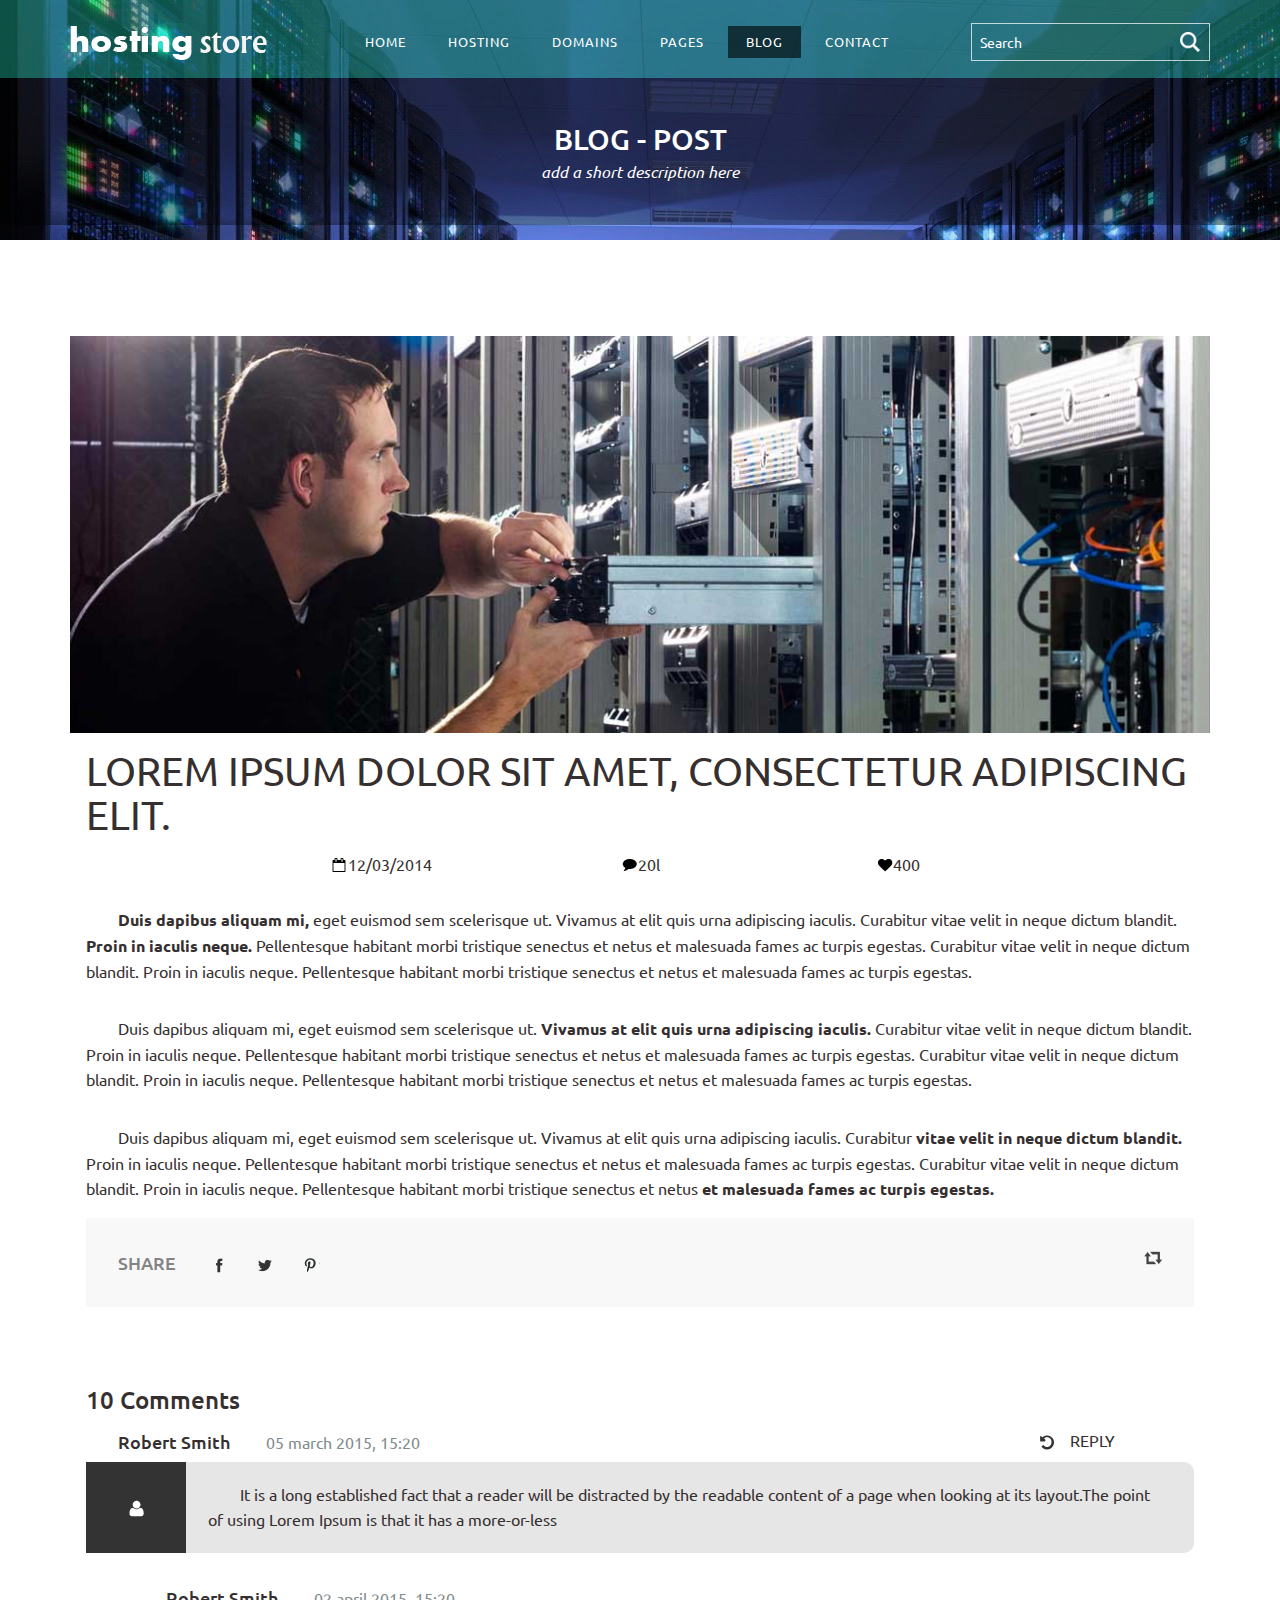
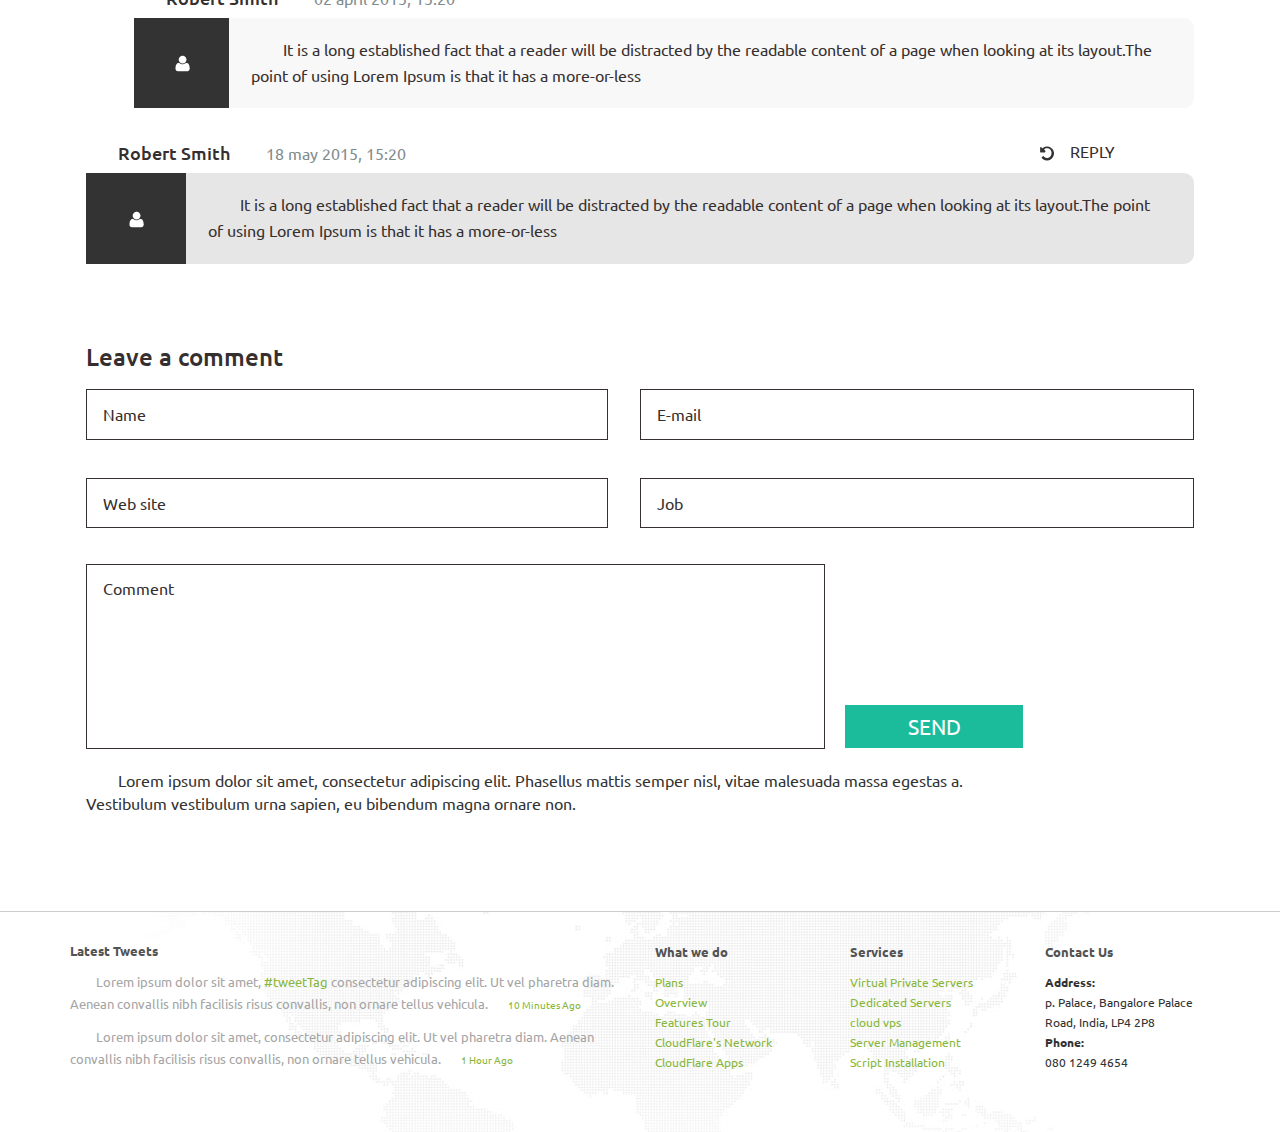
<file: zjwl/single.html>
<!DOCTYPE HTML>
<html>
<head>
<title>Single</title>
<meta name="viewport" content="width=device-width, initial-scale=1">
<meta http-equiv="Content-Type" content="text/html; charset=utf-8" />
<meta name="keywords" content="Hosting Store Responsive web template, Bootstrap Web Templates, Flat Web Templates, Andriod Compatible web template, 
Smartphone Compatible web template, free webdesigns for Nokia, Samsung, LG, SonyErricsson, Motorola web design" />
<script type="application/x-javascript"> addEventListener("load", function() { setTimeout(hideURLbar, 0); }, false); function hideURLbar(){ window.scrollTo(0,1); } </script>
<link href="css/bootstrap.css" rel='stylesheet' type='text/css' />
<!-- jQuery (necessary for Bootstrap's JavaScript plugins) -->
<script src="js/jquery-1.11.1.min.js"></script>
<!-- Custom Theme files -->
<link href="css/style.css" rel='stylesheet' type='text/css' />
<!-- Custom Theme files -->
<!-- webfonts -->
<link href='http://fonts.useso.com/css?family=Ubuntu:300,400,500,700' rel='stylesheet' type='text/css'>
<!-- webfonts -->
<!-- dropdown -->
<script src="js/jquery.easydropdown.js"></script>
<link href="css/nav.css" rel="stylesheet" type="text/css" media="all"/>
<!-- start-smoth-scrolling -->
<script type="text/javascript" src="js/move-top.js"></script>
		<script type="text/javascript" src="js/easing.js"></script>
		<script type="text/javascript">
			jQuery(document).ready(function($) {
				$(".scroll").click(function(event){		
					event.preventDefault();
					$('html,body').animate({scrollTop:$(this.hash).offset().top},1000);
				});
			});
		</script>
<!-- end-smoth-scrolling -->
</head>
<!-- Header Starts Here -->
<div class="banner inner-banner" >
		<div class="header">
	<div class="container">
		<div class="logo">
			<a href="index.html"><img src="images/logo.png" alt=""></a>
		</div>
		<div class="search-bar">
			<input type="text"  value="Search" onfocus="this.value = '';" onblur="if (this.value == '') {this.value = 'Search';}">
			<input type="submit" value="" />
	   </div>
	   <span class="menu"> Menu</span>
			
		<div class="banner-top">
								<ul class="nav banner-nav">                                     
										<li><a href="index.html">Home</a></li>
										<li class="dropdown1"><a class="down-scroll" href="">hosting</a>
											<ul class="dropdown2">
												<li><a href="sharedhosting.html">Shared hosting</a></li>
												<li><a href="vps.html">Cloud VPS</a></li>
												<li><a href="dedicated-servers.html">Dedicated servers</a></li>
											</ul>
										</li>     
										<li class="dropdown1"><a href="domain.html">domains</a>
										</li>  
										<li class="dropdown1"><a class="down-scroll" href="">pages</a>
											<ul class="dropdown2">
												<li><a href="about.html">About us</a></li>
												<li><a href="support.html">Support</a></li>
												<li><a href="faq.html">FAQ</a></li>
												<li><a href="login.html">Login</a></li>
												<li><a href="plans-pricing.html">Plans & Pricing</a></li>
												<li><a href="404.html">404 - Errorpage</a></li>
											</ul>
										</li> 
										<li class="dropdown1"><a class="down-scroll active" href="">blog</a>
											<ul class="dropdown2">
												<li><a href="blog.html">Blog posts</a></li>
												<li><a href="single.html">Single post</a></li>
											</ul>
										</li>						
										<li class="dropdown1"><a href="contact.html">Contact</a></li>  
								</ul>
								<script>
									$("span.menu").click(function(){
										$(" ul.nav").slideToggle("slow" , function(){
										});
									});
								</script>
							</div>
		<div class="clearfix"> </div>

	</div>
	</div>
<!-- page heading -->
	<div id="breadcrumb_wrapper">
		<div class="container">
			
			<h3>Blog - Post</h3>
			<h6>add a short description here</h6>

			<div class="clearfix"></div>
		</div>
	</div>
</div>
<div class="clearfix"> </div>
<!-- Header Ends Here -->
	<div class="bolg-posts">
		<div class="container">
			<div class="single">		
				<div class="single-top">
					<img  src="images/single-post-img.jpg" alt=""/>
				</div>
				<div class="top-single">
				<h2>Lorem ipsum dolor sit amet, consectetur adipiscing elit.</h2>
					<div class="grid-single">
						<div class="single-one"><span><i> </i>12/03/2014 </div></li>
						<div class="single-one"><span><a href="#"><i class="com"> </i>20l</a></span></div>
						<div class="single-one"><span><i class="four"> </i>400</span></div>
						<div class="clearfix"> </div>
					</div>
					<p class="eget"><b>Duis dapibus aliquam mi,</b> eget euismod sem scelerisque ut. Vivamus at elit quis urna adipiscing iaculis. Curabitur vitae velit in neque dictum blandit. <b>Proin in iaculis neque.</b> Pellentesque habitant morbi tristique senectus et netus et malesuada fames ac turpis egestas. Curabitur vitae velit in neque dictum blandit. Proin in iaculis neque. Pellentesque habitant morbi tristique senectus et netus et malesuada fames ac turpis egestas.</p> 



<p class="eget">Duis dapibus aliquam mi, eget euismod sem scelerisque ut. <b>Vivamus at elit quis urna adipiscing iaculis.</b> Curabitur vitae velit in neque dictum blandit. Proin in iaculis neque. Pellentesque habitant morbi tristique senectus et netus et malesuada fames ac turpis egestas. Curabitur vitae velit in neque dictum blandit. Proin in iaculis neque. Pellentesque habitant morbi tristique senectus et netus et malesuada fames ac turpis egestas. </p>

<p class="eget">Duis dapibus aliquam mi, eget euismod sem scelerisque ut. Vivamus at elit quis urna adipiscing iaculis. Curabitur <b>vitae velit in neque dictum blandit.</b> Proin in iaculis neque. Pellentesque habitant morbi tristique senectus et netus et malesuada fames ac turpis egestas. Curabitur vitae velit in neque dictum blandit. Proin in iaculis neque. Pellentesque habitant morbi tristique senectus et netus <b>et malesuada fames ac turpis egestas.</b> </p>
			<div class="single-middle">
				<ul class="social-share">
					<li><span>SHARE</span></li>
					<li><a href="#"><i> </i></a></li>						
					<li><a href="#"><i class="tin"> </i></a></li>
					<li><a href="#"><i class="message"> </i></a></li>				
				</ul>
				<i class="arrow"> </i>
				<div class="clearfix"> </div>
			</div>
			<div class="top-comments">
			<h3>10 Comments</h3>
			<div class="met">
				<div class="code-in">
					<p class="smith"><a href="#">Robert Smith</a> <span>05 march 2015, 15:20</span></p>
					<p class="reply"><a href="#"><i> </i>REPLY</a></p>
					<div class="clearfix"> </div>
				</div>
				<div class="comments-top-top">
					<div class="men" >
						<img   src="images/men.png" alt=""> 
					</div>					
						<p class="men-it">It is a long established fact that a reader will be distracted by the readable content of a page when looking at its layout.The point of using Lorem Ipsum is that it has a more-or-less </p>
					<div class="clearfix"> </div>
				</div>
			</div>
			<div class="met met-in">
				<div class="code-in">
					<p class="smith"><a href="#">Robert Smith</a> <span>02 april 2015, 15:20</span></p>
					<div class="clearfix"> </div>
				</div>
				<div class="comments-top-top top-in">
					<div class="men" >
						<img   src="images/men.png" alt=""> 
					</div>					
						<p class="men-it">It is a long established fact that a reader will be distracted by the readable content of a page when looking at its layout.The point of using Lorem Ipsum is that it has a more-or-less </p>
					<div class="clearfix"> </div>
				</div>
			</div>
			<div class="met">
				<div class="code-in">
					<p class="smith"><a href="#">Robert Smith</a> <span>18 may 2015, 15:20</span></p>
					<p class="reply"><a href="#"><i> </i>REPLY</a></p>
					<div class="clearfix"> </div>
				</div>
				<div class="comments-top-top">
					<div class="men" >
						<img   src="images/men.png" alt=""> 
					</div>					
						<p class="men-it">It is a long established fact that a reader will be distracted by the readable content of a page when looking at its layout.The point of using Lorem Ipsum is that it has a more-or-less </p>
					<div class="clearfix"> </div>
				</div>
			</div>
		</div>
		<div class="leave">
			<h3>Leave a comment</h3>
				<form>
					<div class="single-grid">
						<div class="col-md-6 single-us">
							<input type="text" value="Name" onfocus="this.value='';" onblur="if (this.value == '') {this.value = 'Name';}">
						</div>
						<div class="col-md-6 single-us">
							<input type="text" value="E-mail" onfocus="this.value='';" onblur="if (this.value == '') {this.value = 'E-mail';}">
						</div>
						<div class="clearfix"> </div>
					</div>
					<div class="single-grid">
						<div class="col-md-6 single-us">
							<input type="text" value="Web site" onfocus="this.value='';" onblur="if (this.value == '') {this.value = 'Web site';}">
						</div>
						<div class="col-md-6 single-us">
							<input type="text" value="Job" onfocus="this.value='';" onblur="if (this.value == '') {this.value = 'Job';}">
						</div>
						<div class="clearfix"> </div>
					</div>
					<div class="text-top">
						<div class="col-md-8 text-in">
							<textarea  value=" " onfocus="this.value='';" onblur="if (this.value == '') {this.value = 'Comment';}">Comment</textarea>
						</div>
						<div class="col-md-4 text-in">
							<input type="submit" value="SEND" >
						</div>
						<div class="clearfix"> </div>
					</div>
				</form>
				<p>Lorem ipsum dolor sit amet, consectetur adipiscing elit. Phasellus mattis semper nisl, vitae malesuada massa egestas a. Vestibulum vestibulum urna sapien, eu bibendum magna ornare non.</p>
				</div>
			</div>			
		</div>
		</div>
		</div>
	</div>
<!-- #Footer -->
		<footer>
			<div class="container">
				<div class="row">
					<div class="col-md-6">
						<span class="title">Latest Tweets</span>
						<p>Lorem ipsum dolor sit amet, <span class="greenText">#tweetTag</span> consectetur adipiscing elit. Ut vel pharetra diam. Aenean convallis nibh facilisis risus convallis, non ornare tellus vehicula.<span class="tweetTime">10 Minutes Ago</span></p>
						<p>Lorem ipsum dolor sit amet, consectetur adipiscing elit. Ut vel pharetra diam. Aenean convallis nibh facilisis risus convallis, non ornare tellus vehicula.<span class="tweetTime">1 Hour Ago</span></p>
					</div>
					<div class="col-md-2 col-xs-6 col-sm-4">
						<ul class="footerMenu">
							<li class="title">What we do</li>
							<li><a href="#">Plans</a></li>
							<li><a href="#">Overview</a></li>
							<li><a href="#">Features Tour</a></li>
							<li><a href="#">CloudFlare's Network</a></li>
							<li><a href="#">CloudFlare Apps</a></li>
						</ul>
					</div>
					<div class="col-md-2 col-xs-6 col-sm-4">
						<ul class="footerMenu">
							<li class="title">Services</li>
							<li><a href="#">Virtual Private Servers</a></li>
							<li><a href="#">Dedicated Servers</a></li>
							<li><a href="#">cloud vps</a></li>
							<li><a href="#">Server Management</a></li>
							<li><a href="#">Script Installation</a></li>
						</ul>
					</div>
					<div class="col-md-2 col-xs-6 col-sm-4">
						<ul class="footerAddress">
							<li class="title">Contact Us</li>
							<li><strong>Address:</li>
							<li>p. Palace, Bangalore Palace Road, India, LP4 2P8</li>
							<li><strong>Phone:</strong></li>
							<li>080 1249 4654</li>
						</ul>
					</div>
				</div>
				<hr>
			</div>			
			<div class="copyrights">
				<div class="container">
					<p>Copyright &copy; 2015.Company name All rights reserved.More Templates <a href="http://www.cssmoban.com/" target="_blank" title="模板之家">模板之家</a> - Collect from <a href="http://www.cssmoban.com/" title="网页模板" target="_blank">网页模板</a></p>
				</div>
			</div>
		</footer>
		<!-- /#Footer -->
		<!-- here stars scrolling icon -->
	<script type="text/javascript">
									$(document).ready(function() {
										/*
										var defaults = {
								  			containerID: 'toTop', // fading element id
											containerHoverID: 'toTopHover', // fading element hover id
											scrollSpeed: 1200,
											easingType: 'linear' 
								 		};
										*/
										
										$().UItoTop({ easingType: 'easeOutQuart' });
										
									});
	</script>
	<!-- //here ends scrolling icon -->
</body>
</html>
</file>
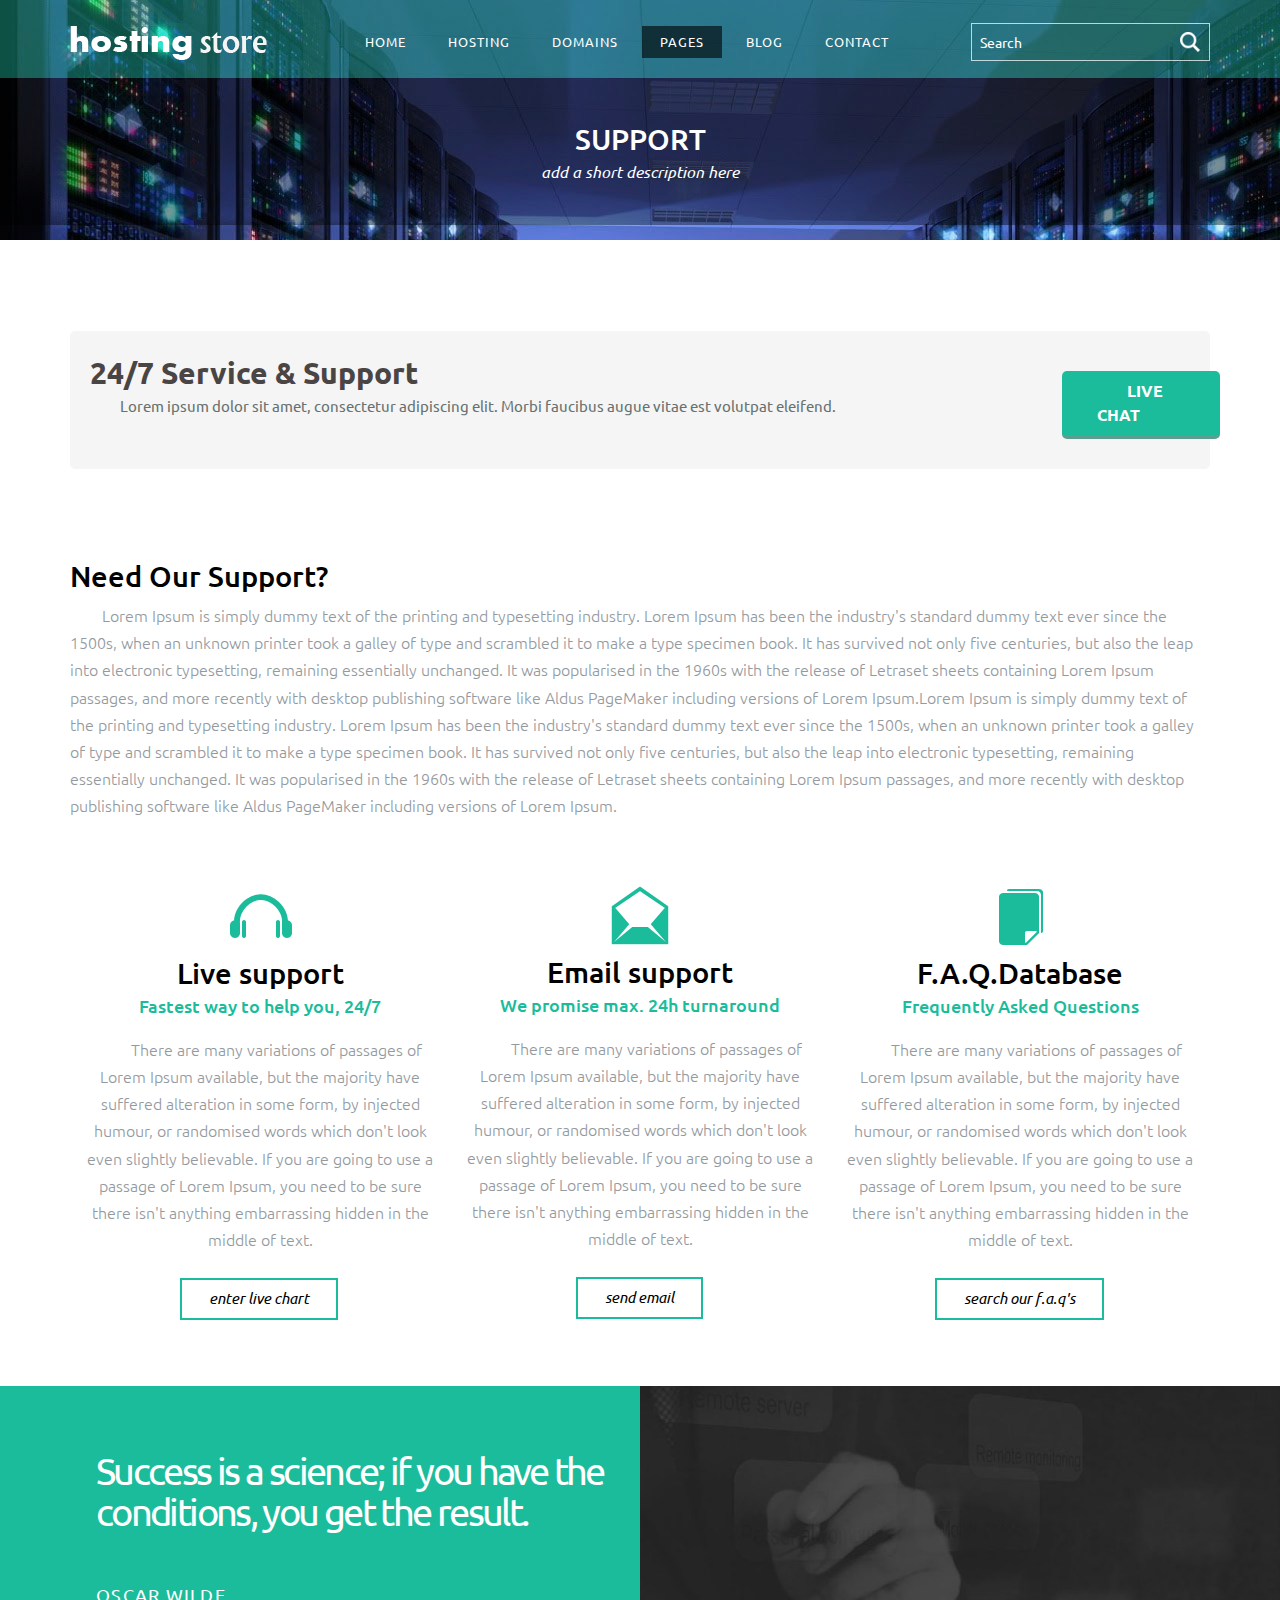
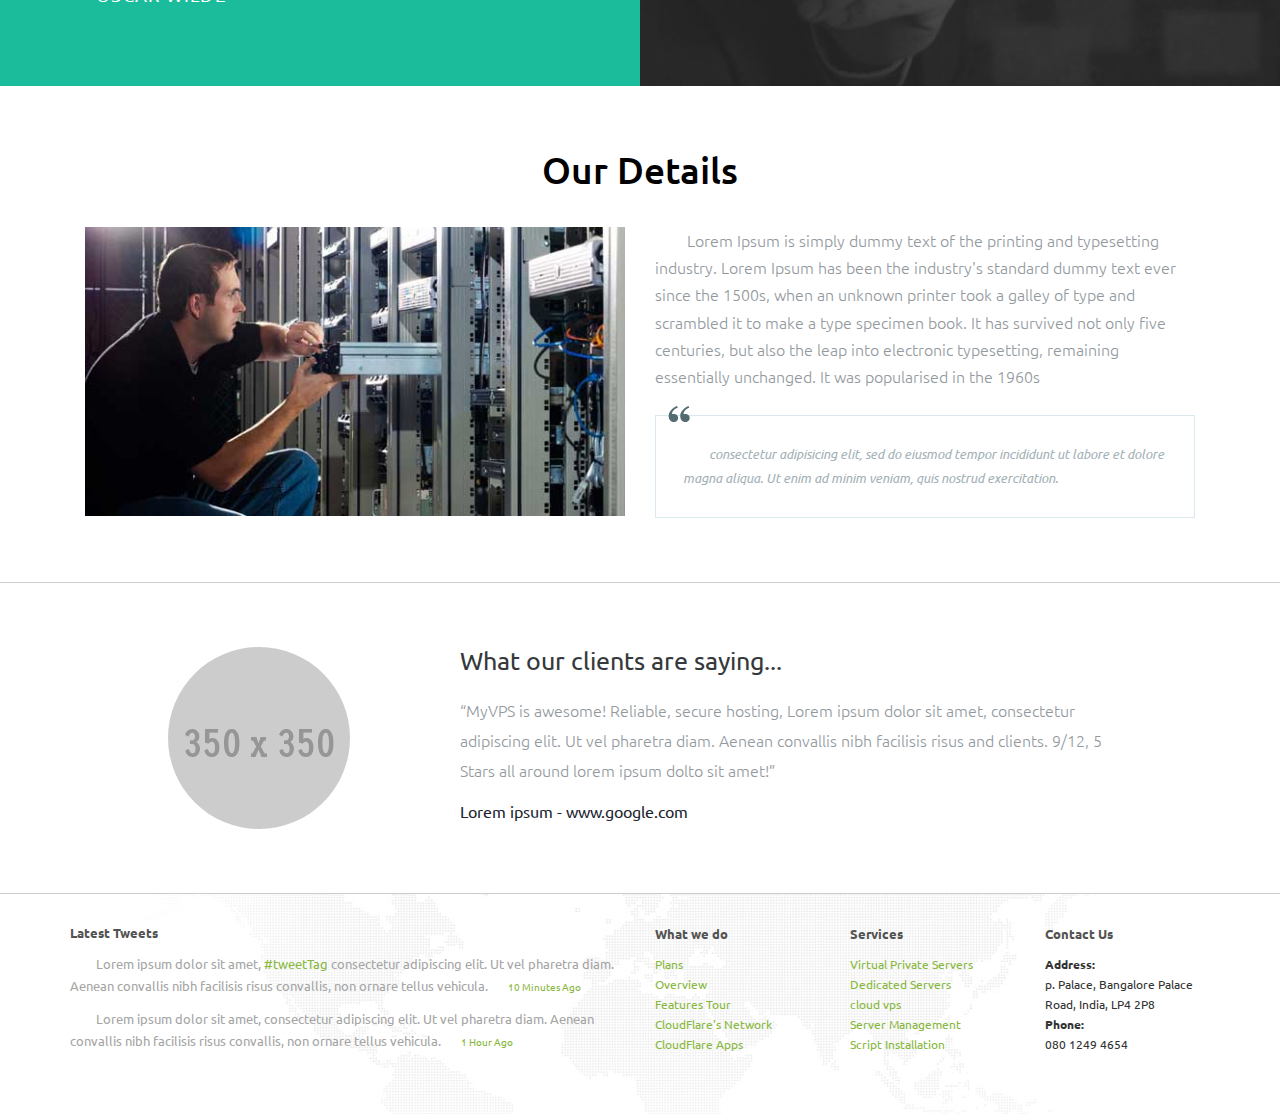
<file: zjwl/support.html>
<!DOCTYPE HTML>
<html>
<head>
<title>Support</title>
<meta name="viewport" content="width=device-width, initial-scale=1">
<meta http-equiv="Content-Type" content="text/html; charset=utf-8" />
<meta name="keywords" content="Hosting Store Responsive web template, Bootstrap Web Templates, Flat Web Templates, Andriod Compatible web template, 
Smartphone Compatible web template, free webdesigns for Nokia, Samsung, LG, SonyErricsson, Motorola web design" />
<script type="application/x-javascript"> addEventListener("load", function() { setTimeout(hideURLbar, 0); }, false); function hideURLbar(){ window.scrollTo(0,1); } </script>
<link href="css/bootstrap.css" rel='stylesheet' type='text/css' />
<!-- jQuery (necessary for Bootstrap's JavaScript plugins) -->
<script src="js/jquery-1.11.1.min.js"></script>
<!-- Custom Theme files -->
<link href="css/style.css" rel='stylesheet' type='text/css' />
<!-- Custom Theme files -->
<!-- webfonts -->
<link href='http://fonts.useso.com/css?family=Ubuntu:300,400,500,700' rel='stylesheet' type='text/css'>
<!-- webfonts -->
<!-- dropdown -->
<script src="js/jquery.easydropdown.js"></script>
<link href="css/nav.css" rel="stylesheet" type="text/css" media="all"/>
<!-- start-smoth-scrolling -->
<script type="text/javascript" src="js/move-top.js"></script>
		<script type="text/javascript" src="js/easing.js"></script>
		<script type="text/javascript">
			jQuery(document).ready(function($) {
				$(".scroll").click(function(event){		
					event.preventDefault();
					$('html,body').animate({scrollTop:$(this.hash).offset().top},1000);
				});
			});
		</script>
<!-- end-smoth-scrolling -->
</head>
<!-- Header Starts Here -->
<div class="banner inner-banner" >
		<div class="header">
	<div class="container">
		<div class="logo">
			<a href="index.html"><img src="images/logo.png" alt=""></a>
		</div>
		<div class="search-bar">
			<input type="text"  value="Search" onfocus="this.value = '';" onblur="if (this.value == '') {this.value = 'Search';}">
			<input type="submit" value="" />
	   </div>
	   <span class="menu"> Menu</span>
			
		<div class="banner-top">
								<ul class="nav banner-nav">                                     
										<li><a href="index.html">Home</a></li>
										<li class="dropdown1"><a class="down-scroll" href="">hosting</a>
											<ul class="dropdown2">
												<li><a href="sharedhosting.html">Shared hosting</a></li>
												<li><a href="vps.html">Cloud VPS</a></li>
												<li><a href="dedicated-servers.html">Dedicated servers</a></li>
											</ul>
										</li>     
										<li class="dropdown1"><a href="domain.html">domains</a>
										</li>  
										<li class="dropdown1"><a class="down-scroll active" href="">pages</a>
											<ul class="dropdown2">
												<li><a href="about.html">About us</a></li>
												<li><a href="support.html">Support</a></li>
												<li><a href="faq.html">FAQ</a></li>
												<li><a href="login.html">Login</a></li>
												<li><a href="plans-pricing.html">Plans & Pricing</a></li>
												<li><a href="404.html">404 - Errorpage</a></li>
											</ul>
										</li> 
										<li class="dropdown1"><a class="down-scroll" href="">blog</a>
											<ul class="dropdown2">
												<li><a href="blog.html">Blog posts</a></li>
												<li><a href="single.html">Single post</a></li>
											</ul>
										</li>						
										<li class="dropdown1"><a href="contact.html">Contact</a></li>  
								</ul>
								<script>
									$("span.menu").click(function(){
										$(" ul.nav").slideToggle("slow" , function(){
										});
									});
								</script>
							</div>
		<div class="clearfix"> </div>

	</div>
	</div>
<!-- page heading -->
	<div id="breadcrumb_wrapper">
		<div class="container">
			
			<h3>Support</h3>
			<h6>add a short description here</h6>

			<div class="clearfix"></div>
		</div>
	</div>
</div>
<div class="clearfix"> </div>
<!-- Header Ends Here -->	
		
		   	<div class="container">
			<div class="support support2">
			  <div class="row">
			   <div class="col-lg-10">
			   	<h2>24/7 Service & Support</h2>
			   	<p>Lorem ipsum dolor sit amet, consectetur adipiscing elit. Morbi faucibus augue vitae est volutpat eleifend. </p>
			   </div>
			    <div class="col-lg-2">
			      <p><a class="read-more" href="#">Live Chat</a></p>
			   </div>
			  </div>
			</div>
			<div class="support-grid">
  	 		<h3>Need Our Support?</h3>
  	 		   <p>Lorem Ipsum is simply dummy text of the printing and typesetting industry. Lorem Ipsum has been the industry's standard dummy text ever since the 1500s, when an unknown printer took a galley of type and scrambled it to make a type specimen book. It has survived not only five centuries, but also the leap into electronic typesetting, remaining essentially unchanged. It was popularised in the 1960s with the release of Letraset sheets containing Lorem Ipsum passages, and more recently with desktop publishing software like Aldus PageMaker including versions of <span>Lorem Ipsum.Lorem Ipsum is simply dummy text </span>of the printing and typesetting industry. Lorem Ipsum has been the industry's standard dummy text ever since the 1500s, when an unknown printer took a galley of type and scrambled it to make a type specimen book. It has survived not only five centuries, but also the leap into electronic typesetting, remaining essentially unchanged. It was popularised in the 1960s with the release of Letraset sheets containing Lorem Ipsum passages, and more recently with desktop publishing software like Aldus PageMaker including versions of Lorem Ipsum.</p>
			   <div class="support_grids">	
				<div class="section group">
				  <div class="col-md-4 support-grid text-center">
				  	 <div class="suppot_img">
					   <img src="images/live-support.png" alt="">
					 </div>
					 <h4>Live support</h4>
					  <h5>Fastest way to help you, 24/7</h5>
					<p>There are many variations of passages of Lorem Ipsum available, but the majority have suffered alteration in some form, by injected humour, or randomised words which don't look even slightly believable. If you are going to use a passage of Lorem Ipsum, you need to be sure there isn't anything embarrassing hidden in the middle of text.</p>
				      <a href="#">Enter Live Chart</a>
				</div>
				<div class="col-md-4 support-grid text-center">
					<div class="suppot_img">
					   <img src="images/service_1.png" alt="">
					</div>
					<h4>Email support</h4>
					<h5>We promise max. 24h turnaround</h5>
					<p>There are many variations of passages of Lorem Ipsum available, but the majority have suffered alteration in some form, by injected humour, or randomised words which don't look even slightly believable. If you are going to use a passage of Lorem Ipsum, you need to be sure there isn't anything embarrassing hidden in the middle of text.</p>
				   <a href="#">Send Email</a>
				</div>
				<div class="col-md-4 support-grid text-center">
					<div class="suppot_img">
					   <img src="images/faq.png" alt="">
					</div>
					<h4>F.A.Q.Database</h4>
					<h5>Frequently Asked Questions</h5>
					<p>There are many variations of passages of Lorem Ipsum available, but the majority have suffered alteration in some form, by injected humour, or randomised words which don't look even slightly believable. If you are going to use a passage of Lorem Ipsum, you need to be sure there isn't anything embarrassing hidden in the middle of text.</p>
				    <a href="faq.html">Search Our F.A.Q's</a>
				 </div>		
				<div class="clearfix"></div>
			</div>
  	 	  </div> 
  	   </div>  	  
  	  </div> 
		   </div>
		<div class="about-quote">
			<div class="col-md-6 abt-quote">
				<h5>Success is a science; if you have the conditions, you get the result.</h5>
				<span>Oscar Wilde</span>
			</div>
        </div>
		<div class="about_grid_top">
			<div class="container">
				<div class="our-head text-center">
					<h3>Our Details</h3>
				</div>
				<div class="box3">
					<div class="col-md-6 detail-pic">
						<img src="images/pic1.jpg" class="img-responsive" alt=""/>
					</div>
					<div class="col-md-6 row_2">
						<p class="m_8">Lorem Ipsum is simply dummy text of the printing and typesetting industry. Lorem Ipsum has been the industry's standard dummy text ever since the 1500s, when an unknown printer took a galley of type and scrambled it to make a type specimen book. It has survived not only five centuries, but also the leap into electronic typesetting, remaining essentially unchanged. It was popularised in the 1960s</p>
						<p class="m_9"><span class="quotes"></span>consectetur adipisicing elit, sed do eiusmod tempor incididunt ut labore et dolore magna aliqua. Ut enim ad minim veniam, quis nostrud exercitation.<span class="quotes-down"></span></p>
					</div>
					<div class="clearfix"> </div>
				</div>
			</div>
		</div>
<!-- #Testimonials -->
		<div id="testimonialWrapper">
			<div class="container">
				<div class="row">
					<div class="col-md-2 col-md-offset-1">
						<div id="testimonialPicture"></div>
					</div>
					<div class="col-md-7 col-md-offset-1">
						<h2>What our clients are saying...</h2>
						<h3>“MyVPS is awesome! Reliable, secure hosting, Lorem ipsum dolor sit amet, consectetur adipiscing elit. Ut vel pharetra diam. Aenean convallis nibh facilisis risus and clients. 9/12, 5 Stars all around lorem ipsum dolto sit amet!”</h3>
						<a href="#">Lorem ipsum - www.google.com</a>
					</div>
					<div class="clearfix"></div>
				</div>
			</div>
		</div>
		<!-- /#Testimonials -->
<!-- #Footer -->
		<footer>
			<div class="container">
				<div class="row">
					<div class="col-md-6">
						<span class="title">Latest Tweets</span>
						<p>Lorem ipsum dolor sit amet, <span class="greenText">#tweetTag</span> consectetur adipiscing elit. Ut vel pharetra diam. Aenean convallis nibh facilisis risus convallis, non ornare tellus vehicula.<span class="tweetTime">10 Minutes Ago</span></p>
						<p>Lorem ipsum dolor sit amet, consectetur adipiscing elit. Ut vel pharetra diam. Aenean convallis nibh facilisis risus convallis, non ornare tellus vehicula.<span class="tweetTime">1 Hour Ago</span></p>
					</div>
					<div class="col-md-2 col-xs-6 col-sm-4">
						<ul class="footerMenu">
							<li class="title">What we do</li>
							<li><a href="#">Plans</a></li>
							<li><a href="#">Overview</a></li>
							<li><a href="#">Features Tour</a></li>
							<li><a href="#">CloudFlare's Network</a></li>
							<li><a href="#">CloudFlare Apps</a></li>
						</ul>
					</div>
					<div class="col-md-2 col-xs-6 col-sm-4">
						<ul class="footerMenu">
							<li class="title">Services</li>
							<li><a href="#">Virtual Private Servers</a></li>
							<li><a href="#">Dedicated Servers</a></li>
							<li><a href="#">cloud vps</a></li>
							<li><a href="#">Server Management</a></li>
							<li><a href="#">Script Installation</a></li>
						</ul>
					</div>
					<div class="col-md-2 col-xs-6 col-sm-4">
						<ul class="footerAddress">
							<li class="title">Contact Us</li>
							<li><strong>Address:</li>
							<li>p. Palace, Bangalore Palace Road, India, LP4 2P8</li>
							<li><strong>Phone:</strong></li>
							<li>080 1249 4654</li>
						</ul>
					</div>
				</div>
				<hr>
			</div>			
			<div class="copyrights">
				<div class="container">
					<p>Copyright &copy; 2015.Company name All rights reserved.More Templates <a href="http://www.cssmoban.com/" target="_blank" title="模板之家">模板之家</a> - Collect from <a href="http://www.cssmoban.com/" title="网页模板" target="_blank">网页模板</a></p>
				</div>
			</div>
		</footer>
		<!-- /#Footer -->
		<!-- here stars scrolling icon -->
	<script type="text/javascript">
									$(document).ready(function() {
										/*
										var defaults = {
								  			containerID: 'toTop', // fading element id
											containerHoverID: 'toTopHover', // fading element hover id
											scrollSpeed: 1200,
											easingType: 'linear' 
								 		};
										*/
										
										$().UItoTop({ easingType: 'easeOutQuart' });
										
									});
	</script>
	<!-- //here ends scrolling icon -->
</body>
</html>
</file>
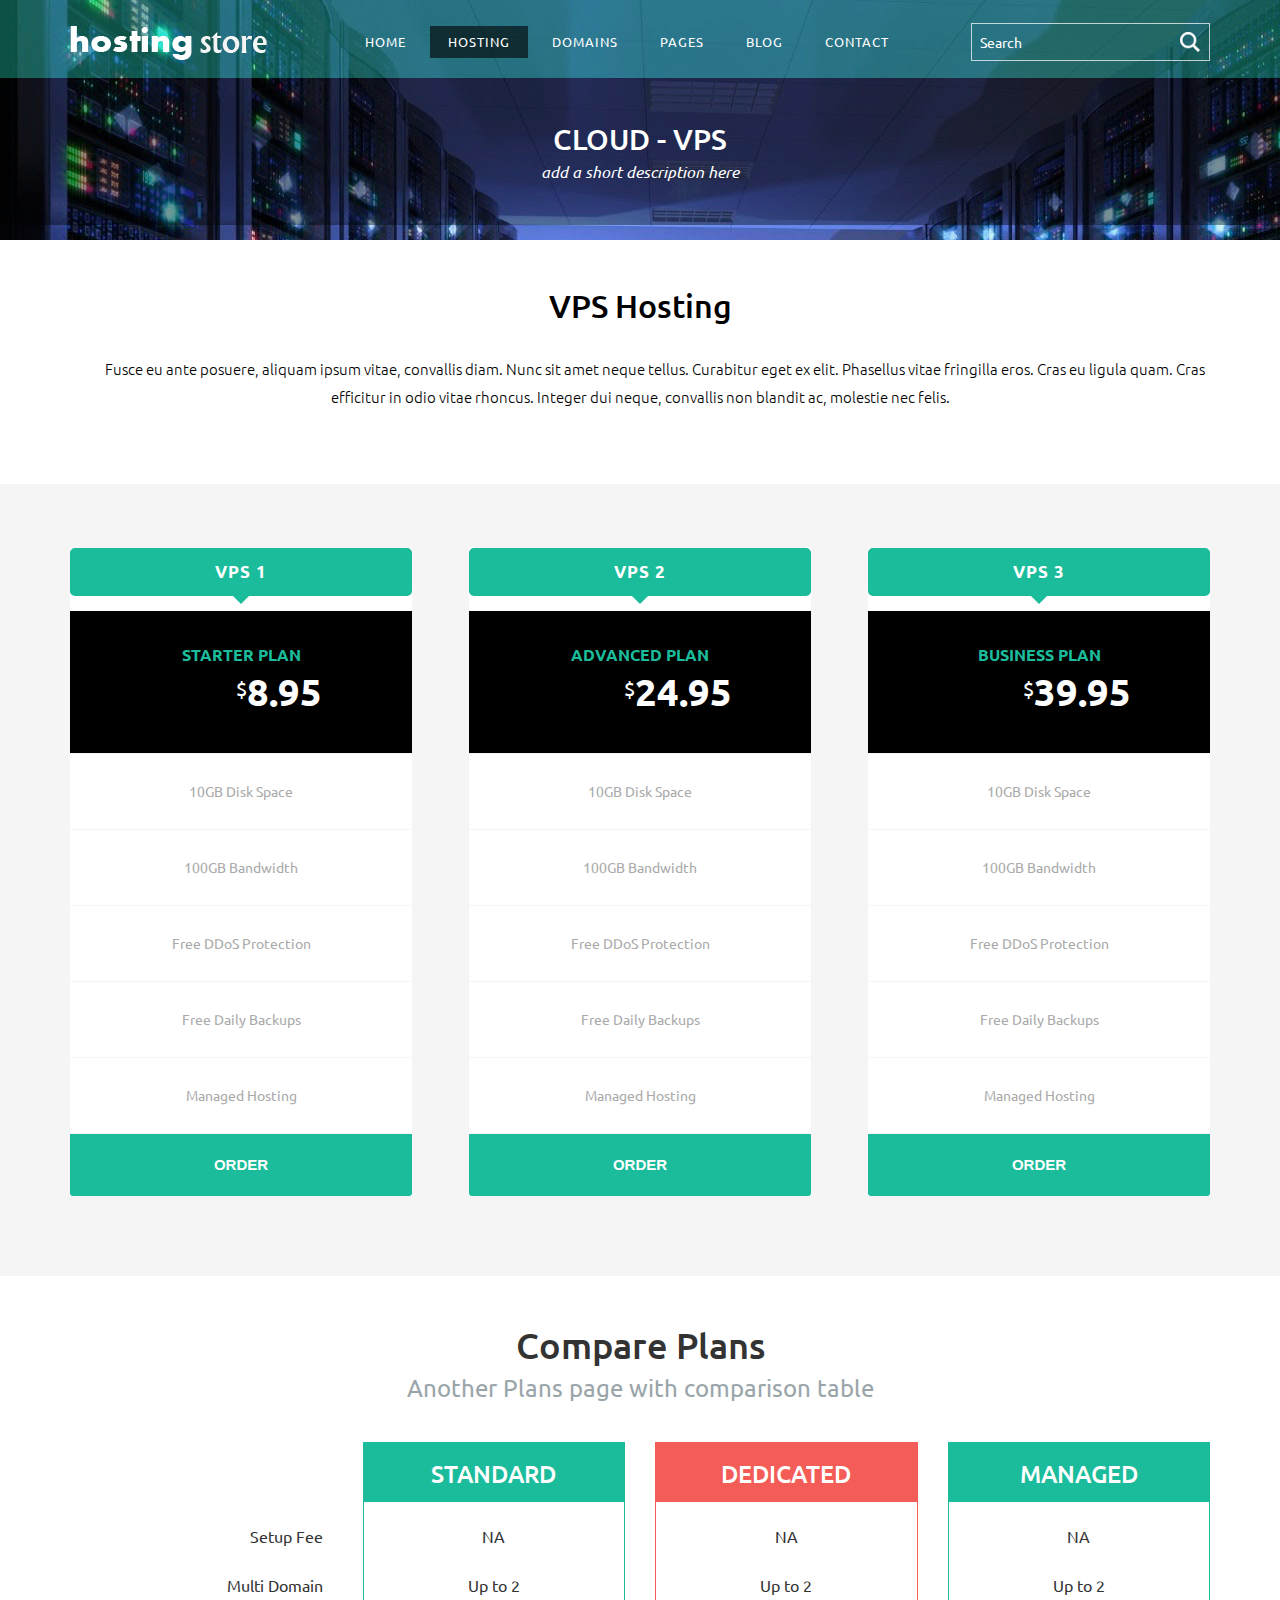
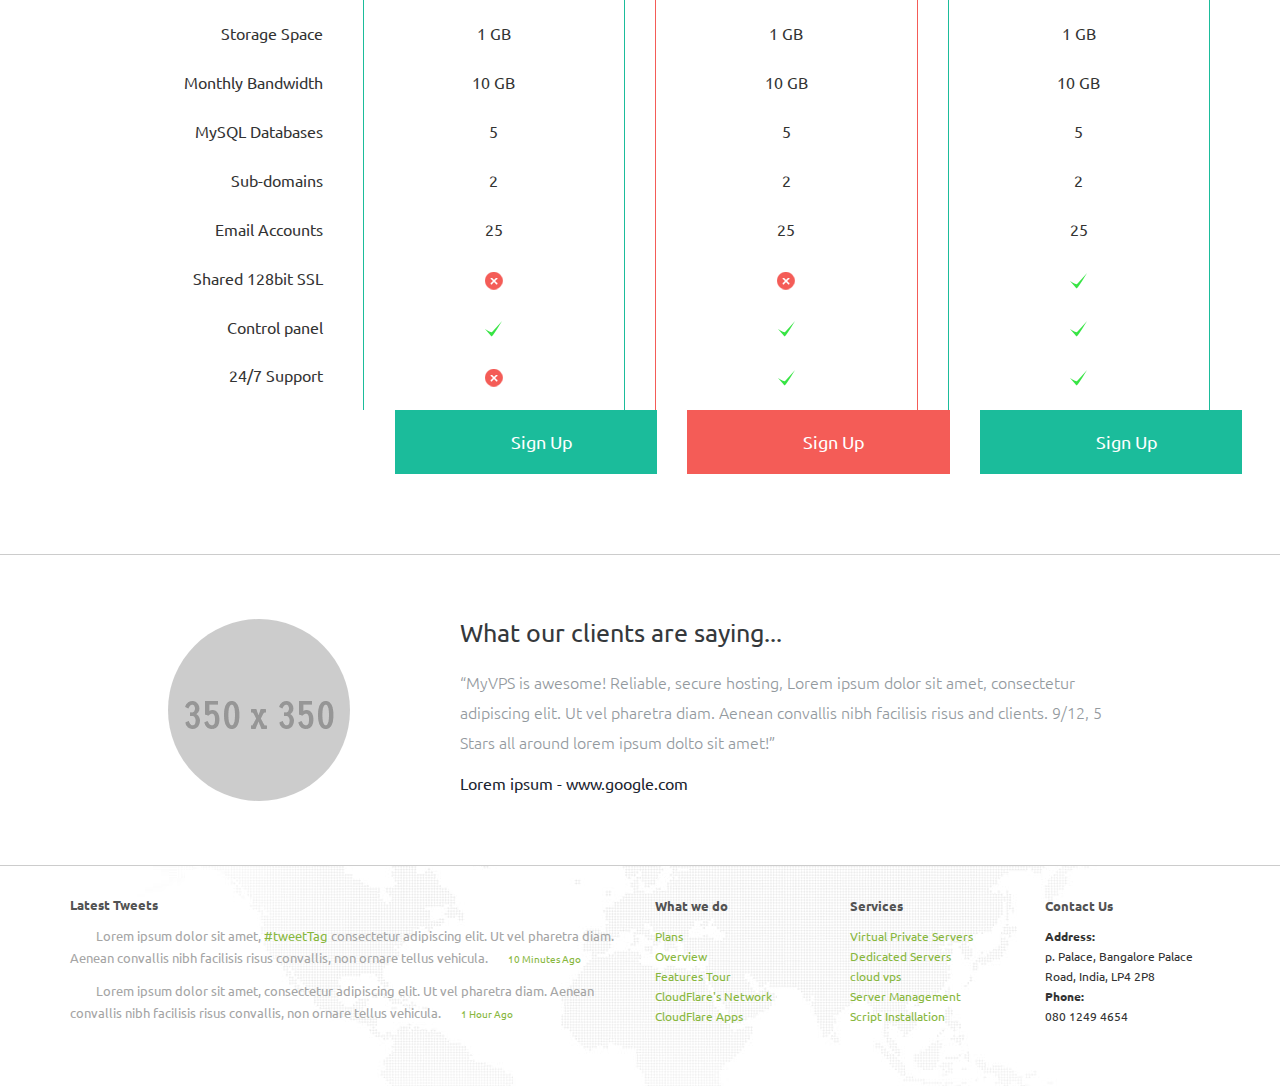
<file: zjwl/vps.html>
<!DOCTYPE HTML>
<html>
<head>
<title>Cloud VPS</title>
<meta name="viewport" content="width=device-width, initial-scale=1">
<meta http-equiv="Content-Type" content="text/html; charset=utf-8" />
<meta name="keywords" content="Hosting Store Responsive web template, Bootstrap Web Templates, Flat Web Templates, Andriod Compatible web template, 
Smartphone Compatible web template, free webdesigns for Nokia, Samsung, LG, SonyErricsson, Motorola web design" />
<script type="application/x-javascript"> addEventListener("load", function() { setTimeout(hideURLbar, 0); }, false); function hideURLbar(){ window.scrollTo(0,1); } </script>
<link href="css/bootstrap.css" rel='stylesheet' type='text/css' />
<!-- jQuery (necessary for Bootstrap's JavaScript plugins) -->
<script src="js/jquery-1.11.1.min.js"></script>
<!-- Custom Theme files -->
<link href="css/style.css" rel='stylesheet' type='text/css' />
<!-- Custom Theme files -->
<!-- webfonts -->
<link href='http://fonts.useso.com/css?family=Ubuntu:300,400,500,700' rel='stylesheet' type='text/css'>
<!-- webfonts -->
<!-- dropdown -->
<script src="js/jquery.easydropdown.js"></script>
<link href="css/nav.css" rel="stylesheet" type="text/css" media="all"/>
<!-- start-smoth-scrolling -->
<script type="text/javascript" src="js/move-top.js"></script>
		<script type="text/javascript" src="js/easing.js"></script>
		<script type="text/javascript">
			jQuery(document).ready(function($) {
				$(".scroll").click(function(event){		
					event.preventDefault();
					$('html,body').animate({scrollTop:$(this.hash).offset().top},1000);
				});
			});
		</script>
<!-- end-smoth-scrolling -->
</head>
<!-- Header Starts Here -->
<div class="banner inner-banner" >
		<div class="header">
	<div class="container">
		<div class="logo">
			<a href="index.html"><img src="images/logo.png" alt=""></a>
		</div>
		<div class="search-bar">
			<input type="text"  value="Search" onfocus="this.value = '';" onblur="if (this.value == '') {this.value = 'Search';}">
			<input type="submit" value="" />
	   </div>
	   <span class="menu"> Menu</span>
			
		<div class="banner-top">
								<ul class="nav banner-nav">                                     
										<li><a href="index.html">Home</a></li>
										<li class="dropdown1"><a class="down-scroll active" href="">hosting</a>
											<ul class="dropdown2">
												<li><a href="sharedhosting.html">Shared hosting</a></li>
												<li><a href="vps.html">Cloud VPS</a></li>
												<li><a href="dedicated-servers.html">Dedicated servers</a></li>
											</ul>
										</li>     
										<li class="dropdown1"><a href="domain.html">domains</a>
										</li>  
										<li class="dropdown1"><a class="down-scroll" href="">pages</a>
											<ul class="dropdown2">
												<li><a href="about.html">About us</a></li>
												<li><a href="support.html">Support</a></li>
												<li><a href="faq.html">FAQ</a></li>
												<li><a href="login.html">Login</a></li>
												<li><a href="plans-pricing.html">Plans & Pricing</a></li>
												<li><a href="404.html">404 - Errorpage</a></li>
											</ul>
										</li> 
										<li class="dropdown1"><a class="down-scroll" href="">blog</a>
											<ul class="dropdown2">
												<li><a href="blog.html">Blog posts</a></li>
												<li><a href="single.html">Single post</a></li>
											</ul>
										</li>						
										<li class="dropdown1"><a href="contact.html">Contact</a></li>  
								</ul>
								<script>
									$("span.menu").click(function(){
										$(" ul.nav").slideToggle("slow" , function(){
										});
									});
								</script>
							</div>
		<div class="clearfix"> </div>

	</div>
	</div>
<!-- page heading -->
	<div id="breadcrumb_wrapper">
		<div class="container">
			
			<h3>Cloud - VPS</h3>
			<h6>add a short description here</h6>

			<div class="clearfix"></div>
		</div>
	</div>
</div>
<div class="clearfix"> </div>
<!-- Header Ends Here -->	
		<div class="container">
			<div class="shared-hosting">
				<h3 class="header-c">VPS Hosting</h3>
				<p class="text-center">Fusce eu ante posuere, aliquam ipsum vitae, convallis diam. Nunc sit amet neque tellus. Curabitur eget ex elit. Phasellus vitae fringilla eros. Cras eu ligula quam. Cras efficitur in odio vitae rhoncus. Integer dui neque, convallis non blandit ac, molestie nec felis.</p>
			</div>
		</div>
		
<div class="plans">
		<div class="container">

			<!-- pricing table -->
			<div class="col-md-4 one_third pricing">				
			<div class="title-vps">VPS 1</div>
				<div class="pricing_top">
					<h6>Starter Plan</h6>
					<p><sup>$</sup>8.95</p>
				</div>
				<div class="pricing_middle">
					<ul>
						<li>10GB Disk Space</li>
						<li>100GB Bandwidth</li>
						<li>Free DDoS Protection</li>
						<li>Free Daily Backups</li>
						<li>Managed Hosting</li>
					</ul>
				</div>
				<div class="pricing_bottom">
					<a href="#">Order</a>
				</div>
			</div>

			<div class="col-md-4 one_third pricing">			
			<div class="title-vps">VPS 2</div>
				<div class="pricing_top">
					<h6>Advanced Plan</h6>
					<p><sup>$</sup>24.95</p>
				</div>
				<div class="pricing_middle">
					<ul>
						<li>10GB Disk Space</li>
						<li>100GB Bandwidth</li>
						<li>Free DDoS Protection</li>
						<li>Free Daily Backups</li>
						<li>Managed Hosting</li>
					</ul>
				</div>
				<div class="pricing_bottom">
					<a href="#">Order</a>
				</div>
			</div>

			<div class="col-md-4 one_third last pricing">			
			<div class="title-vps">VPS 3</div>
				<div class="pricing_top">
					<h6>Business Plan</h6>
					<p><sup>$</sup>39.95</p>
				</div>
				<div class="pricing_middle">
					<ul>
						<li>10GB Disk Space</li>
						<li>100GB Bandwidth</li>
						<li>Free DDoS Protection</li>
						<li>Free Daily Backups</li>
						<li>Managed Hosting</li>
					</ul>
				</div>
				<div class="pricing_bottom">
					<a href="#">Order</a>
				</div>
			</div>

			<div class="clearfix"></div>
			
		</div>
	</div>
	
<div class="container">
 
<div class="row PageHead">
<div class="col-md-12">
<h1>Compare Plans</h1>
<h3>Another Plans page with comparison table</h3>
</div>
</div>
<div class="row ComparePlans">
<div class="col-md-3 CompareList hidden-sm hidden-xs">
<div class="planHead1"></div>
<div class="planFeatures">
<ul>
<li>Setup Fee</li>
<li> Multi Domain </li>
<li> Storage Space</li>
<li>Monthly Bandwidth</li>
<li> MySQL Databases</li>
<li>Sub-domains</li>
<li>Email Accounts</li>
<li> Shared 128bit SSL</li>
<li>Control panel</li>
<li>24/7 Support</li>
</ul>
</div>
</div>
<div class="col-sm-6 col-md-3 pricing1">
<div class="planHead2">
<h3>STANDARD</h3>
</div>
<div class="planFeatures">
<ul class="visible-sm visible-xs">
<li>Setup Fee : NA</li>
<li> Multi Domain : Up to 2 </li>
<li> Storage Space 1 GB</li>
<li>Monthly Bandwidth 10 GB</li>
<li> MySQL Databases : 5</li>
<li>Sub-domains : 2</li>
<li>Email Accounts : 25</li>
<li> Shared 128bit SSL : No</li>
<li>Control panel : Yes</li>
<li>24/7 Support : No</li>
</ul>
<ul class="hidden-sm hidden-xs">
<li>NA</li>
<li> Up to 2 </li>
<li> 1 GB</li>
<li>10 GB</li>
<li> 5</li>
<li>2</li>
<li>25</li>
<li><img src="images/cross.png" alt="cross"> </li>
<li> <img src="images/tick.png" alt="tick"></li>
<li><img src="images/cross.png" alt="cross"> </li>
</ul>
</div>
<p> <a href="#" role="button" class="btn btn-success btn-lg">Sign Up </a> </p>
</div>
<div class="col-sm-6 col-md-3 pricing2">
<div class="planHead3">
<h3>DEDICATED</h3>
</div>
<div class="planFeatures">
<ul class="visible-sm visible-xs">
<li>Setup Fee : NA</li>
<li> Multi Domain : Up to 2 </li>
<li> Storage Space 1 GB</li>
<li>Monthly Bandwidth 10 GB</li>
<li> MySQL Databases : 5</li>
<li>Sub-domains : 2</li>
<li>Email Accounts : 25</li>
<li> Shared 128bit SSL : No</li>
<li>Control panel : Yes</li>
<li>24/7 Support : Yes</li>
</ul>
<ul class="hidden-sm hidden-xs">
<li>NA</li>
<li> Up to 2 </li>
<li> 1 GB</li>
<li>10 GB</li>
<li> 5</li>
<li>2</li>
<li>25</li>
<li><img src="images/cross.png" alt="cross"> </li>
<li> <img src="images/tick.png" alt="tick"></li>
<li><img src="images/tick.png" alt="tick"> </li>
</ul>
</div>
<p> <a href="#" role="button" class="btn btn-danger btn-lg">Sign Up </a> </p>
</div>
<div class="col-sm-6 col-md-3 col-sm-offset-3 col-md-offset-0 pricing1">
<div class="planHead2">
<h3>MANAGED</h3>
</div>
<div class="planFeatures">
<ul class="visible-sm visible-xs">
<li>Setup Fee : NA</li>
<li> Multi Domain : Up to 2 </li>
<li> Storage Space 1 GB</li>
<li>Monthly Bandwidth 10 GB</li>
<li> MySQL Databases : 5</li>
<li>Sub-domains : 2</li>
<li>Email Accounts : 25</li>
<li> Shared 128bit SSL : Yes</li>
<li>Control panel : Yes</li>
<li>24/7 Support : Yes</li>
</ul>
<ul class="hidden-sm hidden-xs">
<li>NA</li>
<li> Up to 2 </li>
<li> 1 GB</li>
<li>10 GB</li>
<li> 5</li>
<li>2</li>
<li>25</li>
<li><img src="images/tick.png" alt="tick"> </li>
<li> <img src="images/tick.png" alt="tick"></li>
<li><img src="images/tick.png" alt="tick"> </li>
</ul>
</div>
<p> <a href="#" role="button" class="btn btn-success btn-lg">Sign Up </a> </p>
</div>
</div>
</div>
<!-- #Testimonials -->
		<div id="testimonialWrapper">
			<div class="container">
				<div class="row">
					<div class="col-md-2 col-md-offset-1">
						<div id="testimonialPicture"></div>
					</div>
					<div class="col-md-7 col-md-offset-1">
						<h2>What our clients are saying...</h2>
						<h3>“MyVPS is awesome! Reliable, secure hosting, Lorem ipsum dolor sit amet, consectetur adipiscing elit. Ut vel pharetra diam. Aenean convallis nibh facilisis risus and clients. 9/12, 5 Stars all around lorem ipsum dolto sit amet!”</h3>
						<a href="#">Lorem ipsum - www.google.com</a>
					</div>
					<div class="clearfix"></div>
				</div>
			</div>
		</div>
		<!-- /#Testimonials -->
<!-- #Footer -->
		<footer>
			<div class="container">
				<div class="row">
					<div class="col-md-6">
						<span class="title">Latest Tweets</span>
						<p>Lorem ipsum dolor sit amet, <span class="greenText">#tweetTag</span> consectetur adipiscing elit. Ut vel pharetra diam. Aenean convallis nibh facilisis risus convallis, non ornare tellus vehicula.<span class="tweetTime">10 Minutes Ago</span></p>
						<p>Lorem ipsum dolor sit amet, consectetur adipiscing elit. Ut vel pharetra diam. Aenean convallis nibh facilisis risus convallis, non ornare tellus vehicula.<span class="tweetTime">1 Hour Ago</span></p>
					</div>
					<div class="col-md-2 col-xs-6 col-sm-4">
						<ul class="footerMenu">
							<li class="title">What we do</li>
							<li><a href="#">Plans</a></li>
							<li><a href="#">Overview</a></li>
							<li><a href="#">Features Tour</a></li>
							<li><a href="#">CloudFlare's Network</a></li>
							<li><a href="#">CloudFlare Apps</a></li>
						</ul>
					</div>
					<div class="col-md-2 col-xs-6 col-sm-4">
						<ul class="footerMenu">
							<li class="title">Services</li>
							<li><a href="#">Virtual Private Servers</a></li>
							<li><a href="#">Dedicated Servers</a></li>
							<li><a href="#">cloud vps</a></li>
							<li><a href="#">Server Management</a></li>
							<li><a href="#">Script Installation</a></li>
						</ul>
					</div>
					<div class="col-md-2 col-xs-6 col-sm-4">
						<ul class="footerAddress">
							<li class="title">Contact Us</li>
							<li><strong>Address:</li>
							<li>p. Palace, Bangalore Palace Road, India, LP4 2P8</li>
							<li><strong>Phone:</strong></li>
							<li>080 1249 4654</li>
						</ul>
					</div>
				</div>
				<hr>
			</div>			
			<div class="copyrights">
				<div class="container">
					<p>Copyright &copy; 2015.Company name All rights reserved.More Templates <a href="http://www.cssmoban.com/" target="_blank" title="模板之家">模板之家</a> - Collect from <a href="http://www.cssmoban.com/" title="网页模板" target="_blank">网页模板</a></p>
				</div>
			</div>
		</footer>
		<!-- /#Footer -->
		<!-- here stars scrolling icon -->
	<script type="text/javascript">
									$(document).ready(function() {
										/*
										var defaults = {
								  			containerID: 'toTop', // fading element id
											containerHoverID: 'toTopHover', // fading element hover id
											scrollSpeed: 1200,
											easingType: 'linear' 
								 		};
										*/
										
										$().UItoTop({ easingType: 'easeOutQuart' });
										
									});
	</script>
	<!-- //here ends scrolling icon -->
</body>
</html>
</file>
<file: zjwl/css/style.css>
html, body{
	font-family: 'Ubuntu', sans-serif;
	font-size:100%;
	background:#fff;
}
body a{
    transition:0.5s all;
	-webkit-transition:0.5s all;
	-moz-transition:0.5s all;
	-o-transition:0.5s all;
	-ms-transition:0.5s all;
}
body a:hover{
	transition:0.5s all;
	-webkit-transition:0.5s all;
	-o-transition:0.5s all;
	-moz-transition:0.5s all;
	-ms-transition:0.5s all;
	text-decoration:none;
}
input[type="button"],input[type="submit"]{
	transition:0.5s all;
	-webkit-transition:0.5s all;
	-moz-transition:0.5s all;
	-o-transition:0.5s all;
	-ms-transition:0.5s all;
}
h1,h2,h3,h4,h5,h6{
	margin:0;			   
}	
p{
	margin:0;
	text-indent:2em;
}
ul{
	margin:0;
	padding:0;
}
label{
	margin:0;
}
/*-- Header Part Starts Here --*/
.header{
	background: rgba(27, 188, 155, 0.42);
	padding: 1.5em 0;
}
.logo{
	float: left;
	width: 20%;
	margin-top: 8px;
}
.navigation{
	width: 100%;
	text-align: center;
}
.banner-top {
	float: left;
	margin-top: 8px;
}
ul.navig{
	padding: 0;
	width: 69%;
	float: left;
	margin: 1% auto 0;
	text-align: center;
}
ul.navig li{
	display: inline-block;
	margin:0 10px;
}
ul.navig li a{
	text-transform:uppercase;
	font-size:1em;
	color:#fff;
	font-weight:700;
}
ul.navig li a:hover{
	color:#838383;
}
.search-bar{
	width: 21%;
	float: right;
	position: relative;
    margin: 10px auto 0;
}
.search-bar input[type="text"]{
	width: 100%;
  padding: 8px 45px 8px 8px;
  border: 1px solid rgba(255, 255, 255, 0.72);
  background: none;
  display: inline-block;
  outline: none;
  -webkit-appearance: none;
  vertical-align: -webkit-baseline-middle;
  color: #fff;
  font-size: 0.875em;
}
.search-bar input[type="submit"]{
	background: url(../images/search.png)no-repeat 0px 0px;
	outline: none;
	-webkit-appearance: none;
	border: 0;
	display: inline-block;
	vertical-align: -webkit-baseline-middle;
	position: absolute;
	width: 24px;
	height: 24px;
	top: 7px;
	left: 207px;
}
.banner-bot{
	padding:4em 0;
	text-align:center;
}
.banner-bot h2{
	font-size:4em;
	font-weight:700;
	margin:0em 0 0.5em 0;
}
.banner-bot p{
	font-size:1.1em;
	font-weight:500;
	line-height:1.8em;
	margin:0 0 0.5em;
}
.banner-bot p:nth-of-type(2){
	font-weight:100;
	font-size:0.875em;
	margin-bottom:2em;
}
.banner-bot a{
	font-size:2em;
	text-transform:uppercase;
	font-weight:700;
}
nav a , ul.navig a{
	position: relative;
	display: inline-block;
	margin: 0px 0px 10px;
	outline: none;
	text-decoration: none;
	text-transform: uppercase;
	letter-spacing: 1px;
	font-weight: 400;
	text-shadow: 0 0 1px rgba(255,255,255,0.3);
	font-size: 1.35em;
}
nav a:hover,
nav a:focus, ul.navig a:hover, ul.navig a:focus {
	outline: none;
}
.cl-effect-3 a {
	padding: 8px 0;
}
.cl-effect-3 a::after {
	position: absolute;
	top: 100%;
	left: 0;
	width: 100%;
	height: 4px;
	background: #838383;
	content: '';
	opacity: 0;
	-webkit-transition: opacity 0.3s, -webkit-transform 0.3s;
	-moz-transition: opacity 0.3s, -moz-transform 0.3s;
	transition: opacity 0.3s, transform 0.3s;
	-webkit-transform: translateY(10px);
	-moz-transform: translateY(10px);
	transform: translateY(10px);
}

.cl-effect-3 a:hover::after,
.cl-effect-3 a:focus::after {
	opacity: 1;
	-webkit-transform: translateY(0px);
	-moz-transform: translateY(0px);
	transform: translateY(0px);
}

/*-- Header Part Ends Here --*/
/*--banner--*/
.banner{
	background:url(../images/banner3.jpg) no-repeat 0px 0px;
	background-size:cover;
	-webkit-background-size:cover;
	-o-background-size:cover;
	-moz-background-size:cover;
	-ms-background-size:cover;
	min-height:740px;
}
.banner h1 {
  color: #1BBC9B;
      font-size: 3.2em;
}
.banner-info {
  background: rgba(0, 0, 0, 0.6);
  margin-top: 16.7em;
  padding: 1em 1em 1em 2em;
  width: 53%;
  float: right;
}
.banner-info p {
  font-size: 1.1em;
  color: #fff;
  font-weight: 100;
  line-height: 1.8em;
}
/*--/banner--*/
/*--about--*/
.about {
   padding: 2em 0 6em;
}
.about-grid {
  margin-top: 4em;
}
.about-grid h3 {
  background: #1BBC9B;
  padding: 1em;
  color: #fff;
  text-align: center;
  margin: 0;
  border-bottom: 5px solid#1FAB8E;
}
.aboutgrid-info p {
  font-size: .875em;
  width: 80%;
  margin: 0 auto 10%;
  color: #949494;
}
.abouts-grid{
  margin-top: 4em;
}
.about-grids h5 {
  color: #1BBC9B;
  text-align: center;
  font-size: 2em;
  font-weight: 600;
  padding: 0;
  text-transform: uppercase;
}
.aboutgrid-info {
  border: 1px solid#EEE;
  padding: 1em;
    min-height: 270px;
  text-align: center;
}
span.about-icon1 {
  background: url(../images/index-about.png)no-repeat 0px 0px;
  width: 60px;
  height: 60px;
  display: block;
    margin: 0 auto 9%;
}
span.about-icon2 {
  background: url(../images/index-about.png)no-repeat -60px 0px;
  width: 60px;
  height: 60px;
  display: block;
    margin: 0 auto 9%;
}
span.about-icon3 {
     background: url(../images/index-about.png)no-repeat -120px 0px;
  width: 60px;
  height: 60px;
  display: block;
    margin: 0 auto 9%;
}
span.about-icon4 {
     background: url(../images/index-about.png)no-repeat -180px 0px;
  width: 60px;
  height: 60px;
  display: block;
    margin: 0 auto 9%;
}
/*--button-hover--*/
.hvr-shutter-in-vertical {
display: inline-block;
  vertical-align: middle;
  -webkit-transform: translateZ(0);
  transform: translateZ(0);
  box-shadow: 0 0 1px rgba(0, 0, 0, 0);
  -webkit-backface-visibility: hidden;
  backface-visibility: hidden;
  -moz-osx-font-smoothing: grayscale;
  position: relative;
  background: #838383;
  -webkit-transition-property: color;
  transition-property: color;
  -webkit-transition-duration: 0.3s;
  transition-duration: 0.3s;
  padding: 7px 20px;
  font-size: 1.2em;
  color: #999;
}
.hvr-shutter-in-vertical:before {
  content: "";
  position: absolute;
  z-index: -1;
  top: 0;
  bottom: 0;
  left: 0;
  right: 0;
  background: #e1e1e1;
  -webkit-transform: scaleY(1);
  transform: scaleY(1);
  -webkit-transform-origin: 50%;
  transform-origin: 50%;
  -webkit-transition-property: transform;
  transition-property: transform;
  -webkit-transition-duration: 0.3s;
  transition-duration: 0.3s;
  -webkit-transition-timing-function: ease-out;
  transition-timing-function: ease-out;
}
.hvr-shutter-in-vertical:hover, .hvr-shutter-in-vertical:focus, .hvr-shutter-in-vertical:active {
  color: white;
}
.hvr-shutter-in-vertical:hover:before, .hvr-shutter-in-vertical:focus:before, .hvr-shutter-in-vertical:active:before {
  -webkit-transform: scaleY(0);
  transform: scaleY(0);
}
.copyrights{text-indent:-9999px;height:0;line-height:0;font-size:0;overflow:hidden;}

/*--/button-hover--*/
/*--/about--*/
/*******************************************************************************************************/
/* 13. pricing table */
/*******************************************************************************************************/
.plans {
	background:#f5f5f5;
	padding:5em 0 2em 0;
}
.pricing {
	background: #fff;
	text-align: center;
}
.pricing.best {
	
}
.pricing_top h6 {
  margin: 0;
  color: #c65757;
  font-weight: bold;
  text-transform: uppercase;
    font-size: 16px;
}
.pricing_top { 
  padding: 35px 0;
  background-color: #000; }
.pricing_top h6 {
	margin: 0;
	color: #1BBC9B;
	font-weight: bold;
	text-transform: uppercase;
}
.pricing_top p {
	color: #fff;
	font-size: 38px;
	font-weight: bold;
}
.pricing_top sup {
	font-weight: normal;
	font-size: 20px;
}
.pricing_middle ul {
}
.pricing_middle ul li {
	padding:25px;
	border-top:1px solid #f5f5f5;
  color: #aaa;
  font-size: 14px;
  line-height: 25px;
  list-style-type: none;
}
.pricing_middle ul li i {
	-webkit-transition:all 200ms ease-in;
	-o-transition:all 200ms ease-in;
	-moz-transition:all 200ms ease-in;
	transition:all 200ms ease-in;
}
.pricing_middle ul li:hover i {
	color: #c65757;
	-webkit-transition:all 200ms ease-in;
	-o-transition:all 200ms ease-in;
	-moz-transition:all 200ms ease-in;
	transition:all 200ms ease-in;
}
.pricing_middle ul li i {
	color: #aaa;
	padding-right:25px;
}
.pricing_bottom a {
	  border-top: 1px solid #f5f5f5;
  display: block;
  padding: 20px 0;
  color: #fff;
  background-color: #1BBC9B;
  font-weight: 600;
  text-transform: uppercase;
  font-family: 'Open Sans', sans-serif;
  -webkit-border-bottom-right-radius: 3px;
  -webkit-border-bottom-left-radius: 3px;
  -moz-border-radius-bottomright: 3px;
  -moz-border-radius-bottomleft: 3px;
  border-bottom-right-radius: 3px;
  border-bottom-left-radius: 3px;
  font-size: 15px;
}
.best .pricing_bottom a {
	-webkit-border-bottom-right-radius: 0px;
	-webkit-border-bottom-left-radius: 0px;
	-moz-border-radius-bottomright: 0px;
	-moz-border-radius-bottomleft: 0px;
	border-bottom-right-radius: 0px;
	border-bottom-left-radius: 0px;
}
.pricing_bottom a:hover {
	background-color:#000;
}
.one_third {
  width: 30%;
  float: left;
  margin-right: 5%;
   margin-bottom: 3em;
}
.pricing {
  background: #fff;
  text-align: center;
  padding:0;
}
.last {
  margin-right: 0 !important;
}
.pricing_middle ul li:nth-child(2n-1) {
}
.pricing_middle ul li:hover {
 color: #000;
  background-color: #F9F9F9;
  transition: 0.5s all;
  -webkit-transition: 0.5s all;
  -moz-transition: 0.5s all;
  -o-transition: 0.5s all;
  -ms-transition: 0.5s all;
}
.heading {
  text-transform: uppercase;
  font-size: 1.8em;
  color: #1a1a1a;
  width: auto;
  display: table;
  margin: 0 auto;
  text-align: center;
  padding-bottom: 5px;
  border-bottom: 3px solid #eee;
  margin-bottom: 50px;
}
.fullwidth-section{
	background: url('../images/image-bg3.jpg') no-repeat 0px 0px;
	min-height:280px;
	background-size:cover;
}
.overlay.left-aligned {
  float: left;
  padding-right: 10px;
  text-align: right;
  width: 48%;
}
.dt-support span {
  font-size: 22px;
  color:#fff;
}
.fullwidth-section h2 {
	color: #fff;
}
.fullwidth-section p {
	color:#fff;
	font-size:0.875em;
	line-height:1.8em;
	margin:1.5em 0 2em 0;
	text-align:right;
}
.dt-support {
	width: 48%;
	float: right;
	margin-top:1.7em;
}
/*-- vps --*/
.title-vps {
  -webkit-border-radius: 5px;
  -moz-border-radius: 5px;
  border-radius: 5px;
  background: #1BBC9B;
  padding: 12px 0;
  text-align: center;
  letter-spacing: .07em;
  color: #fff;
  font-weight: 800;
  font-size: 17px;
  margin-bottom: 15px;
  position: relative;
}
.title-vps:after {
  top: 100%;
  left: 50%;
  border: solid transparent;
  content: " ";
  height: 0;
  width: 0;
  position: absolute;
  pointer-events: none;
  border-color: rgba(101, 69, 76, 0);
  border-top-color:  #1BBC9B;
  border-width: 8px;
  margin-left: -8px;
}
/*--services--*/
.services {
  background: url(../images/services.jpg) no-repeat 0px 0px;
  padding: 4em 0 0 0; 
  border-top: 6px solid#1BBC9B;
  background-size: cover;
  min-height: 450px;
}
.services h3 {
  text-align: center;
  color: #fff;
  font-size: 3em;
  font-weight: 200;
  margin-bottom: 1.5em;
}
.services h3 span {
	font-weight:600;
}
.services-grids {
  background: #fff;
  padding: 1em 3em;
  width: 47%;
  margin-right: 34px;
}
ul.srevicesgrid_info {
  list-style: none;
  margin: 0;
  padding: 0;
}
ul.srevicesgrid_info li {
  margin: 10px 0;
}
li.tick {
  background: url(../images/tick.png)no-repeat 0px 0px;
  height: 26px;
  padding: 0 0 0 28px;
}
.services-bottom {
    background: #1BBC9B;
	padding: 1em 0;
}
.services-bottom p {
  color: #fff;
  text-align: center;
  font-size: 2em;
  font-weight: 200;
}
.services-bottom span {
	font-weight:600;
	  margin: 7px;
}
/*--/services--*/

/* ------ features ------- */
.icon {
	float:left;
	width:15%;
	margin-right:2%;
}
i.s1 {
	width:70px;
	height:70px;
	background: url('../images/img-sprite.png') no-repeat 0px 0px;
	display:inline-block;
}
.service-section-grid:hover i.s1{	
	background: url('../images/img-sprite.png') no-repeat 0px -70px;
}
i.s2 {
	width:70px;
	height:70px;
	background: url('../images/img-sprite.png') no-repeat -70px 0px;
	display:inline-block;
}
.service-section-grid:hover i.s2{	
	background: url('../images/img-sprite.png') no-repeat -70px -70px;
}
i.s3 {
	width:70px;
	height:70px;
	background: url('../images/img-sprite.png') no-repeat -140px 0px;
	display:inline-block;
}
.service-section-grid:hover i.s3{	
	background: url('../images/img-sprite.png') no-repeat -140px -70px;
}
i.s4 {
	width:70px;
	height:70px;
	background: url('../images/img-sprite.png') no-repeat -210px 0px;
	display:inline-block;
}
.service-section-grid:hover i.s4{	
	background: url('../images/img-sprite.png') no-repeat -210px -70px;
}
i.s5 {
	width:70px;
	height:70px;
	background: url('../images/img-sprite.png') no-repeat -280px 0px;
	display:inline-block;
}
.service-section-grid:hover i.s5{	
	background: url('../images/img-sprite.png') no-repeat -280px -70px;
}
i.s6 {
	width:70px;
	height:70px;
	background: url('../images/img-sprite.png') no-repeat -350px 0px;
	display:inline-block;
}
.service-section-grid:hover i.s6{	
	background: url('../images/img-sprite.png') no-repeat -350px -70px;
}
.icon-text {
	float:left;
	width:83%;
	margin-top: 0.3em;
}
.service-section {
	padding:5em 0;
}
.service-section-head h3 {
	color:#394b50;
	font-size:2.2em;
	font-weight:900;
	text-transform:uppercase;
}
.service-section-head {
	margin-bottom:2em;
}
.service-section-head p {
	color:#394b50;
	font-size:1.2em;
	font-weight:500;
}
.service-section-grid {
	margin-top:3em;
}
.service-section-grid h4 {
	color:#394b50;
	font-size:1.25em;
	font-weight:900;
	margin-bottom:0.85em;
  font-family: 'Ubuntu', sans-serif;
}
.service-section-grid p {
	color: #7b7b7b;
  font-size: 0.9em;
  font-weight: 400;
  line-height: 1.8em;
  font-family: 'Ubuntu', sans-serif;
}
/* ------ features ------- */
/* ------ Testimonials ------- */
div#testimonialWrapper{
	background: #FFF;
	padding: 5em 0;
	border-top: 1px solid #CCC;
}

div#testimonialWrapper #testimonialPicture{
	background: url('../images/350x350.gif') no-repeat 0px 0px;
	background-position: -80px -80px;
	width: 182px;
	height: 182px;
	border-radius: 190px;
}

div#testimonialWrapper h2{
	color: #35393C;
	font-size: 25px;
	font-weight: 400;
	margin: 0;
}

div#testimonialWrapper h3{
	color: #93999E;
	font-size: 16px;
	font-weight: 200;
	margin-top: 20px;
	line-height: 30px;
	margin-bottom: 15px;
}
/* ------ banner-bottom ------ */
.best {
	padding:3.5em 0;
}
figure.float-left {
	float: left;
	margin-right:5%;
}
.best h2 {
	  font-size: 2em;
	  color:#000;
	  padding:0.5em 0;
	  margin:0;
	  font-weight:400;
}
.best h2 span {
	font-weight:700;
}
.best p {
	color: #93999E;
	font-size: 15px;
	font-weight: 200;
	margin-top: 3px;
	line-height: 28px;
}
/* ------ banner-bottom ------ */
/*-- shared-hosting --*/
.shared-hosting {
	padding: 3em 0;
}
.header-c {
  font-size: 2em;
  font-weight: 500;
  color: #000;
  margin: 0 0 1em 0;
  text-align: center;
}
.float-right {
  float: right;
  margin: 0 0 0 35px;
}
.list-check li {
	padding-left: 30px;
	font-size: 0.9em;
	color: #000;
	margin: 12px 0;
	list-style-type: none;
	background: url(../images/sprite.png) left 4px no-repeat;
}
.shared-hosting p {
	color: #000;
  font-size: 15px;
  font-weight: 200;
  margin-top: 3px;
  line-height: 28px;
    margin-bottom: 25px;
}
/*-- shared-hosting --*/
/* ------ Footer ------ */
footer{
	border-top: 1px solid #CCC;
	padding-top: 30px;
	background: url('../images/content-background.jpg') no-repeat;
	background-position: 50% -100px;
}
footer ul.footerMenu, footer ul.footerAddress{
	list-style-type: none;
	padding: 0;
	margin-bottom: 20px;
	clear: both;
}
footer .tweetTime{
	color: rgb(136,183,62);
	font-size: 10px;
	margin-left: 20px;
}
footer ul.footerMenu li, footer ul.footerAddress li{
	font-size: 12px;
	font-weight: 400;
	line-height: 20px;
}
footer ul.footerMenu li span, footer ul.footerAddress li span{
	display: block;
	margin: -20px 0 10px 60px;
}
footer ul.footerMenu li.title, footer .title,  footer ul.footerAddress li.title{
	color: #535353;
	font-size: 13px;
	font-weight: 600;
	margin-bottom: 10px;
	display: block;
}
footer ul.footerMenu li a,  footer ul.footerAddress li a{
	color: rgb(136,183,62);
}
footer ul.footerMenu{
	float: left;
	width: 100%;
}
footer #map-canvas{
	width: 100%;
	height: 145px;
	border: 1px solid #CCC;
}
.greenText {
  color: rgb(136,183,62);
}
footer .footerNews li.title{
	padding-bottom: 0;
	border-bottom: none;
}
footer .footerNews li{
	border-bottom: 1px solid #CCC;
	padding-bottom: 5px;
}
footer #footerCopyright{
	margin-bottom: 20px;
	font-size: 11px;
	float: left;
}
footer ul#footerSocial{
	list-style-type: none;
	float: right;
}
footer ul#footerSocial li{
	float: left;
	margin-left: 10px;
}
footer ul#footerSocial li a{
	color: #AAA;
}
footer ul#footerSocial li a:hover{
	color: #CCC;
}
footer ul#footerAbout{
	list-style-type: none;
	padding: 0;
	float: left;
	width: 100%;
}
footer ul#footerAbout li{
	float: left;
	margin-right: 20px;
	position: relative;
}
footer ul#footerAbout li a:hover span{
	background: rgba(255,255,255,0.5);
	display: block;
	position: absolute;
	height: 100%;
	width: 100%;
	border-radius: 35px;
	-webkit-transition: background 0.5s linear;
	-moz-transition: background 0.5s linear;
	-ms-transition: background 0.5s linear;
	-o-transition: background 0.5s linear;
	transition: background 0.5s linear;
}
footer ul#footerAbout li img{
	width: 70px;
	border-radius: 35px;
}
footer hr{
	float: none;
	margin-top: 20px;
	margin-bottom: 20px;
}
footer p {
	font-size: 13px;
	color: rgb(165, 165, 165);
	margin-bottom: 0.8em;
	line-height: 1.7em;
}
/*--copy-rights--*/
.copyrights {
  background: #1BBC9B;
  padding: 1em 0;
  text-align: center;
  color: #fff;
}
.copyrights {
  background: #000;
  padding: 1em 0;
  text-align: center;
  color: #fff;
}
.copyrights p {
	margin:0;
}
.copyrights p a {
	color:#fff;
}
/*--/copy-rights--*/
/*******************************************************************************************************/
/* 22. dedicated servers */
/*******************************************************************************************************/

.ds_heading {
	background: #181818;
	padding:10px 0;
	color: #fff;
}
.ds_processor { width:35%; float:left; padding-left:20px; }
.ds_ram { width:5%; float:left; text-align: center; }
.ds_cores { width:10%; float:left; text-align: center; }
.ds_diskspace { width:10%; float:left; text-align: center; }
.ds_bandwidth { width:10%; float:left; text-align: center; }
.ds_price { width:10%; float:left; text-align: center; }
.ds_order { width:20%; float:left; padding-right:20px; text-align: right; }

.ds {
	background: #fff;
	padding:15px 0 10px 0;
	border-bottom: 1px solid #eee;
	-webkit-transition:all 200ms ease-in;
	-o-transition:all 200ms ease-in;
	-moz-transition:all 200ms ease-in;
	transition:all 200ms ease-in;
}
.ds:hover {
	background: #f5f5f5;
	-webkit-transition:all 200ms ease-in;
	-o-transition:all 200ms ease-in;
	-moz-transition:all 200ms ease-in;
	transition:all 200ms ease-in;
}
.ds .button {
	padding:3px 15px 5px 15px;
	margin-top:-5px;
}
/*******************************************************************************************************/
/* 14. feature element - version 1 */
/*******************************************************************************************************/

.feature { text-align: center; }
.feature h6 {
  text-transform: uppercase;
  font-weight: bold;
  padding-top: 0;
  margin-bottom: 11px;
  font-size: 1em;
    margin-top: 9px;
}
i.icon-hdd {
	width: 30px;
	height: 30px;
	background: url('../images/img-sprite.png') no-repeat -420px -40px;
	display: inline-block;
}
i.icon-dashboard {
	width: 30px;
	height: 30px;
	background: url('../images/img-sprite.png') no-repeat -420px -70px;
	display: inline-block;
}
i.icon-gear {
	width: 30px;
	height: 30px;
	background: url('../images/img-sprite.png') no-repeat -420px -100px;
	display: inline-block;
}
i.icon-cloud-upload {
	width: 30px;
	height: 30px;
	background: url('../images/img-sprite.png') no-repeat -450px -100px;
	display: inline-block;
}
i.icon-time {
	width: 30px;
	height: 30px;
	background: url('../images/img-sprite.png') no-repeat -450px -70px;
	display: inline-block;
}
i.icon-shield {
	width: 30px;
	height: 30px;
	background: url('../images/img-sprite.png') no-repeat -450px -40px;
	display: inline-block;
}
.feature p {
	color: #93999E;
  font-size: 15px;
  font-weight: 200;
  margin-top: 3px;
  line-height: 28px;
}
.feature i {
	font-size: 30px;
	color: #c65757;
	display: inline-block;
	-webkit-transition:all 200ms ease-in;
	-o-transition:all 200ms ease-in;
	-moz-transition:all 200ms ease-in;
	transition:all 200ms ease-in;
}
.feature:hover i {
	color: #1a1a1a;
	-webkit-transition:all 200ms ease-in;
	-o-transition:all 200ms ease-in;
	-moz-transition:all 200ms ease-in;
	transition:all 200ms ease-in;
}

#breadcrumb_wrapper {
	width:100%;
	padding:60px 0;
	text-align: center;
	color: #fff;
	  background-color: rgba(0, 0, 0, 0.4);
}
.hd-content {
	  padding: 6em 0 2em 0;
	background:#f5f5f5;
}
div#dedicated_servers {
	margin-bottom: 5em;
}
.button {
  display: inline-block;
  background: transparent;
  border: 2px solid #1BBC9B;
  padding: 20px 40px;
  margin: 0 2px 2px 0;
  color: #000;
  text-transform: lowercase;
  font-weight: normal;
  font-style: italic;
  font-size: 18px;
}
.ds .button {
  padding: 3px 15px 5px 15px;
  margin-top: -5px;
}
.button:hover {
  background: #1BBC9B;
  border: 2px solid #1BBC9B;
  color: #fff;
  text-transform: lowercase;
  font-weight: normal;
  font-style: italic;
  font-size: 18px;
}
div#breadcrumb_wrapper h3 {
	text-transform: uppercase;
	font-size: 1.9999em;
	margin-bottom: 12px;
}
div#breadcrumb_wrapper h6 {
	color:#fff;
	font-style:italic;
	font-size:1em;
	font-weight:400;
}
.inner-banner{
	min-height:270px;
	background: rgba(24, 24, 24, 0.51) url(../images/banner3.jpg) no-repeat 0px 0px;
}
/*-- plans & pricing --*/
.PlanPricing .price{
	background:#1BBC9B;
	padding:5px;
	color:#FFF;
	font-size:42px;
	-webkit-border-radius:100%;
	-moz-border-radius:100%;
	border-radius:100%;
	display:block;
	width:100px;
	height:100px;
	line-height:100px;
	margin:0 auto;
	position:relative;
	margin-top:-107px;
	margin-bottom:10px;
	line-height:2.2;
}
.PageHead h1, .PageHead h3 {
	text-align: center;
}
.PageHead h3 {
	color: #9AA5AA;	
	font-weight: normal;
	margin-bottom: 20px;
	margin-top: 10px;
}
.PlanPricing .planFeatures ul li {
	padding: 13px 0;
	list-style: none;
}
.PlanPricing .btn {
  width: 100%;
  -webkit-border-radius: 0;
  -moz-border-radius: 0;
  border-radius: 0;
  margin: 0;
  -webkit-box-sizing: border-box;
  -moz-box-sizing: border-box;
  box-sizing: border-box;
}
.btn-success:hover, .btn-success:focus, .btn-success:active {
  background-color: #22bb5f!important;
  color: #FFF!important;
}
.PlanPricing .planName {
  background: #000;
  padding-top: 60px;
  padding-bottom: 20px;
  text-align: center;
}
.PlanPricing .planFeatures {
  background: #e8e9ea;
  text-align: center;
  padding: 10px;
}
.PlanPricing {
  margin-top: 100px;
  -moz-transition: all 0.6s ease;
  -webkit-transition: all 0.6s ease;
  -ms-transition: all 0.6s ease;
  -o-transition: all 0.6s ease;
  transition: all 0.6s ease;
}
.PlanPricing:hover {
  -moz-transform: scale(1.1);
  -webkit-transform: scale(1.1);
  -o-transform: scale(1.1);
  -ms-transform: scale(1.1);
  transform: scale(1.1);
  z-index: 2;
}
.domain {
  position: relative;
  background: #34454e;
  background-size: cover;
  overflow: hidden;
  margin-top: 80px;
}
.PageHead {
  margin-top: 50px;
}
.domain h1 {
  color: #FFF;
  margin-top: 0;
}
.domain h3 {
  color: #D5D5D5;
  margin-bottom: 40px;
}
.form-group {
  margin-bottom: 15px;
}
.domain select, .domain input[type=text] {
  padding: 10px;
  height: 50px;
}
.domain .submitbtn {
  text-align: center;
  padding-top: 10px;
  padding-bottom: 40px;
}
.PlanPricing .planName h3 {
  color: #FFF;
  text-align: center;
  padding: 0;
  margin: 0;
  text-transform: uppercase;
}
.PlanPricing .planName p {
  color: #999;
  text-align: center;
}
.ComparePlans .planFeatures ul li {
  padding: 13px 0;
  list-style: none;
}
.ComparePlans .CompareList .planFeatures {
  text-align: right;
}
.ComparePlans .planHead2 h3, .ComparePlans .planHead3 h3 {
  color: #FFF;
  text-align: center;
  padding: 0;
  margin: 0;
  text-transform: uppercase;
  padding-top: 10px;
  line-height: 1.8;
}
.ComparePlans .planHead2 {
  height: 60px;
  background: #1BBC9B;
}
.ComparePlans .pricing1 .planFeatures {
  border-right: solid 1px #1BBC9B;
  border-left: solid 1px #1BBC9B;
}
.ComparePlans .planFeatures {
  text-align: center;
  padding: 10px;
}
.ComparePlans .planHead3 {
  height: 60px;
  background: #f45c57;
}
.ComparePlans .btn {
  width: 100%;
  -webkit-border-radius: 0;
  -moz-border-radius: 0;
  border-radius: 0;
  margin: 0;
  -webkit-box-sizing: border-box;
  -moz-box-sizing: border-box;
  box-sizing: border-box;
}
.btn-success:hover, .btn-success:focus, .btn-success:active {
  background-color: #000!important;
  color: #FFF!important;
  border:none;
}
.ComparePlans .pricing2 .planFeatures {
  border-right: solid 1px #f45c57;
  border-left: solid 1px #f45c57;
}
.btn-danger:hover, .btn-danger:focus, .btn-danger:active {
  background-color: #000!important;
  color: #FFF!important;
}
.ComparePlans {
	margin-bottom: 5em;
}
.ComparePlans .planHead1 {
  height: 60px;
  background: #FFF;
}
.PlanPricing.Recommended .price {
  background: #f45c57;
}
.btn-success {
  background-color: #1BBC9B;
  background-image: none;
  border-color: rgba(0,0,0,0.1) rgba(0,0,0,0.1) rgba(0,0,0,0.25);
}
.btn-danger {
  background-color: #f45c57;
  background-image: none;
  border-color: rgba(0,0,0,0.1) rgba(0,0,0,0.1) rgba(0,0,0,0.25);
}
.btn-lg {
  font-size: 18px;
  padding: 20px 50px;
  margin: 5px 10px;
    border: none;
}
.ComparePlans {
  margin-top: 20px;
}
/*-- 404 --*/
.page_404 p {
	font-size: 1em;
	line-height: 1.8em;
	margin: 0 0 2em 0;
	text-shadow: none;
	color: #aaa;
}
.page_404 {
	padding: 2em 0;
}
.page_404 input {
	background: #fff;
	border: none;
	padding: 15px;
	width: 250px;
	outline:none;
}
/*-- 404 --*/
/*--login--*/
.login-left {
	padding: 0;
}
.login-left h3, .login-right h3 {
	color:#000;
	font-size: 1.3em;
	padding-bottom: 0.5em;
	font-weight:500;
}
.login-left p, .login-right p {
	color: #555;
	display: block;
	font-size: 0.95em;
	margin: 0 0 2.5em 0;
	line-height: 1.8em;
}
.acount-btn {
	background: #1BBC9B;
	color: #FFF;
	font-size: 1em;
	padding: 0.7em 1.2em;
	transition: 0.5s all;
	-webkit-transition: 0.5s all;
	-moz-transition: 0.5s all;
	-o-transition: 0.5s all;
	display: inline-block;
	text-transform: uppercase;
}
.acount-btn:hover, .login-right input[type="submit"]:hover{
	background:#000;
	text-decoration:none;
	color:#fff;
}
.login-right form {
	padding: 1em 0;
}
.login-right form div {
	padding: 0 0 2em 0;
}
.login-right span {
	color: #555;
	font-size:1em;
	padding-bottom: 0.2em;
	display: block;
	text-transform: uppercase;
}
.login-right input[type="text"] {
	border: 1px solid #EEE;
	outline-color:#1BBC9B;
	width: 96%;
	font-size:0.8125em;
	padding: 0.5em;
}
.login-right input[type="submit"] {
	background: #1BBC9B;
	color: #FFF;
	font-size: 1em;
	padding: 0.7em 1.2em;
	transition: 0.5s all;
	-webkit-transition: 0.5s all;
	-moz-transition: 0.5s all;
	-o-transition: 0.5s all;
	display: inline-block;
	text-transform: uppercase;
	border:none;
	outline:none;
}
a.forgot {
	font-size: 1em;
	margin-right: 11px;
}
.login-page {
	padding: 5em 0;
}
/*--register--*/
.register{
	padding: 5em 0;
}
.register-top-grid h3, .register-bottom-grid h3 {
	color:#000000;
	font-size: 1.4em;
	padding-bottom: 15px;
	margin: 0;
	font-weight: 500;
}
.register-top-grid div, .register-bottom-grid div {
	width: 48%;
	float: left;
	margin: 10px 0;
}
.register-top-grid span, .register-bottom-grid span {
	color:#555;
	font-size: 0.95em;
	padding-bottom: 0.2em;
	display: block;
	text-transform: uppercase;
}
.register-top-grid input[type="text"], .register-bottom-grid input[type="text"] {
	border: 1px solid #EEE;
	outline-color:#1BBC9B;
	width: 96%;
	font-size: 1em;
	padding: 0.5em;
}
.register-top-grid input[type="password"], .register-bottom-grid input[type="password"] {
	border: 1px solid #EEE;
	outline-color: #1BBC9B;
	width: 96%;
	font-size: 1em;
	padding: 0.5em;
}
.checkbox {
	margin-bottom: 4px;
	padding-left: 27px;
	font-size: 1.1em;
	line-height: 27px;
	cursor: pointer;
}
.checkbox {
	float: left;
	position: relative;
	font-size: 0.85em;
	color:#555;
}
.checkbox:last-child {
	margin-bottom: 0;
}
.news-letter {
	color: #555;
	font-weight:600;
	font-size: 0.85em;
	margin-bottom: 1em;
	display: block;
	text-transform: uppercase;
	transition: 0.5s all;
	-webkit-transition: 0.5s all;
	-moz-transition: 0.5s all;
	-o-transition: 0.5s all;
	clear: both;
}
.checkbox i {
	position: absolute;
	bottom: 5px;
	left: 0;
	display: block;
	width:20px;
	height:20px;
	outline: none;
	border: 2px solid #D2CF99;
}
.checkbox input + i:after {
	content: '';
	background: url("../images/tick1.png") no-repeat 1px 2px;
	top: -1px;
	left: -1px;
	width: 15px;
	height: 15px;
	font: normal 12px/16px FontAwesome;
	text-align: center;
}
.checkbox input + i:after {
	position: absolute;
	opacity: 0;
	transition: opacity 0.1s;
	-o-transition: opacity 0.1s;
	-ms-transition: opacity 0.1s;
	-moz-transition: opacity 0.1s;
	-webkit-transition: opacity 0.1s;
}
.checkbox input {
	position: absolute;
	left: -9999px;
}
.checkbox input:checked + i:after {
	opacity: 1;
}
.news-letter:hover {
	color:#00BFF0;
}
.register-but{
	margin-top:1em;
}
.register-but form input[type="submit"] {
	background:#1BBC9B;
	color: #FFF;
	font-size: 1.2em;
	padding: 0.6em 2em;
	transition: 0.5s all;
	-webkit-transition: 0.5s all;
	-moz-transition: 0.5s all;
	-o-transition: 0.5s all;
	display: inline-block;
	text-transform: uppercase;
	border:none;
	outline:none;
}
.register-but input[type="submit"]:hover {
	background:#000;
}
div.register-bottom-grid {
	margin-top:3em;
}
/*----FAQ-----*/
.faq{
	color: #666;
	font-size:1em;
}
.question-answers{
	padding-top:50px;
}	
.answers{
	margin:1.5em 0; 
}
.faq-page-head h3{
	font-size:2.3em;
	font-weight:500;
	color: #000;
	margin: 0 0 0.7em 0;
}
.faq-page {
	padding: 3em 0;
}
.questions h3,
.faq h3{
	color: #555;
	font-size:25px;
	margin-bottom:30px; 
}
.faq h4{
	color: #2DAEBF;
	font-size: 15px;
	margin-bottom:8px; 
}
.questions a{
	font-size:1em;
	color:#3787BE;
}
.questions a:hover{
	color:#0365AA;
}
.questions h4 {
	color:#006FBA;
	font-size: 16px;
	margin-bottom: 9px;
	font-weight: normal;
}
.questions p {
	margin: 20px 0;
	line-height: 2em;
	font-size: 12px;
	color: #444;
}
.about_desc li{
	padding:8px 0;
	color:#444444;
	font-size:1em;
	list-style-type: none;
}	
.about_desc li a{
	display:block;
	color:#1BBC9B;
	text-decoration:none;
}
.about_desc label{
	display:block;
	font-size:0.85em;
	color:#7E7E7E;
	padding-bottom:5px;
}
.about_desc label span.red{
	color:red;
	display:inline;
	padding-left:2px;
}
.about_desc input[type="text"],.about_desc textarea,.about_desc input[type="password"]{
		    padding:10px;
			display:block;
			width:100%;
			background:#fcfcfc;
			border: 1px solid #CCC;
			outline:none;
			color:#464646;
			font-size:1em;
			font-family:Arial, Helvetica, sans-serif;
			-moz-box-shadow: #ccc 1px 1px 2px;
			-webkit-box-shadow: #CCC 1px 1px 2px;
			-webkit-appearance:none;
			border-radius:3px;
			-webkit-border-radius:3px;
			-moz-border-radius:3px;
			-o-border-radius:3px;
}
.about_desc input[type="text"]:focus,.about_desc textarea:focus,.about_desc input[type="password"]{
	border-color:#BDBDBD;
	-moz-box-shadow: #ccc 3px 3px 6px;
	-webkit-box-shadow: #CCC 3px 3px 6px;
}
.about_desc textarea{
		resize:none;
		height:100px;		
}
.about_desc h2,.about_desc h3,.about_desc h4{
	font-size:1.1em;
	font-weight:700;
	color:#6B6B6B;
	padding:10px 0;
}
.about_desc h3{
 	color:#858585;
 	font-size:1em;
 	font-weight:normal;
}
.about_desc h4{
	font-size:1em;
	color:#1BBC9B;
}
.about_desc p{
   font-size:0.95em;
	color:#000000;
	line-height: 2em;
	padding: 5px 0;
}
.about-quote {
	background:url(../images/quote-image.jpg) center center;
	background-size:   cover;  
	min-height:350px;
}
.abt-quote {
	background:#1BBC9B;
	min-height:350px;
	padding-top:5em;
	padding-left:7em;
}
.about-quote h5 {
	color: #fff;
	font-size: 2.7em;
	letter-spacing: -.07em;
	font-weight: 400;
	margin-bottom: 50px;
}
.about-quote span {
	color: #fff;
	font-size: 18px;
	text-transform: uppercase;
	letter-spacing: .07em;
}
.about_grid_top{
	padding:4em 0;
}
.our-head h3 {
	font-size: 2.3em;
	font-weight: 500;
	color: #000;
	margin: 0 0 1em 0;
}
p.m_8 {
	color: #93999E;
	font-size: 1em;
	font-weight: 200;
	margin-top: 0;
	line-height: 1.7em;
	margin-bottom: 25px;
}
p.m_9 {
	border: 1px solid #D9E9ED;
	padding: 5%;
	position: relative;
	color: #A3B1B6;
	font-size: 0.8125em;
	line-height: 1.8em;
	font-style: italic;
}
span.quotes {
	position: absolute;
	left: 10px;
	top: -12px;
	width: 30px;
	height: 28px;
	background: url(../images/quote.png) no-repeat;
}
.about-main h3 {
	font-size: 2.3em;
	font-weight: 500;
	color: #000;
	margin: 0 0 1em 0;
}
.about-right h4 {
	color: #9AA5AA;
	font-weight: normal;
	margin-bottom: 15px;
	margin-top: .0;
	font-size: 1.3em;
	line-height: 1.4em;
}
/*-- support --*/
.support_grids{
	margin: 4em 0;
}
.support-grid p {
	color: #93999E;
	font-size: 1em;
	font-weight: 200;
	margin-top: 0;
	line-height: 1.7em;
	margin-bottom: 25px;
}
.support-grid h5 {
	color:#1BBC9B;
	font-size: 1.1em;
	text-align: center;
	padding-bottom: 20px;
}
.support-grid  h4 {
	color: #000;
	font-size: 1.8em;
	text-align: center;
	margin:8px 0;
}
.support-grid h3 {
	color: #000;
	font-size: 1.8em;
	margin: 0 0 10px 0;
}
.support-grid a {
	display: inline-block;
	background: transparent;
	border: 2px solid #1BBC9B;
	padding: 8px 27px;
	margin: 0 2px 2px 0;
	color: #000;
	text-transform: lowercase;
	font-weight: normal;
	font-style: italic;
	font-size: 15px;
}
.support-grid a:hover {
	background: #1BBC9B;
	border: 2px solid #1BBC9B;
	color: #fff;
}
.support a.read-more{
	background: #1BBC9B;
	border-bottom: 4px solid #5C9E91;
	padding:8px 35px;
	font-size:16px;
	margin-top:12px;
	display: inline-block;
	color: #FFF;
	font-size: 16px;
	font-weight: 600;
	border-radius: 5px;
	-webkit-border-radius: 5px;
	-moz-border-radius: 5px;
	-o-border-radius: 5px;
	text-decoration: none;
	text-transform: uppercase;
	transition: all 0.3s ease-out;
	-webkit-transition: all 0.3s ease-out;
	-moz-transition: all 0.3s ease-out;
	-o-transition: all 0.3s ease-out;
	margin-top: 10px;
	  margin-bottom: 0;
}
.support a.read-more:hover{
	background:#1BBC9B;
	border-bottom:4px solid #1BBC9B;
}
.support{
	background:#f5f5f5;
	  padding: 25px 20px;
	margin:8% 0;
	border-radius:5px;
	-webkit-border-radius:5px;
	-moz-border-radius:5px;
	-moz-border-radius:5px;
}
.support h2{
	font-size:30px;
	color:#4A4545;
	font-weight:700;
	text-transform:capitalize;
	margin:0;
}
.support p{
	color:#687170;
	font-size:15px;
	line-height:1.6em;
	padding:5px 0;
}
/*--domain--*/
.domain_row{
	width: 53.59%;
}
ul.charge{
  padding: 1em 0;
  margin: 0;
  list-style: none;
  text-align: center;
  border: 1px solid #D9E9ED;
}
ul.charge li{
  float: left;
  width: 15%;
  margin-right: 2%;
  font-size: 14px;
  color: #556b72;
  font-weight: 600;
}
.charge_img{
	padding-left:0;
}
.charge_right{
	padding-right:0;
}
ul.charge li.last{
	margin-right:0;
}
span.m_11{
  font-weight: 800;
  font-size:30px;
}
span.m_12{
  font-weight:300;
  font-size:30px;
}
.domain_box {
  margin: 3em 0 1em 0;
}
.new-domains{
	margin-top:4em;
}
h4.domain-head {
	font-size: 2em;
	font-weight: 500;
	color: #000;
	margin: 0 0 0.7em 0;
	text-align: center;
}
h4.domain-head1 {
	font-size: 1.8em;
	font-weight: 500;
	color: #000;
	margin: 0 0 1.2em 0;
	text-align: center;
}
ul.charge_box{
	border-top: none;
}
h2.charge_head{
  display: block;
  color: #556b72;
  font-weight: 800;
  text-transform: uppercase;
  line-height: 24px;
  margin: 0;
  padding: 25px 0;
  position: relative;
  font-size:14px;
}
ul.list_3{
	padding:0;
	margin:0;
	list-style:none;
}
ul.list_3 li {
	border-bottom: 1px solid #D7E8ED;
	display: inline;
	float: left;
	padding: 10px 0;
	width: 100%;
}
ul.list_3  li span {
	display: block;
	float: left;
	font-size: 14px;
	line-height: 32px;
	width: 66%;
	color: #999;
}
ul.list_3 ul li .dt-sc-button {
	float: right;
	margin: 0;
	text-align: right;
}
.dt-sc-button.small {
	padding: 11px 20px;
	line-height: 16px;
	float: right;
	background:#1BBC9B;
	color:#fff;
}
.three-fifth input[type="text"] {
  background: #fff;
  border: 1px solid #D9E9ED;
  color: #000;
  padding: 17px;
  display: block;
  font-size: 14px;
  box-sizing: border-box;
  -webkit-box-sizing: border-box;
  -moz-box-sizing: border-box;
  -ms-box-sizing: border-box;
  -o-box-sizing: border-box;
  width: 100%;
  outline: none;
    margin-top: 25px;
}
.one-fifth select {
  background: #fff;
  border: 1px solid #D9E9ED;
  color: #000;
  background-image: url("../images/icon.png");
  background-position: center right 10px;
  background-repeat: no-repeat;
  border-radius: 0;
  cursor: pointer;
  display: block;
  font-size: 14px;
  height: 55px;
  outline: medium none;
  padding: 17px;
  width: 100%;
  appearance: none;
  -webkit-appearance: none;
  -moz-appearance: none;
  margin-top: 25px;
    margin-left: 3%;
}
.one-fifth input[type="submit"] {
  background: #1BBC9B;
  display: inline-block;
  color: #FFF;
  text-transform: uppercase;
  transition: 0.5s ease;
  -o-transition: 0.5s ease;
  -webkit-transition: 0.5s ease;
  border: none;
  cursor: pointer;
  outline: none;
  font-size: 0.85em;
  padding: 17px 50px;
  font-weight: 600;
  margin-top: 25px;
}
.one-fifth input[type="submit"]:hover {
	background: #000;
 }
.domain_row {
  width: 53%;
  float:left;
}
.one-fifth {
  width: 14%;
  float:left;
    margin-left:  1%;
}
.one-fifth {
  width: 14%;
  float:left;
    margin-left:  1%;
}
.domain-section {
	padding:4em 0;
}
/*--blog--*/
.bolg-posts{
	padding:5em 0;
}
.blog-top img{
	width:100%;
}
.blog-top{
	padding:0;
	width: 46%;
	margin: 0 6% 0% 0;
}
.blog-top:nth-child(2),.blog-top:nth-child(4){
	margin:0 0 0% 0;
}
.blog-grid h3{
	  font-size: 1.8em;
  font-weight: 400;
  text-transform: uppercase;
  line-height: 1.3em;
}
.blog-grid h3 a{
	color: #fff;
	text-decoration:none;
}
.blog-grid p{
	color:#fff;
	font-size: 1em;
	font-weight: 300;
	line-height: 1.8em;
	padding: 0.5em 0 0;
}
.blog-grid p span{
	display:block;
}
.blog-grid {
	padding: 2em 1em;
}
a.more{
	text-decoration: none;
	color: #fff;
	font-size: 1em;
	padding: 7px;
	background: #1BBC9B;
	width: 46%;
	display: block;
	margin: 4.5em auto;
	text-align: center;
}
a.more:hover{
	background:#2C8976;
}
a.read-more{
	margin: 3.3em auto;
}
a.read-more-in{
	margin: 5.8em auto;
}
span.date-in{
	float:left;
	color:#fff;
	font-size:1em;
}
span.date-in i{
	background: url('../images/img-sprite.png') no-repeat -420px 0px;
	width: 20px;
	height: 20px;
	display: inline-block;
	vertical-align: top;
}
a.comments{
	float:right;
	color:#fff;
	text-decoration:none;
	font-size:1em;
}
a.comments i{
	background: url('../images/img-sprite.png') no-repeat -420px -20px;
	width: 20px;
	height: 20px;
	display: inline-block;
	vertical-align: middle;
}
ul.start{
	text-align:center;
	padding: 2em 0 0;
}
ul.start li{
	display:inline-block;
}
ul.start li a,ul.start li span{
	text-decoration:none;
	color:#362f2f;
	font-size:1em;
	padding:0.5em 1em;
}
ul.start li span.prev ,ul.start li a.next{
	background:#1BBC9B;
	color:#fff;
}
.blog-in{
	background:#362f2f;
}
.blog-top i.black{
	display: block;
	border-bottom: 1px dashed #000;
	margin: 1.5em;
}
.in-blog{
	background:#000;
}
/*--singe--*/
.single-top img{
	width:100%;
}
.single h2{
	  color: #362f2f;
	font-size: 2.5em;
	text-transform: uppercase;
	font-weight: 400;
}
.grid-single{
	width:70%;
	margin:1em auto;
}
.single-one{
	float:left;
	width:33.3%;
	text-align: center;
}
.single-one span {
	color:#362f2f;
	font-size:1em;
}
.single-one span a{
	color:#362f2f;
	text-decoration:none;
}
.single-one span i {
	background: url(../images/img-sprite.png)no-repeat -5px -143px;
	width: 18px;
	height: 18px;
	display: inline-block;
	vertical-align: middle;
}
.single-one span i.com{
	background-position: -23px -143px;
}
.single-one span i.four{
	background-position: -40px -143px;
}
 p.eget {
	  font-size: 1em;
  font-weight: 400;
  line-height: 1.6em;
  color: #362f2f;
  padding: 1em 0;
}
ul.social-share{
	float:left;
}
ul.social-share li{
	display: inline-block;	
}
ul.social-share li span{
	color:#838383;
	font-size:1.1em;
	margin:0 1em 0 0;
	font-weight: 500;
}
ul.social-share li  i{
	background: url(../images/img-sprite.png)no-repeat -59px -143px ;
	width: 18px;
	height: 18px;
	display: inline-block;
	margin: 0 12px;
	vertical-align: middle;
}
ul.social-share li  i.tin{
	background-position: -77px -143px;
}
ul.social-share li  i.message{
	background-position: -96px -143px;
}
.top-comments h3,.leave h3{
	font-size:1.5em;
	color:#362f2f;
	font-weight:500;
}
.single-middle{
	background:#f8f8f8;
	padding:2em;
}
i.arrow{
	background: url(../images/img-sprite.png)no-repeat -113px -143px;
	width: 18px;
	height: 18px;
	display: inline-block;
	float: right;
}
.comments-top-top{
	background:#e6e6e6;
	border-top-right-radius: 10px;
	-webkit-border-top-right-radius: 10px;
	-moz-border-top-right-radius: 10px;
	-o-border-top-right-radius: 10px;
	-ms-border-top-right-radius: 10px;
	border-bottom-right-radius: 10px;
	-webkit-border-bottom-right-radius: 10px;
	-moz-border-bottom-right-radius: 10px;
	-o-border-bottom-right-radius: 10px;
	-ms-border-bottom-right-radius: 10px;
}
.men{	
	background:#333;
	float: left;
	width: 9%;
	text-align: center;
	padding: 2em 0;
}
p.men-it{
	float: left;
	width:86%;
	margin:0 0 0 2%;
	font-size: 1em;
	font-weight: 400;
	line-height: 1.6em;
	color: #362f2f;
	padding: 1.2em 0;
}
.met-in{
	margin: 0 0 0 3em;
}
.met {
	padding: 1em 0;
}
p.smith{
	float:left;
	padding: 0;
	font-size:1em;
}
p.smith a{
	text-decoration:none;
	color:#362f2f;
	font-weight: 500;
	font-size: 1.1em;
}
.code-in {
	padding: 0 0 0.5em;
}
p.smith  span{
	font-weight:400;
	padding: 0 2em;
	color:#7f8c8c;
}
.top-in{
	background:#f8f8f8;
}
p.reply{
	float:right;
	padding:0;
	width: 17%;
	color:#362f2f;
	font-size:1em;
}
p.reply a{
	text-decoration:none;
	color:#362f2f;
}
p.reply a:hover{
	color:#1BBC9B;
}
p.reply i{
	background: url(../images/img-sprite.png)no-repeat -131px -143px ;
	width: 18px;
	height: 18px;
	display: inline-block;
	vertical-align: middle;
	margin: 0 14px 0 0px;
}
.single-top {
	margin-top: 1em;
}
/*----*/
.single-us input[type="text"],.leave textarea,.leave input[type="submit"]{
	font-size: 1em;
	width: 100%;
	padding: 0.8em 1em;
	margin: 0.5em 0;
	background: #fff;
	outline:none;
	border: 1px solid #362f2f;
	color: #362f2f;
	-webkit-appearance: none;
}
.leave textarea{
	resize:none;
	width: 100%;
	margin: 0.5em 0em;
	height: 185px;	
}
.leave input[type="submit"]{
	border: none;
	color: #fff;
	font-size: 1.3em;
	width: 48%;
	margin: 7.2em 1em 0;
	padding: 0.3em;
	background: none;
	transition: 0.5s all;
	-webkit-transition: 0.5s all;
	-moz-transition: 0.5s all;
	-o-transition: 0.5s all;
	font-weight: 400;
	background: #1BBC9B;
}
.leave input[type="submit"]:hover{
	background:#362f2f;
}
.leave p{
	width:80%;
}
.single-us {
	padding:0 2em 0 0;
}
.single-us:nth-child(2) {
	padding:0;
}
.text-in{
	padding:0;
}
.single-grid {
	padding: 0.7em 0;
}
.text-top{
	padding:0.5em 0;
}
.leave {
	padding: 4em 0 0em;
}
.top-comments {
	padding: 5em 0 0;
}
.md-col-in h4 {
	color: #362f2f;
	font-size: 1.5em;
	border-bottom: 1px solid #c29f00;
	font-weight: 600;
	width: 50%;
	padding: 0 10px 6px;
}
.md-col-in ul li{
	list-style:none;
}
.md-col-in ul{
	padding:1.8em 0 0;
}
.md-col-in ul li a{
	text-decoration:none;
	color:#362f2f;
	font-size:1.1em;
	padding: 0.1em 0;
	display: block;
}
.md-col-in ul li a:hover{
	color:#c3a000;
}
.md-col-in ul li i{
	background: url(../images/img-sprite.png)no-repeat -497px -20px;
	width: 8px;
	height: 8px;
	display: inline-block;
	transition: 0.5s all;
	vertical-align: middle;
	margin: 0 13px 0 0;
}
.top-single {
	padding: 1em;
}
/*--contact--*/
.contact h4 {
	color: #000;
	font-size: 22px;
	font-weight: 500;
	margin: 0 0 1em 0;
	letter-spacing: 1px;
}
.map {
  	margin: 5em 0;
}
.map iframe {
  	width: 100%;
  	height: 340px;
}
.contact-infom p {
  	color: #858d94;
  	margin: 0 0 1.5em 0;
  	text-align: left;
  	font-size: 14px;
  	letter-spacing: 1px;
  	line-height: 1.8em;
}
.address {
  	margin-top: 5em;
}
.address-left{
	float:left;
	width:50%;
}
.address p {
	color: #858d94;
	margin: 0 0 .5em 0;
	text-align: left;
	font-size: 14px;
	letter-spacing: 1px;
}
.address a {
	color: #1BBC9B;
	margin: 0 0 .5em 0;
	text-align: left;
	font-size: 14px;
	letter-spacing: 1px;
	transition: .5s all;
}
.address a:hover {
  	color:#858d94;
	text-decoration:underline;	
}
.contact-form {
  	margin: 5em 0;
}
.contact-form input[type="text"] {
	display: inline-block;
	background: none;
	border: 1px solid #A3A1A1;
	width: 32%;
	margin: 0 0 1.5em 0;
	outline: none;
	font-size: 16px;
	color: #747577;
	font-weight: 500;
	padding: 10px 15px 10px 15px;
}
.contact-form input[type="email"] {
	display: inline-block;
	background: none;
	border: 1px solid #A3A1A1;
	width: 32.5%;
	margin: 0 1em 1em 1em;
	outline: none;
	font-size: 16px;
	color: #747577;
	font-weight: 500;
	padding: 10px 15px 10px 15px;
}
.contact-form textarea {
	background: none;
	border: 1px solid #A3A1A1;
	width: 100%;
	display: block;
	height: 150px;
	outline: none;
	font-size: 16px;
	color: #747577;
	font-weight: 500;
	padding: 10px 15px 10px 15px;
}
.contact-form input[type="submit"]{
	background: #1BBC9B;
	border: 1px solid #1BBC9B;
	padding: .6em 0;
	width: 14%;
	margin-top: 2em;
	font-size: 16px;
	color: #fff;
	font-weight: 400;
	letter-spacing: 1px;
	outline: none;
	transition: .5s all;
}
.contact-form input[type="submit"]:hover{
	color: #1BBC9B;
  background: none;
}

span.menu {
	display: none;
}
/*-- to-top --*/
#toTop {
	display: none;
	text-decoration: none;
	position: fixed;
	bottom:3%;
	right: 2%;
	overflow: hidden;
	z-index: 999; 
	width: 32px;
	height: 32px;
	border: none;
	text-indent: 100%;
	background: url("../images/top-arrow.png") no-repeat 0px 0px;
}
#toTopHover {
	width: 32px;
	height: 32px;
	display: block;
	overflow: hidden;
	float: right;
	opacity: 0;
	-moz-opacity: 0;
	filter: alpha(opacity=0);
}
/*-- //to-top --*/
/*-- responsive-design starts-here --*/

@media screen and (max-width: 1366px) {
	.about-quote h5 {
		font-size: 2.5em;
	}
	.banner {
		min-height: 700px;
	}
	.inner-banner {
		min-height: 260px;
	}
	.about {
		padding: 3em 0 5em;
	}
	#breadcrumb_wrapper {
		padding: 53px 0;
	}
	.banner-info {
		padding: 1em 0 1em 2em;
	}
	.search-bar {
		margin: 5px auto 0;
	}
}
@media screen and (max-width: 1280px) {
	
	.banner {
		min-height: 650px;
	}
	.inner-banner {
		min-height: 240px;
	}
	.services h3 {
		font-size: 2.8em;
		margin-bottom: 1.2em;
	}
	.dt-support {
		width: 50%;
	}
	.plans {
		padding: 4em 0 2em 0;
	}
	.services {
		padding: 4em 0px 0em;
		min-height: 425px;
	}
	.logo {
		width: 24%;
	}
	.banner-top {
		width: 54%;
	}
	div#breadcrumb_wrapper h3 {
		font-size: 1.8em;
		margin-bottom: 8px;
	}
	.banner h1 {
		font-size: 2.8em;
	}
	.header {
		padding: 1.1em 0;
	}
	.banner-info p {
		font-size: 1em;
		line-height: 1.6em;
		margin-top:5px;
	}
	.best {
		padding: 2.5em 0;
	}
	.heading {
		font-size: 1.6em;
		border-bottom: 2px solid #eee;
	}
	.service-section {
		padding: 4em 0;
	}
	div#testimonialWrapper{
		padding: 4em 0;
	}
	.services h3 {
		font-size: 2.6em;
	}
	.services {
		padding: 3em 0px 0em;
		min-height: 400px;
	}
	#breadcrumb_wrapper {
		padding: 45px 0;
	}
	.about-quote h5 {
		font-size: 2.35em;
	}
	.about-quote {
		min-height: 300px;
	}
	.abt-quote {
		min-height: 300px;
		padding-top: 4em;
		padding-left: 6em;
	}
	.map {
		margin: 3em 0;
	}
	.contact-form {
		margin: 3em 0;	
	}
	.address {
		margin-top: 3em;
	}
	.blog-grid h3 {
		font-size: 1.6em;
	}
}
@media screen and (max-width: 1024px) {
	.search-bar input[type="submit"] {
		top: 10px;
		left: 173px;
		background-size: 18px;
	}
	.search-bar input[type="text"] {
		padding: 7px 34px 7px 7px;
	}
	.logo {
		width: 19%;
		margin-right:4%;
	}
	.logo img {
		width:100%;
	}
	.banner-top {
		width: 56%;
	}
	.banner {
		min-height: 524px;
	}
	.inner-banner {
		min-height: 200px;
	}
	.banner h1 {
		font-size: 2.5em;
	}
	.banner-info p {
		font-size: 0.875em;
	}
	.banner-info {
		padding: 1em 0 1em 1.5em;
		width: 57%;
		margin-top: 12em;
	}
	figure.float-left {
		margin-right: 3%;
		width:45%;
	}
	figure.float-left img {
		width:100%;
	}
	.best p {
		font-size: 14.5px;
	}
	.one_third {
		width: 31%;
		margin-right: 3%;
		margin-bottom: 2em;
	}	
	.pricing_top {
		padding: 28px 0;
	}
	.dt-support {
		width: 61%;
	}
	.fullwidth-section {
		min-height: 260px;	
	}	
	.service-section {
		padding: 3em 0;
	}
	.service-section-head h3 {
		font-size: 2em;
	}
	.service-section-head p {
		font-size: 1.1em;
	}
	.service-section-grid h4 {
		font-size: 1.2em;
		margin-bottom: 0.5em;
	}
	.icon {
		width: 17%;
		margin-right: 3%;
	}
	.icon-text {
		width: 80%;
	}	
	.services-grids {
		padding: 1em 2em;
		width: 46.8%;
		margin: 0 15px;
	}
	.services h3 {
		font-size: 2.4em;
	}
	.services {
		padding: 2.5em 0px 0em;
		min-height: 350px;
	}
	.services-bottom p {
		font-size: 1.7em;
	}	
	div#testimonialWrapper {
		padding: 3em 0;
	}
	footer p {
		font-size: 11.3px;
		margin-bottom: 1em;
	}
	footer ul.footerMenu, footer ul.footerAddress {
		margin-bottom: 5px;
	}
	div#testimonialWrapper h3 {
		font-size: 15px;
	}
	#breadcrumb_wrapper {
		padding: 40px 0;
	}
	div#breadcrumb_wrapper h3 {
		font-size: 1.75em;
		margin-bottom: 5px;
	}
	.abt-quote {
		min-height: 270px;
		padding-top: 3em;
		padding-left: 2em;
	}
	.about-quote h5 {
		font-size: 2.3em;
		margin-bottom: 35px;
	}
	.about-quote {
		min-height: 270px;
	}
	.float-right {
		margin: 0 0 0 0px;
		width: 45%;
	}
	.float-right img {
		width:100%;
	}
	.shared-hosting {
		padding: 2.5em 0;
	}
	.list-check li {
		padding-left: 25px;
		font-size: 0.875em;
		margin: 10px 0;
	}
	.PageHead h3 {
		margin-top: 5px;
		font-size: 1.3em;
	}
	.PageHead h1 {
		font-size:2em;
	}
	.ComparePlans .planHead2 h3, .ComparePlans .planHead3 h3 {
		padding-top: 8px;
		font-size: 1.3em;
	}
	.ComparePlans .planHead2 {
		height: 55px;
	}
	.ComparePlans .planHead3 {
		height: 55px;
	}	
	.header-c {
		font-size: 1.8em;
		margin: 0 0 0.6em 0;
	}
	.shared-hosting {
		padding: 2em 0;
	}
	.hd-content {
		padding: 4em 0 2em 0;
	}
	.ds_price {
		width: 12%;
	}	
	.ds_order {
		width: 18%;
	}
	.new-domains {
		margin-top: 3em;
	}
	.btn-lg {
		padding: 14px 40px;
	}
	.domain-section {
		padding: 2.5em 0 4em 0;
	}
	.domain {
		margin-top: 55px;
	}
	.PageHead {
		margin-top: 40px;
	}
	.one-fifth {
		width: 16%;
	}
	.domain_row {
		width: 49%;
	}	
	h4.domain-head {
		font-size: 1.8em;
		margin: 0 0 0.5em 0;
	}
	h4.domain-head1 {
		font-size: 1.7em;
		margin: 0 0 1.1em 0;
	}
	span.m_11 {
		font-size: 28px;
	}
	span.m_12 {
		font-size: 28px;
	}
	ul.charge {
		padding: 0.8em 0;
	}
	.about-left img {
		width: 100%;
	}
	.about-right h4 {
		margin-bottom: 8px;
		font-size: 1.1em;
	}
	p.m_8 {
		font-size: 0.9em;
		margin-bottom: 20px
	}
	.about {
		padding: 2em 0px 2em;
	}
	.about-main h3 {
		font-size: 2.1em;
		margin: 0 0 0.8em 0;
	}
	p.m_9 {
		padding: 2%;
	}
	.about_grid_top {
		padding: 3em 0;
	}
	.about-quote h5 {
		font-size: 2.1em;
	}
	.support {	
		text-align: center;
		  margin: 6% 0;
	}
	.support-grid p {
		font-size: 0.95em;
		line-height: 1.8em;
	}
	.faq-page-head h3 {
		font-size: 2em;
		margin: 0 0 0.5em 0;
	}
	.login-page {
		padding: 4em 0;
	}
	.register {
		padding: 3em 0;
	}
	.PlanPricing .price {
		font-size: 35px;
		width: 90px;
		height: 90px;
	}
	.single h2 {
		font-size: 2em;
	}
	.bolg-posts {
		padding: 4em 0;
	}
	.contact-form input[type="text"] {;
		width: 31.6%;
	}
	.map iframe {
		height: 300px;
	}
}
@media screen and (max-width: 768px) {
	span.menu {
	    display: block;
		cursor: pointer;
		float: none;
		margin: 3px auto 0em auto;
		width: 10%;
		background-color: #000;
		color: #fff;
		text-align: center;
		padding: 6px;
		font-size: 16px;
		font-weight: 500;
		position: relative;
	}
	.search-bar input[type="submit"] {
		top: 9px;
		left: 141px;
	}
	.search-bar {
		width: 23%;
	}
	.banner h1 {
		font-size: 2em;
	}
	.banner-info {
		padding: 1em 0 1em 1em;
		width: 75%;
		margin-top: 8em;
	}
	.banner {
		min-height: 390px;
	}
	.logo {
		width: 23%;
		margin-right: 0;
	}
	.best h2 {
		font-size: 1.7em;
		padding:0 0 0.3em 0;
	}
	.best p {
		font-size: 14px;
		line-height: 25px;
	}
	.best {
		padding: 2em 0;
	}
	.pricing_middle ul li {
		padding: 15px;
	}
	.pricing_top {
		padding: 22px 0;
	}
	.pricing_top p {
		font-size: 35px;
	}
	.pricing_bottom a {
		padding: 15px 0;
	}
	.heading {
		font-size: 1.4em;
	}
	.plans {
		padding: 2.5em 0 2em 0;
	}
	.fullwidth-section h2 {
		font-size: 1em;
	}
	.fullwidth-section p {
		font-size: 0.8em;
		line-height: 1.7em;
		margin: 1em 0 1.8em 0;
	}
	.dt-support span {
		font-size: 20px;
	}
	.dt-support {
		width: 86%;
	}
	.fullwidth-section {
		min-height: 210px;
	}
	.service-section-head h3 {
		font-size: 1.8em;
	}
	.service-section-head p {
		font-size: 1em;
	}
	.icon {
		width: 10%;
	}
	.icon-text {
		width: 87%;
	}
	.service-section-grid {
		margin-top: 2em;
	}
	.services-grids {
		padding: 1em 1em;
		width: 47.2%;
		margin: 0 10px;
		float: left;
	}
	li.tick {
		padding: 0 0 0 22px;
		font-size:0.95em;
	}
	.services h3 {
		font-size: 2em;
	}
	.services {
		padding: 2em 0px 0em;
		min-height: 320px;
		  border-top: 4px solid#1BBC9B;
	}
	.services-bottom p {
		font-size: 1.4em;
	}
	div#testimonialWrapper #testimonialPicture {
		float:left;
		margin-right:3%;
	}
	div#testimonialWrapper h3 {
		font-size: 14px;
	}
	div#testimonialWrapper {
		padding: 2.5em 0;
	}
	footer p {
		font-size: 12px;
	}
	.search-bar {
		margin: 2px auto 0;
	}
	.logo {
		margin-top: 7px;
	}
	.header {
		padding: 1.1em 0 0.9em 0;
	}
	.inner-banner {
		min-height: 200px;
	}
	.abt-quote {
		min-height: 220px;
		padding-top: 2em;
		padding-left: 1em;
		width: 50%;
		float:left;
	}
	.about-quote h5 {
		font-size: 1.8em;
	}
	.about-quote {
		min-height: 220px;
	}
	.ComparePlans .planHead2,.ComparePlans .planHead3 {
		margin-top: 2em;
	}
	.ComparePlans {
		margin-top: 0;
	}
	div#dedicated_servers {
		margin-bottom: 3em;
	}
	.ds_order {
		width: 20%;
	}
	.ds_price {
		width: 13%;
	}
	.ds_bandwidth {
		width: 10%;
	}
	.ds_diskspace {
		width: 10%;
	}
	.ds_cores {
		width: 14%;
	}
	.ds_ram {
		width: 8%;
	}
	.ds_processor {
		width: 25%;
	}
	.domain_row {
		width: 42%;
	}
	.three-fifth input[type="text"] {
		padding: 12px;
	}
	.one-fifth select {
		  font-size: 13px;
		  height: 46px;
		  padding: 12px 2px;
	}
	.one-fifth input[type="submit"] {
		padding: 13px 45px;
		margin-top: 25px;
	}
	.one-fifth {
		width: 17.5%;
	}
	.charge_right {
		margin-top: 20px;
		padding: 0 15px;
	}
	.charge_img {
		padding: 0 15px;
	}
	.charge_img  img {
		width:100%;
	}
	.PageHead h3 {
		margin-top: 4px;
		font-size: 1.2em;
		margin-bottom: 30px;
	}
	.domain .submitbtn {
		padding-top: 5px;
		padding-bottom: 35px;
	}
	.PageHead {
		margin-top: 35px;
	}
	.row_2 {
		margin-top: 1em;
	}
	.about-left {
		width: 50%;
		float: left;
	}
	.support-grid {
		margin-bottom: 2em;
	}
	.support_grids {
		margin: 4em 0 2em 0;
	}
	.about_desc p {
		font-size: 0.9em;
	}
	.login-page {
		padding: 3em 0;
	}
	.login-right {
		padding: 0;
		margin-top: 3em;
	}
	.login-left p, .login-right p {
		margin: 0 0 1.5em 0;
	}
	.PlanPricing {
		width: 45%;
		margin: 100px 2.5% 0;
	}	
	.blog-top {
		width: 48%;
		margin: 0 4% 0% 0;
		float: left;
	}
	.blog-grid h3 {
		font-size: 1.4em;
	}
	.blog-grid p {
		font-size: 0.95em;
	}
	a.more {
		margin: 3em auto;
	}
	a.read-more {
		margin: 2.3em auto;
	}
	p.men-it {
		font-size: 0.875em;
	}		
	.single h2 {
		font-size: 1.8em;
	}
	.single-us {
		padding: 0 0em 0 0;
	}
	.single-grid {
		padding: 0em 0;
	}
	.leave input[type="submit"] {
		width: 45%;
		margin: 1.2em 0em 1em;
	}
	.bolg-posts {
		padding: 4em 0 2em 0;
	}
	.contact-form input[type="text"] {
		width: 31%;
	}
	.map iframe {
		height: 275px;
	}
}	
@media screen and (max-width: 640px) {
	.search-bar input[type="submit"] {
		left: 130px;
	}
	.search-bar {
		width: 26%;
	}
	.logo {
		width: 28%;
	}
	.header {
		padding: 1em 0 0.6em 0;
	}
	.banner {
		min-height: 325px;
	}
	.banner h1 {
		font-size: 1.6em;
	}
	.banner-info {
		padding: 0.5em 0 1em 1em;
		width: 90%;
		margin-top: 5em;
	}
	.best h2 {
		font-size: 1.5em;
	}
	.pricing_top p {
		font-size: 30px;
	}
	.pricing_bottom a {
		padding: 12px 0;
	}
	.heading {
		margin-bottom: 35px;
	}
	.pricing_top {
		padding: 20px 0;
	}
	.dt-support {
		width: 100%;
	}
	.fullwidth-section p {
		font-size: 0.75em;
	}
	.fullwidth-section {
		min-height: 195px;
	}
	.service-section-head h3 {
		font-size: 1.6em;
	}
	.service-grid {
		padding: 0;
	}
	.service-section-grid h4 {
		font-size: 1.15em;
		margin-bottom: 0.4em;
	}
	.service-section {
		padding: 2.5em 0;
	}
	.services-grids {
		padding: 1em 2em;
		width: 100%;
		margin: 0;
		margin-top: 1em;
	}
	.services h3 {
		font-size: 1.85em;
		margin-bottom: 12px;
	}
	.services {
		min-height: 450px;
		border-top: 3px solid#1BBC9B;
	}
	.services-bottom p {
		font-size: 1.2em;
	}
	.services-bottom {
		padding: 0.8em 0;
	}
	div#testimonialWrapper h3 {
		font-size: 13px;
		margin-top: 10px;
		line-height: 27px;
	}
	footer ul.footerMenu li.title, footer .title, footer ul.footerAddress li.title {
		margin-bottom: 5px;
		margin-top:5px;
	}	
	.inner-banner {
		min-height: 190px;
	}
	div#breadcrumb_wrapper h3 {
		font-size: 1.65em;
		margin-bottom: 3px;
	}
	#breadcrumb_wrapper {
		padding: 35px 0;
	}
	.shared-hosting p {
		font-size: 14px;
		line-height: 26px;
		margin-bottom: 23px;
	}
	.list-check li {
		font-size: 0.8em;
	}
	.about-quote h5 {
		font-size: 1.5em;
		margin-bottom: 20px;
	}
	.abt-quote {
		min-height: 190px;
	}
	.about-quote {
		min-height: 190px;
	}
	.shared-hosting {
		padding: 1.5em 0;
	}
	.one_third {
		width: 100%;
		margin-right: 0;
	}
	.ds_processor,.ds_ram,.ds_cores,.ds_diskspace,.ds_bandwidth,.ds_price {
		font-size: 12px;
	}
	.button {
		
		font-size: 14px;
	}
	.ds .button {
		padding: 2px 14px 2px 6px;
		margin-top: 0;
	}
	.button:hover {
		font-size: 14px;
	}
	.hd-content {
		padding: 3em 0 1em 0;
	}
	h4.domain-head {
		font-size: 1.6em;
		margin: 0 0 0em 0;
	}
	h4.domain-head1 {
		font-size: 1.5em;
		margin: 0 0 1em 0;
	}	
	.domain_row {
		width: 37%;
	}	
	.one-fifth input[type="submit"] {
		padding: 13px 30px;
	}
	.one-fifth {
		width: 20%;
	}
	.about-right h4 {
		font-size: 1em;
	}
	.about-main h3 {
		font-size: 2em;
		margin: 0 0 0.6em 0;
	}
	.our-head h3 {
		font-size: 2em;
		margin: 0 0 0.6em 0;
	}
	.support-grid p {
		font-size: 0.9em;
	}
	.faq-page {
		padding: 2em 0;
	}
	.PlanPricing {
		float: left;
		margin:80px auto 0;
	}
	.blog-top {
		width: 100%;
		margin: 0 0% 0% 0;
	}
	ul.start li a, ul.start li span{
		padding:0.5em 0.9em;
	}
	p.men-it {
		padding: 0.9em 0;
	}
	.single h2 {
		font-size: 1.5em;
	}
	.bolg-posts {
		padding: 2em 0 2em 0;
	}
	.leave {
		padding: 2em 0 0em;
	}
	.contact-form input[type="text"] {
		width: 30.1%;
	}
}
@media screen and (max-width: 480px) {
	span.menu {
		width: 17%;
		padding: 4px;
		font-size: 14px;
	}
	.logo {
		width: 31%;
		margin-top: 5px;
	}
	.search-bar input[type="text"] {
		padding: 4px 30px 4px 4px;
	}
	.search-bar {
		width: 29%;
	}
	.search-bar input[type="submit"] {
		left: 103px;
	}
	.header {
		padding: 0.8em 0 0.4em 0;
	}
	.banner {
		min-height: 300px;
	}
	.banner-info p {
		font-size: 0.75em;
	}
	.overlay.left-aligned {
		width: 66%;
	}
	.service-section-head h3 {
		font-size: 1.5em;
	}
	.icon {
		width: 17%;
	}
	.icon-text {
		width: 80%;
	}
	div#testimonialWrapper h2 {
		font-size: 20px;
	}
	.inner-banner {
		min-height: 160px;
	}
	div#breadcrumb_wrapper h3 {
		font-size: 1.4em;
		margin-bottom: 2px;
	}
	div#breadcrumb_wrapper h6 {
		font-size: 0.75em;
	}
	#breadcrumb_wrapper {
		padding: 30px 0;
	}
	.float-right {
		width: 100%;
	}
	.about-quote h5 {
		font-size: 1.2em;
		margin-bottom: 15px;
		line-height:1.3em;
	}	
	.abt-quote {
		min-height: 175px;
	}		
	.about-quote {
		min-height: 175px;
	}
	.PageHead h1 {
		font-size: 1.8em;
	}
	.PageHead h3 {
		font-size: 1em;
		margin-bottom: 10px;
	}
	.header-c {
		font-size: 1.6em;
		margin: 0 0 0.4em 0;
	}
	.ds .button {
		padding: 0px 11px 0px 3px;
		text-align: center;
		border: 1px solid #1BBC9B;
	}
	.domain_row {
		width: 100%;
	}
	.one-fifth {
		width: 31%;
		margin-left: 0;
		margin-right: 10px;
	}
	.domain-section {
		padding: 2em 0 3em 0px;
	}
	.about-right,.about-left {
		padding: 0;
	}
	.about-left {
		width:100%;
		margin-bottom:1em;
	}
	.support h2 {
		font-size: 25px;
	}
	.support p {
		font-size: 14px;
	}
	.PlanPricing {
		width: 90%;
		margin:60px 5%;
	}
	ul.start {
		padding: 1em 0 0;
	}
	ul.start li a, ul.start li span {
		padding: 0.5em 0.5em;
	}
	.top-single {
		padding: 1em 0;
	}
	.grid-single {
		width: 80%;
	}
	.single-middle {
		padding: 1em;
	}
	.top-comments {
		padding: 3em 0 0;
	}	
	.single h2 {
		font-size: 1.3em;
	}
	.leave p {
		width: 100%;
		font-size: 0.9em;
	}
	.men {
		padding: 2.8em 0;
	}
	p.smith {
		font-size: 0.9em;
	}
	p.smith span {
		padding: 0 1em;
	}
	p.reply {
		width: 26%;
	}	
	.contact-form input[type="text"] {
		width: 100%;
	}
	.contact-form input[type="email"] {
		width: 100%;
		margin: 0 0em 1em 0em;
	}
	.contact-form input[type="submit"] {
		width: 33%;
	}
	.contact-infom p ,.address p{
		font-size: 13px;
	}
	.map {
		margin: 2em 0;
	}
	.map iframe {
		height: 250px;
	}
	.detail-pic,.row_2 {
		padding:0;
	}
}
@media screen and (max-width: 320px) {
	span.menu {
		width: 100%;
		padding:5px;
		margin: 50px auto 0em auto;
	}
	.logo {
		width: 52%;
		margin-top: 8px;
	}
	.search-bar {
		width: 38%;
	}
	.search-bar input[type="text"] {
		padding: 3px 28px 3px 3px;
		font-size: 0.8em;
	}
	.search-bar input[type="submit"] {
		left: 84px;
	}
	.banner h1 {
		font-size: 1.3em;
	}
	.banner-info {
		padding: 0.7em 0.8em 1em 0.5em;
		width: 95%;
		margin-top: 2em;
	}
	.banner {
		min-height: 270px;
	}
	figure.float-left {
		margin-right: 0;
		width: 100%;
	}
	.best h2 {
		font-size: 1.3em;
	}
	.overlay.left-aligned {
		width: 98%;
	}
	.plans {
		padding: 2em 0 1em 0;
	}	
	.service-section-head p {
		font-size: 0.9em;
	}
	.service-section-head h3 {
		font-size: 1.4em;
	}	
	.service-section {
		padding: 2em 0;
	}
	.service-section-grid {
		text-align: center;
	}
	.icon {
		width: 100%;
		margin-right: 0;
	}
	.icon-text {
		width: 100%;
	}
	.services h3 {
		font-size: 1.5em;
		margin-bottom: 10px;
	}
	.services-grids {
		padding: 0.5em 1em 1em;
		width: 100%;
	}
	li.tick {
		padding: 0 0 0 20px;
		font-size: 0.875em;
	}
	.services {
		min-height: 430px;
	}
	.services-bottom p {
		font-size: 1em;
	}
	div#testimonialWrapper #testimonialPicture {
		float: none;
		text-align: center;
		margin: 0 auto 1em;
	}
	.banner-top {
		margin-top:0;
	}
	.inner-banner {
		min-height: 160px;
	}
	.abt-quote {
		width: 70%;
	}
	.PageHead h3 {
		font-size: 0.875em;
		margin-bottom: 5px;
	}
	.ds_ram,.ds_diskspace,.ds_price {
		display: none;
	}
	.ds_processor {
		width: 35%;
	 }
	 .ds_cores {
		width: 23%;
	}
	.ds_bandwidth {
		width: 14%;
	}
	.ds_order {
		width: 28%;
		  padding-right: 3px;
	}
	.charge_img,.charge_right {
		padding: 0;
	}
	.one-fifth {
		width: 46%;
	}
	.one-fifth select {
		margin-top: 15px;
	}
	.domain {
		margin-top: 30px;
	}
	ul.list_3 li span {
		width: 61%;
	}
	.about {
		padding: 1em 0px 1em;
	}
	.support h2 {
		font-size: 21px;
	}	
	.register-top-grid h3, .register-bottom-grid h3 {
		font-size: 1.2em;
	}		
	.register-top-grid div, .register-bottom-grid div {
		width: 100%;
		margin: 8px 0;
	}	
	.domain {
		margin-top: 0;
	}
	ul.start li a, ul.start li span {
		padding: 0.4em 0.2em;
		font-size: 0.8em;
	}
	.blog-grid h3 {
		font-size: 1.2em;
	}
	.blog-grid p {
		font-size: 0.9em;
	}
	a.read-more {
		margin: 2em auto;
		width: 70%;
	}
	.address-left {
		width: 100%;
		margin-bottom:1em;
	}
	.address-right {
		width: 100%;
	}
	.contact-form input[type="submit"] {
		width: 40%;
	}
	.contact-form {
		margin: 1em 0 2em 0;
	}
	.men {
		padding: 5em 0;
		width: 12%;
	}
	ul.social-share li i {
		margin: 0 2px;
	}
	.single h2 {
		font-size: 1em;
	}
	.grid-single {
		width: 100%;
	}
	.single-one span {
		font-size: 0.85em;
	}
	.bolg-posts {
		padding: 1em 0 2em 0;
	}
	p.eget {
		font-size: 0.875em;
	}
	a.more {
		margin: 1.5em auto;
		width: 51%;
	}
	figure.float-left img {
		margin-bottom: 1em;
	}
	.pricing_middle ul li {
		padding: 12px;
	}
}

.list-check li innerli{
	background: url(../images/sprite.png) left 4px no-repeat;
}
</file>
<file: zjwl/css/nav.css>
label.mobile_menu span {
	  margin-left: 10px;
	  color:#FFF;
      font-size:1em;
	  display: none;
	  
}
.navigation{
	float:left;
	margin-top: -0.8em;
}
.nav {
	/* General Font */
	
	/* General Shape */
	position: relative;
	margin: 0;
}
ul.nav {
  padding: 0;
  list-style: none;
}
ul.nav1 {
  padding: 0;
  list-style: none;
}
/* Main element of the naviagtion */
.nav > li {
	  display: inline-block;
  float: left;
  margin: 0;
}
.nav1 > li {
	  display: inline-block;
  float: left;
  margin: 0;
}
.nav li .active a, .nav li a:hover {
	color:#fff !important;
}
.nav1 li .active a, .nav1 li a:hover {
	color:#fff !important;
}
.nav > li:nth-child{
	border-right: none;
}
.nav1 > li:nth-child(4){
	border-right: none;
}

.nav > li:nth-child(1) {
  display: block;
  color: #FFED04;
  margin: 0;
  font-size: 11px;
  border: none;
  letter-spacing: 1px;
  background: none;
}
.nav1 > li:nth-child(1) {
  display: block;
  color: #FFED04;
  margin: 0;
  font-size: 11px;
  border: none;
  letter-spacing: 1px;
  background: none;
}
.banner-nav > li {
  background: none;
}
.banner-nav > li:nth-child(10) {
	border-right: none;
}
.banner-nav > li:nth-child(4) {
}
.banner-nav > li > a {
  font-weight: 400;
  font-style: normal !important;
  font-family: 'Ubuntu', sans-serif;
  padding: 7px 20px !important;
  color: #fff !important;
  margin: 0 5px! important;
  /* margin: 0 !important; */
  font-size: 14px !important;
  letter-spacing: 1px !important;
  text-transform: uppercase;
}
.banner-nav > li > a:hover {
	background:rgba(0, 0, 0, 0.6);
}
.banner-nav > li > a.active {
  background: rgba(0, 0, 0, 0.6);
}
.banner-nav> li > ul {
  top: 60px !important;
  width: 190px !important;
}
/* Link Style */
.nav > li > a {
    padding: 0px 26px 0 15px;
  display: block;
  color: #FFED04;
  margin: 0;
  font-size: 11px;
  letter-spacing: 1px;
}
.nav1 > li > a {
    padding: 0px 26px 0 15px;
  display: block;
  color: #FFED04;
  margin: 0;
  font-size: 11px;
  letter-spacing: 1px;
  text-decoration:none;
}
.nav > li > a span{
  font-style: italic;
  padding: 0;
  display: block;
  color: #787878;
  margin: .5em 0 0 0;
  font-size: 11px;
  letter-spacing: 0px;
}
}
.nav > li:nth-child(1) > a,.nav > li:nth-child(5) > a,.nav > li:nth-child(6) > a,
.nav > li:nth-child(7) > a{
	background:none;
}
.nav > li:nth-child(1) > a:hover, .nav > li:nth-child(5) > a:hover, .nav > li:nth-child(6) > a:hover, .nav > li:nth-child(7) > a:hover{
	  
}
.nav > li:hover > a{
  color: #bbbbbb;
}
.nav li > ul li a:hover{
	text-decoration:none;
	color: #1BBC9B !important;
}
/* Simple multilevel dropdown */
.nav > li > ul {
	  opacity: 0;
  visibility: hidden;
  position: absolute;
  list-style: none;
  top: 34px ! important;
  width: 160px;
  text-align: left;
  left: 5px;
  margin-top: 30px;
  padding: 0px;
  z-index: 99;
  border-bottom-right-radius: 6px;
  -webkit-border-bottom-right-radius: 6px;
  -ms-border-bottom-right-radius: 6px;
  -moz-border-bottom-right-radius: 6px;
  -o-border-bottom-right-radius: 6px;
  border-bottom-left-radius: 6px;
  -webkit-border-bottom-left-radius: 6px;
  -ms-border-bottom-left-radius: 6px;
  -moz-border-bottom-left-radius: 6px;
  -o-border-bottom-left-radius: 6px;
}
/* First level appear */
.nav > li:hover > ul {
	  opacity: 1;
  visibility: visible;
  margin-top: 0px;
  background-color:#18202B;
    padding: 10px;
}
/* Style for dropdown links */
.nav li > ul li{	
	position: relative;
	border-bottom: solid 1px rgba(120, 120, 120, 0.27);
 }
 .nav li > ul li:last-child {
	border:none;
 }
 .nav li > ul li:nth-child(4){
	border-bottom: none;
 }
.nav li > ul li a{
	color: #fff;
  font-size: 13px;
  display: block;
  background-color: #18202B;
  padding: 10px 10px;
  position: relative;
  -moz-transition: all 0.2s linear;
  -webkit-transition: all 0.2s linear;
  -o-transition: all 0.2s linear;
  -ms-transition: all 0.2s linear;
}
.nav li > ul li a span.arrow{
	width:15px;
	height:10px;
	position:absolute;
	right:5px;
	top:15px;
}

.nav > li > ul  li:hover {
	color:#000;
	-moz-transition: all 0.5s linear;
	-webkit-transition: all 0.5s linear;
	-o-transition: all 0.5s linear;
	-ms-transition: all 0.5s linear;
}
.nav ul.dropdown2 {
	color: #FFF;
}
.nav ul  li:hover > a {
	color: #787878;
	background:none;
}
/* Second and third dropdown level */
.nav > li > ul li ul {
	opacity: 0;
	visibility: hidden;
	position: absolute;
	list-style: none;
	top:0px;
	left: 200px;
	width: 200px;
	text-align: left;
	padding: 0px;
	margin-left: 30px;
}
.nav > li > ul li ul li:hover {
	background-color:#FFF;
}
input#mobile_menu { display: none; }
.nav > li > ul li ul li ul {
	background-color:#FFF;
}
.nav > li > ul li ul li ul li:hover {
	color:#0572B8;
}
/* Second and third level appears */
.nav > li ul li:hover > ul {
	opacity: 1;
	visibility: visible;
	margin-left: 0px;
}
/* Full width dropdown */
.nav > li > .fulldrop {
	opacity: 0;
	visibility: hidden;
	position: absolute;
	list-style: none;
	top:118px;
	left: 0px;
	background-color: #0078b3;
	width: 100%;
	min-height: 100px;
	text-align: left;
	margin-top:30px;
	padding: 0;
	z-index: 99;
	overflow: hidden;
}
/* Full dropdown appears */
.nav > li:hover .fulldrop {
	opacity: 1;
	visibility: visible;
	margin-top: 0px;
}
.nav ul li:hover:after {
	color: white;
}
/* coldrop based dropdown */
.nav .coldrop {
	opacity: 0;
	visibility: hidden;
	position: absolute;
	list-style: none;
	top:118px;
	background-color: #0078b3;
	min-height: 100px;
	text-align: left;
	margin-top:30px;
	padding: 0;
	padding: 0 10px;
	z-index: 99;
}
.nav > li:hover .coldrop {
	opacity: 1;
	visibility: visible;
	margin-top: 0px;
}
.nav .coldrop .column {width: 130px;margin:0 9px;}
/* coldrop for full width dropdown */
.nav .column {
	width: 14.1%;
	float: left;
	color:white;
	margin: 0 0 0 2.2%;
}
.nav .column ul {
	padding: 0;
	margin: 0;
}
.nav .column ul li {
	padding: 0;
	list-style: none;
	font-size: 11px;
}
.nav .column h3 {
	font-size: 14px;
	padding: 14px 0;
	font-weight: 400;
	margin: 5px 0 5px 0;
}
.nav .column ul li a {
	display: block;
	padding: 0 0 15px 0;
}
.nav > li > ul li ul, .nav li >ul li, .nav > li > .fulldrop, .nav > li > .coldrop, .nav > li > ul, .nav > li {
	transition: all 0.3s ease-in-out;
	-moz-transition: all 0.3s ease-in-out; /* Firefox 4 */
	-webkit-transition: all 0.3s ease-in-out; /* Safari and Chrome */
	-o-transition: all 0.3s ease-in-outs; /* Opera */
}
@media all and (max-width:1280px) {
	.nav > li > a {
		4font-size: 13px;
		letter-spacing: 0;
	}
	.navigation {
		margin-top: -10px;
	}
}
@media all and (max-width:1024px) {
	.nav > li > ul {
  width: 155px !important;
  top: 40px !important;
}
	.nav > li {
		margin: 0;
	}
	.nav > li > a span {
		font-size: 11px;
	}
	.banner-nav > li > a {
		padding: 11px 19px !important;
	}

.nav > li:nth-child(1) {
  padding: 0px 6px;
}	
	
}
@media only screen and (max-width: 959px) {
	.nav > li > a{
		padding:10px 12px;
	}
}
@media only screen and (max-width:800px) {
	.nav {
      display: none;
    }

	
	label.mobile_menu span {
		display: inline;
	}
	label.mobile_menu {
		width: 100%;
	}
	label.mobile_menu {
      position: relative;
      display: block;
      width: 100%;
      background-color:#454B50;
      padding: 10px 0;
      border-bottom: 1px solid white;
	  margin-top: 10px;
	  cursor: pointer;
	}
	.nav {
		padding: 0;
	}
	ul.nav {
	  padding: 0;
	  list-style: none;
	  padding: 0;
	  margin: 0;
	  z-index: 9999;
	  position: absolute;
	  width: 100%;
	  left: 0;
	}
	.nav > li > a {
		border-width:0;
	}
	.nav li {
		width: 100%;
		text-align: left;
		margin-left: 0;
	}
	.nav > li {
		border-right: none;
    	padding:5px 0px;
    	position: relative;
	}
	.nav > li > a {
		display:block;
		font-size:0.85em;
	}

	.nav li ul, .nav li .fulldrop, .nav li .coldrop {
		top:45px;		
	}
	.nav > li {
		background:none;
	}
	.nav li ul {
		padding: 0;
	}
	.nav > li:hover > a {
	    background-color:#CACACA;
	}
	.nav .fulldrop, .nav .coldrop {
		width:95%;
		padding: 0 2.5%;
	}

	.nav li > ul li {
		padding: 18px 0px;
	}

	.nav .column, .nav .coldrop .column { 
		width: 94%;
		padding: 0 3%;
	}

	.nav > li > ul {
		width: 100%;
	}

	.nav > li > ul li ul {
		width: 100%;
		top:36px;
		left: 0;
		margin-top: 30px;
		z-index: 2;
	}

	.nav > li > ul > li:hover ul {
		margin-top: 0;
	}
  #mobile_menu:checked+.nav {
		display: block
	}
    label.mobile_menu:after {
        position: absolute;
        top:-2px;
        right: 10px;
        content: "\2261";
        font-size: 30px;
        color: white;
    }
	.nav > li > ul li ul li ul {
		width: 100%;
		top:43px;
		left: 0px;
		margin-left: 0;
		margin-top: 30px;
	}
	.nav > li > ul > li ul li:hover ul{
		margin-top: 0;
	}
	.nav > li > ul li{ 
		padding:0px 0 0px 0%;
		width:100%;
	}
	.nav > li > ul li ul {
		margin-left:0;
	}
	.nav > li > ul li ul li{ 
		padding: 5px 0 5px 0%;
		width:100%;
	}
	.nav > li > ul li ul li ul li{ 
		padding: 15px 0 15px 0%;
		width:100%;
	}
	.nav ul li.dropdown:after {
		left: 90%;
	}
	/* Disable animation on mobile device */
	.nav > li > ul li ul, .nav li >ul li, .nav > li > .fulldrop, .nav > li > .coldrop, .nav > li > ul, .nav > li {
		transition: none;
		-moz-transition: none; 
		-webkit-transition: none; 
		-o-transition: none; 
	}
	.navigation {
		margin-top: 0;
	}
}
@media only screen and (max-width:1280px) {
	.banner-nav > li > a {
		padding: 7px 18px !important;
		margin: 0 3px! important;
		font-size: 13px !important;
	}
	.nav > li > ul {
		top: 32px ! important;
		left: 3px;
	}
}
@media only screen and (max-width:1024px) {
	.banner-nav > li > a {
		padding: 7px 13px !important;
		margin: 0 0px! important;
		font-size: 13px !important;
	}
	.nav > li > ul {
		left: 0px;
	}
}
@media only screen and (max-width: 800px){
	.nav > li > a.down-scroll {
		background: url(../images/menu-arrow.png) no-repeat 97% 48%;
	}
	.nav > li > ul {
		top: 48px ! important;
	}
@media only screen and (max-width:768px) {
	.nav > li > ul {
		width: 100% !important;
	}
	.banner-nav > li > a {
		padding: 14px 13px !important;
	}
ul.nav {
  background-color: #313842;
}
.nav li > ul li a span.arrow {
	   right:20px;
	   background: url(../images/nav-arrow2.png) no-repeat center;	
	}
	.nav > li:hover > a{
		background:;
	}
	.nav > li:nth-child(1) {
  padding: 0px 0px;
  background:none;
}
}
@media only screen and (max-width:640px) {
.banner-nav > li > a {
  padding: 10px 14px !important;
}
}
@media only screen and (max-width:480px) {
	label.mobile_menu {
		padding: 7px 0;
		margin-top: 8px;
	}
	label.mobile_menu:after {
		font-size: 25px;
	}
}
@media only screen and (max-width:320px){
.nav1 > li > a {
  padding: 0px 10px 0 10px;
}
.banner-nav > li > a {
  padding: 6px 14px !important;
}
.nav > li > ul {
  top: 39px ! important;
}
}
</file>
